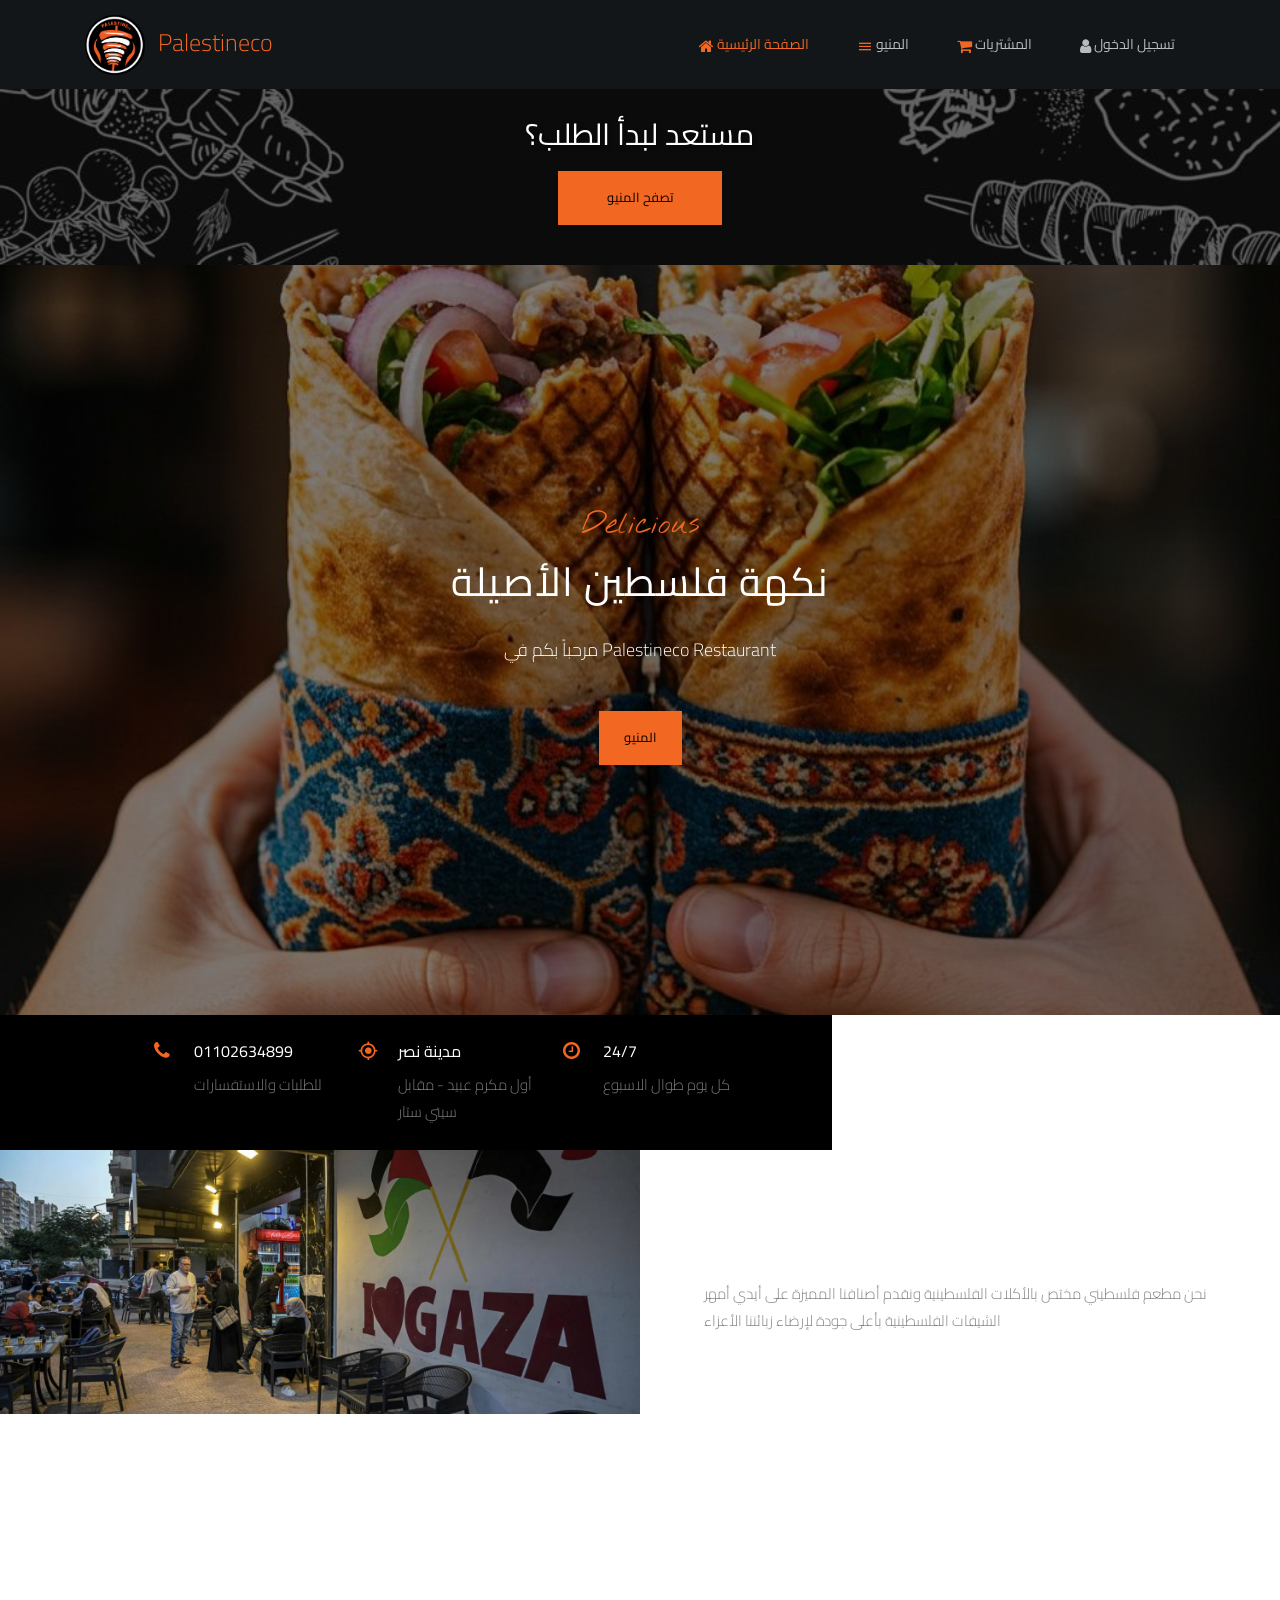
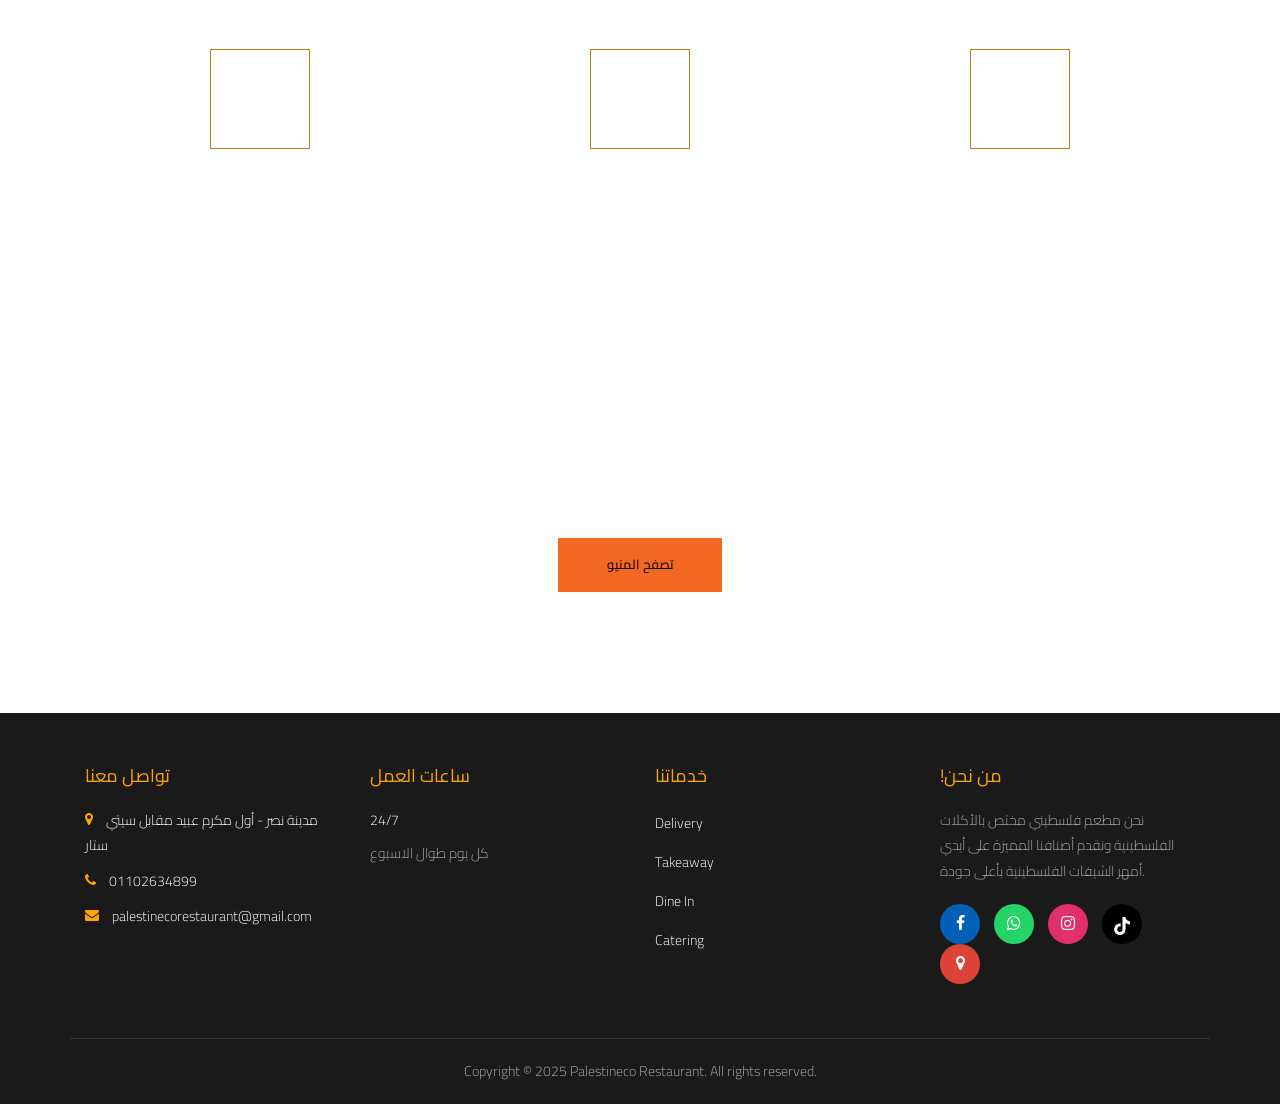
<file: index.html>
<!DOCTYPE html>
<html lang="ar">

<head>
	<!-- Basic Meta Tags -->
	<title>Palestineco Restaurant</title>
	<meta charset="utf-8">
	<meta name="viewport" content="width=device-width, initial-scale=1.0, user-scalable=yes">

	<!-- SEO Meta Tags -->
	<meta name="description"
		content="Palestineco Restaurant - مطعم فلسطيني مختص بالأكلات الفلسطينية الأصيلة. نقدم أصنافنا المميزة على أيدي أمهر الشيفات الفلسطينية. توصيل 24/7 في مدينة نصر.">
	<meta name="keywords"
		content="Palestineco, مطعم فلسطيني, أكلات فلسطينية, مطعم مدينة نصر, مكرم عبيد, مسخن, مقلوبة, منسف, كنافة, توصيل طعام, مطعم فلسطينيكو">
	<meta name="author" content="Palestineco">
	<meta name="robots" content="index, follow">
	<meta name="language" content="Arabic">
	<meta name="geo.region" content="EG-C">
	<meta name="geo.placename" content="مدينة نصر, القاهرة, مصر">
	<meta name="geo.position" content="29.9792;31.3028">
	<meta name="ICBM" content="29.9792, 31.3028">

	<!-- Open Graph Meta Tags (Facebook) -->
	<meta property="og:title" content="Palestineco Restaurant - مطعم فلسطيني أصيل في مدينة نصر">
	<meta property="og:description"
		content="نكهة فلسطين الأصيلة - أكلات فلسطينية مميزة على أيدي أمهر الشيفات. توصيل 24/7">
	<meta property="og:image" content="https://Palestineco.shop/right_images/logo.png">
	<meta property="og:url" content="https://Palestineco.shop">
	<meta property="og:type" content="website">
	<meta property="og:locale" content="ar_EG">
	<meta property="og:site_name" content="Palestineco">

	<!-- Twitter Card Meta Tags -->
	<meta name="twitter:card" content="summary_large_image">
	<meta name="twitter:title" content="Palestineco - أفضل بيتزا في المقطم">
	<meta name="twitter:description" content="أشهى وألذ أنواع البيتزا الإيطالية والشرقية. توصيل مجاني 24/7">
	<meta name="twitter:image" content="https://Palestineco.shop/right_images/logo.png">

	<!-- Business Schema Markup -->
	<script type="application/ld+json">
	{
		"@context": "https://schema.org",
		"@type": "Restaurant",
		"name": "Palestineco Restaurant",
		"alternateName": "مطعم فلسطينيكو",
		"description": "نحن مطعم فلسطيني مختص بالأكلات الفلسطينية ونقدم أصنافنا المميزة على أيدي أمهر الشيفات الفلسطينية بأعلى جودة لإرضاء زبائننا الأعزاء",
		"image": "https://Palestineco.shop/right_images/logo.png",
		"logo": "https://Palestineco.shop/right_images/logo.png",
		"url": "https://Palestineco.shop",
		"telephone": ["+201102634899"],
		"address": {
			"@type": "PostalAddress",
			"streetAddress": "أول مكرم عبيد مقابل سيتي ستار",
			"addressLocality": "مدينة نصر",
			"addressRegion": "القاهرة",
			"addressCountry": "EG"
		},
		"geo": {
			"@type": "GeoCoordinates",
			"latitude": 29.9792,
			"longitude": 31.3028
		},
		"openingHours": "Mo-Su 00:00-23:59",
		"priceRange": "$$",
		"servesCuisine": ["Palestinian", "Middle Eastern", "Arabic"],
		"hasMenu": "https://Palestineco.shop/menu.html",
		"acceptsReservations": false,
		"takeaway": true,
		"delivery": true,
		"paymentAccepted": ["Cash", "Credit Card"],
		"currenciesAccepted": "EGP",
		"sameAs": [
			"https://www.facebook.com/profile.php?id=61567119460885",
			"https://www.instagram.com/palestineco_restaurant2024",
			"https://www.tiktok.com/@palestine_restuarant",
			"https://styleattelier.shop/Palestineco/",
			"https://maps.app.goo.gl/1hAqZzS3W7MGZsrh7"
		]
	}
	</script>

	<link rel="icon" href="right_images/logo.png" type="image/png">
	<link rel="apple-touch-icon" href="right_images/logo.png">
	<link rel="canonical" href="https://Palestineco.shop/">

	<link rel="preconnect" href="https://fonts.googleapis.com">
	<link rel="preconnect" href="https://fonts.gstatic.com" crossorigin>
	<link href="https://fonts.googleapis.com/css2?family=Cairo:wght@300;400;500;600;700&display=swap" rel="stylesheet">

	<link href="https://fonts.googleapis.com/css?family=Poppins:300,400,500,600,700" rel="stylesheet">
	<link href="https://fonts.googleapis.com/css?family=Josefin+Sans" rel="stylesheet">
	<link href="https://fonts.googleapis.com/css?family=Nothing+You+Could+Do" rel="stylesheet">

	<link rel="stylesheet" href="css/open-iconic-bootstrap.min.css">
	<link rel="stylesheet" href="css/animate.css">
	<link rel="stylesheet" href="css/owl.carousel.min.css">
	<link rel="stylesheet" href="css/owl.theme.default.min.css">
	<link rel="stylesheet" href="css/magnific-popup.css">
	<link rel="stylesheet" href="css/aos.css">
	<link rel="stylesheet" href="css/ionicons.min.css">
	<link rel="stylesheet" href="css/bootstrap-datepicker.css">
	<link rel="stylesheet" href="css/jquery.timepicker.css">
	<link rel="stylesheet" href="css/flaticon.css">
	<link rel="stylesheet" href="css/icomoon.css">
	<link rel="stylesheet" href="css/style.css">
	<link rel="stylesheet" href="css/notifications.css">
	<link rel="stylesheet" href="css/offers-banner.css">

	<style>
		body,
		h1,
		h2,
		h3,
		h4,
		h5,
		h6,
		.navbar-brand,
		.nav-link,
		.btn {
			font-family: 'Cairo', 'Poppins', sans-serif !important;
		}

		/* Hero Logo Section - Mobile Only */
		.hero-logo-section {
			display: none;
			padding: 15px;
			background: linear-gradient(135deg, #1a1a1a 0%, #2d2d2d 100%);
		}

		.hero-logo-section .hero-content {
			display: flex;
			align-items: center;
			gap: 15px;
			margin-bottom: 12px;
		}

		.hero-logo {
			width: 70px;
			height: 70px;
			border-radius: 50%;
			border: 3px solid #F26722;
			box-shadow: 0 4px 15px rgba(242, 103, 34, 0.3);
		}

		.hero-title {
			color: #F26722;
			font-size: 22px;
			font-weight: 700;
			margin: 0;
			text-shadow: 1px 1px 3px rgba(0, 0, 0, 0.5);
		}

		.hero-info {
			padding: 10px 0;
			border-top: 1px solid rgba(242, 103, 34, 0.3);
			border-bottom: 1px solid rgba(242, 103, 34, 0.3);
			margin-bottom: 10px;
		}

		.info-row {
			display: flex;
			align-items: center;
			gap: 8px;
			color: #fff;
			font-size: 13px;
			margin-bottom: 8px;
		}

		.info-row:last-child {
			margin-bottom: 0;
		}

		.info-row i {
			color: #F26722;
			font-size: 14px;
			min-width: 18px;
		}

		.info-row.phones {
			flex-wrap: wrap;
		}

		.info-row.phones a {
			color: #fff !important;
			text-decoration: none !important;
			background: rgba(242, 103, 34, 0.2);
			padding: 3px 8px;
			border-radius: 12px;
			font-size: 12px;
			margin: 2px;
		}

		.info-row.phones a:hover {
			background: #F26722;
			color: #000 !important;
		}

		.hero-contact {
			display: flex;
			align-items: center;
			justify-content: center;
		}

		.social-links {
			display: flex;
			gap: 10px;
		}

		.social-btn {
			width: 40px;
			height: 40px;
			border-radius: 50%;
			display: flex;
			align-items: center;
			justify-content: center;
			color: #fff !important;
			text-decoration: none !important;
			transition: transform 0.2s;
		}

		.social-btn:hover {
			transform: scale(1.1);
		}

		.social-btn.facebook {
			background: #3b5998;
		}


		.social-btn.whatsapp {
			background: #25D366;
		}

		.social-btn.instagram {
			background: #E1306C;
		}

		.social-btn.tiktok {
			background: #000000;
		}

		.social-btn.maps {
			background: #DB4437;
		}

		.social-btn i {
			font-size: 20px;
		}

		@media (max-width: 991.98px) {
			.hero-logo-section {
				display: block;
			}
		}
	</style>
	<style>
		/* Visual Update: Remove background from Services Section */
		.ftco-services {
			background-color: transparent !important;
			background-image: none !important;
		}

		.ftco-services .overlay {
			background: transparent !important;
			opacity: 1 !important;
		}

		/* Ensure text is visible on transparent background */
		.ftco-services .media-body h3.heading,
		.ftco-services .icon span {
			color: #fff !important;
		}

		.ftco-services .heading-section h2 {
			color: #fff !important;
		}
	</style>
</head>

<body>
	<div id="mobile-nav-placeholder"></div>
	<nav class="navbar navbar-expand-lg navbar-dark ftco_navbar bg-dark ftco-navbar-light" id="ftco-navbar">
		<div class="container">
			<a class="navbar-brand" href="index.html">
				<!-- <span class="flaticon-pizza-1 mr-1"></span>War<br><small>Pizza</small> -->
				<img src="right_images/logo.png" alt="Palestineco Logo" style="height: 60px;">
				<span class="ml-2">Palestineco</span>
			</a>
			<button class="navbar-toggler" type="button" data-toggle="collapse" data-target="#ftco-nav"
				aria-controls="ftco-nav" aria-expanded="false" aria-label="Toggle navigation">
				<span class="oi oi-menu"></span> الرئيسية
			</button>
			<div class="collapse navbar-collapse" id="ftco-nav">
				<ul class="navbar-nav ml-auto">
					<li class="nav-item active"><a href="index.html" class="nav-link"><i class="icon-home"></i>
							الصفحة
							الرئيسية</a></li>
					<li class="nav-item"><a href="menu.html" class="nav-link"><i class="icon-menu"></i> المنيو</a>
					</li>
					<li class="nav-item"><a href="cart.html" class="nav-link"><i class="icon-shopping-cart"></i>
							المشتريات <span class="badge badge-warning cart-count"
								style="display: none;">0</span></a>
					</li>
					<li class="nav-item"><a href="login.html" class="nav-link"><i class="icon-user"></i> تسجيل
							الدخول</a></li>
				</ul>
			</div>
		</div>
	</nav>

	<!-- Offers Banner -->
	<div class="offers-banner">
		<div class="offers-scroll">
			<!-- Dynamic offers will be loaded here by JavaScript -->
		</div>
	</div>

	<!-- Menu Shortcut Section - Top -->
	<section class="ftco-section pt-4 pb-4 menu-shortcut-top"
		style="background-image: url(right_images/img3.jpg); background-size: cover; background-position: center; position: relative;">
		<div class="overlay"
			style="position: absolute; top: 0; left: 0; right: 0; bottom: 0; background: rgba(0, 0, 0, 0.6);"></div>
		<div class="container" style="position: relative; z-index: 2;">
			<div class="row justify-content-center">
				<div class="col-md-7 heading-section ftco-animate text-center">
					<h2 class="mb-3" style="color: #fff; text-shadow: 2px 2px 4px rgba(0, 0, 0, 0.5);">مستعد لبدأ
						الطلب؟
					</h2>
					<p><a href="menu.html" class="btn btn-primary btn-lg px-5 py-3">تصفح المنيو</a></p>
				</div>
			</div>
		</div>
	</section>

	<!-- Hero Logo Section - Mobile Only -->
	<div class="hero-logo-section">
		<div class="hero-content">
			<img src="right_images/logo.png" alt="Palestineco" class="hero-logo">
			<h2 class="hero-title">Palestineco</h2>
		</div>
		<div class="hero-info">
			<div class="info-row">
				<i class="icon-map-marker"></i>
				<span>مدينة نصر - أول مكرم عبيد مقابل سيتي ستار</span>
			</div>
			<div class="info-row phones">
				<i class="icon-phone"></i>
				<a href="tel:01102634899">01102634899</a>
			</div>
		</div>
		<div class="hero-contact">
			<div class="social-links">
				<a href="https://www.facebook.com/profile.php?id=61567119460885" target="_blank"
					class="social-btn facebook">
					<i class="icon-facebook"></i>
				</a>
				<a href="https://wa.me/201102634899" target="_blank" class="social-btn whatsapp">
					<i class="icon-whatsapp"></i>
				</a>
				<a href="https://www.instagram.com/palestineco_restaurant2024" target="_blank"
					class="social-btn instagram">
					<i class="icon-instagram"></i>
				</a>
				<a href="https://www.tiktok.com/@palestine_restuarant" target="_blank" class="social-btn tiktok">
					<svg xmlns="http://www.w3.org/2000/svg" height="20" width="20" viewBox="0 0 448 512"
						style="fill: #fff;">
						<!--!Font Awesome Free 6.5.1 by @fontawesome - https://fontawesome.com License - https://fontawesome.com/license/free Copyright 2024 Fonticons, Inc.-->
						<path
							d="M448 209.9a210.1 210.1 0 0 1 -122.8-39.3V349.4A162.6 162.6 0 1 1 185 188.3V278.2a74.6 74.6 0 1 0 52.2 71.2V0l88 0a121.2 121.2 0 0 0 1.9 22.2h0A122.2 122.2 0 0 0 381 102.4a121.4 121.4 0 0 0 67 20.1z" />
					</svg>
				</a>
				<a href="https://maps.app.goo.gl/1hAqZzS3W7MGZsrh7" target="_blank" class="social-btn maps">
					<i class="icon-map-marker"></i>
				</a>
			</div>
		</div>
	</div>

	<section class="home-slider owl-carousel img" style="background-image: url(right_images/img2.jpg);">
		<div class="slider-item">
			<div class="overlay"></div>
			<div class="container">
				<div class="row slider-text align-items-center justify-content-center">
					<div class="col-md-8 col-sm-12 text-center ftco-animate">
						<span class="subheading">Delicious</span>
						<h1 class="mb-4">نكهة فلسطين الأصيلة</h1>
						<p class="mb-4 mb-md-5">مرحباً بكم في Palestineco Restaurant</p>
						<p>
							<a href="menu.html" class="btn btn-primary p-3 px-xl-4 py-xl-3">المنيو</a>
						</p>
					</div>
				</div>
			</div>
		</div>
	</section>

	<section class="ftco-intro">
		<div class="container-wrap">
			<div class="wrap d-md-flex">
				<div class="info">
					<div class="row no-gutters">
						<div class="col-md-4 d-flex ftco-animate">
							<div class="icon"><span class="icon-phone"></span></div>
							<div class="text">
								<h3>01102634899</h3>
								<p>للطلبات والاستفسارات</p>
							</div>
						</div>
						<div class="col-md-4 d-flex ftco-animate">
							<div class="icon"><span class="icon-my_location"></span></div>
							<div class="text">
								<h3>مدينة نصر</h3>
								<p>أول مكرم عبيد - مقابل سيتي ستار</p>
							</div>
						</div>
						<div class="col-md-4 d-flex ftco-animate">
							<div class="icon"><span class="icon-clock-o"></span></div>
							<div class="text">
								<h3>24/7</h3>
								<p>كل يوم طوال الاسبوع</p>
							</div>
						</div>
					</div>
				</div>
			</div>
		</div>
	</section>

	<section class="ftco-about d-md-flex">
		<div class="one-half img" style="background-image: url(right_images/img4.webp);"></div>
		<div class="one-half ftco-animate">
			<div class="heading-section ftco-animate">
				<h2 class="mb-4">أهلاً بكم في فلسطينيكو </h2>
			</div>
			<div>
				<p>نحن مطعم فلسطيني مختص بالأكلات الفلسطينية ونقدم أصنافنا المميزة على أيدي أمهر الشيفات الفلسطينية
					بأعلى جودة لإرضاء زبائننا الأعزاء</p>
			</div>
		</div>
	</section>

	<section class="ftco-section ftco-services">
		<div class="overlay"></div>
		<div class="container">
			<div class="row justify-content-center mb-5 pb-3">
				<div class="col-md-7 heading-section ftco-animate text-center">
					<h2 class="mb-4">!نقدم لك</h2>
				</div>
			</div>
			<div class="row">
				<div class="col-4 col-md-4 ftco-animate">
					<div class="media d-block text-center block-6 services">
						<div class="icon d-flex justify-content-center align-items-center mb-5">
							<span class="flaticon-diet"></span>
						</div>
						<div class="media-body">
							<h3 class="heading">أطعمة صحية</h3>
						</div>
					</div>
				</div>
				<div class="col-4 col-md-4 ftco-animate">
					<div class="media d-block text-center block-6 services">
						<div class="icon d-flex justify-content-center align-items-center mb-5">
							<span class="flaticon-bicycle"></span>
						</div>
						<div class="media-body">
							<h3 class="heading">توصيل سريع</h3>
						</div>
					</div>
				</div>
				<div class="col-4 col-md-4 ftco-animate">
					<div class="media d-block text-center block-6 services">
						<div class="icon d-flex justify-content-center align-items-center mb-5">
							<span class="flaticon-chef"></span>
						</div>
						<div class="media-body">
							<h3 class="heading">الوصفات الأصلية</h3>
						</div>
					</div>
				</div>
			</div>
		</div>
	</section>

	<section class="ftco-section">
		<div class="container">
			<div class="row justify-content-center">
				<div class="col-md-7 heading-section ftco-animate text-center">
					<h2 class="mb-4">مستعد لبدأ الطلب؟</h2>
					<p><a href="menu.html" class="btn btn-primary btn-lg px-5 py-3">تصفح المنيو</a></p>
				</div>
			</div>
		</div>
	</section>

	<div id="footer-placeholder"></div>

	<script src="js/jquery.min.js"></script>
	<script src="js/jquery-migrate-3.0.1.min.js"></script>
	<script src="js/popper.min.js"></script>
	<script src="js/bootstrap.min.js"></script>
	<script src="js/notifications.js"></script>
	<script src="js/jquery.easing.1.3.js"></script>
	<script src="js/jquery.waypoints.min.js"></script>
	<script src="js/jquery.stellar.min.js"></script>
	<script src="js/owl.carousel.min.js"></script>
	<script src="js/jquery.magnific-popup.min.js"></script>
	<script src="js/aos.js"></script>
	<script src="js/jquery.animateNumber.min.js"></script>
	<script src="js/bootstrap-datepicker.js"></script>
	<script src="js/jquery.timepicker.min.js"></script>
	<script src="js/scrollax.min.js"></script>
	<script src="js/main.js"></script>
	<script src="js/cart.js"></script>
	<script src="js/load-footer.js"></script>
	<script src="js/auth.js"></script>
	<script src="js/offers-banner.js"></script>
</body>

</html>
</file>
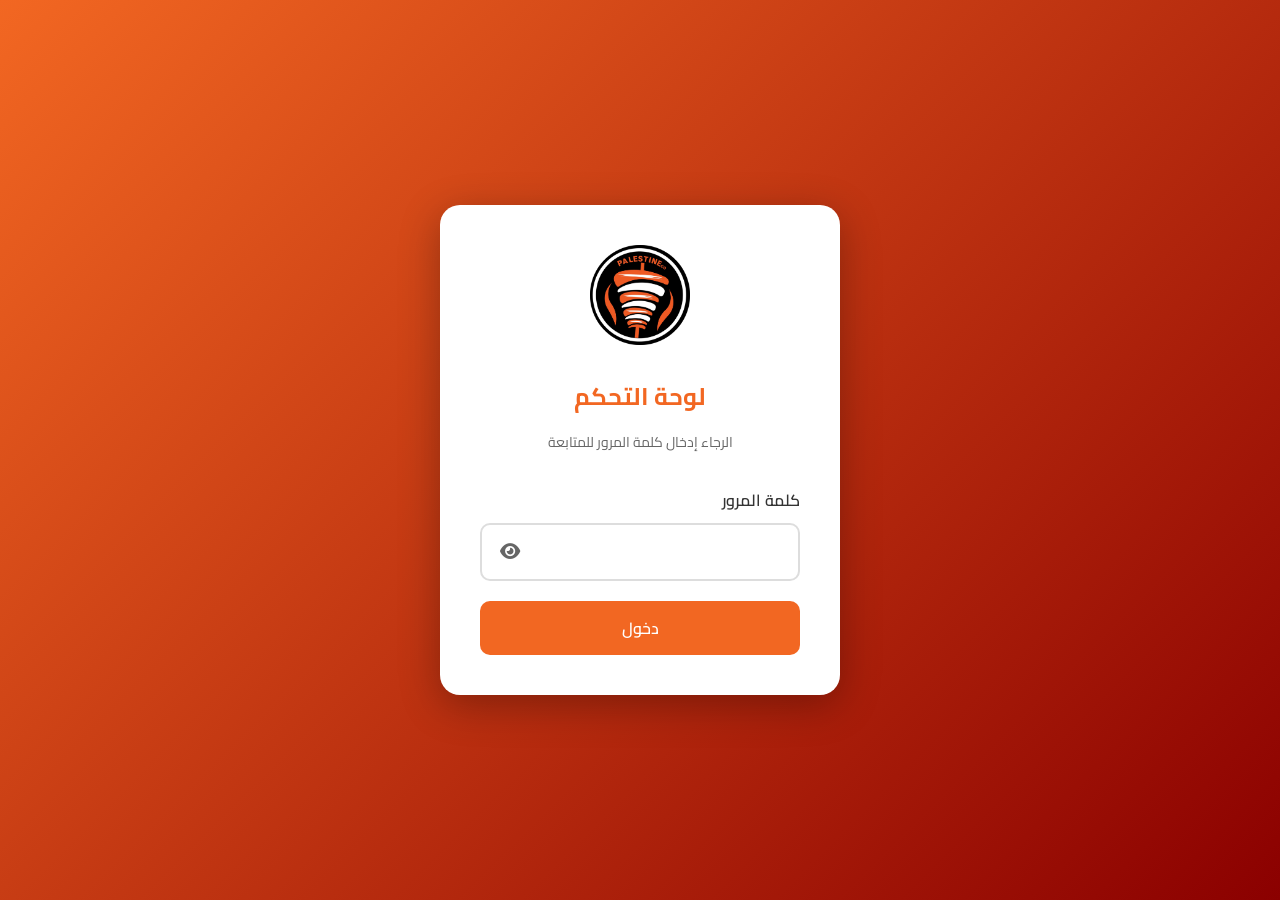
<file: Dashboard_Editor/index.html>
<!DOCTYPE html>
<html lang="ar" dir="rtl">

<head>
    <title>Dashboard - Palestineco</title>
    <meta charset="utf-8">
    <meta name="viewport" content="width=device-width, initial-scale=1.0">
    <link rel="icon" href="../right_images/logo.png" type="image/png">

    <link rel="preconnect" href="https://fonts.googleapis.com">
    <link rel="preconnect" href="https://fonts.gstatic.com" crossorigin>
    <link href="https://fonts.googleapis.com/css2?family=Cairo:wght@300;400;500;600;700&display=swap" rel="stylesheet">

    <link rel="stylesheet" href="css/dashboard.css">
    <!-- Auth Protection -->
    <script>
        // Check authentication before page loads
        (function () {
            const auth = sessionStorage.getItem('dashboardAuth');
            const authTime = parseInt(auth);
            const now = Date.now();
            const twoHours = 2 * 60 * 60 * 1000;

            // Redirect if not authenticated or session expired
            if (!auth || (now - authTime) > twoHours) {
                sessionStorage.removeItem('dashboardAuth');
                window.location.href = 'auth.html';
            }
        })();
    </script>
</head>

<body>
    <!-- Header -->
    <header class="dashboard-header">
        <div class="header-content">
            <div class="logo-section">
                <img src="../right_images/logo.png" alt="Palestineco" class="logo">
                <h1>لوحة التحكم</h1>
            </div>
            <div style="display: flex; gap: 10px;">
                <button onclick="logout()"
                    style="background: #dc3545; color: white; border: none; padding: 8px 20px; border-radius: 8px; cursor: pointer; font-family: 'Cairo', sans-serif; font-weight: 600;">
                    تسجيل الخروج
                </button>
                <a href="../index.html" class="back-btn">
                    <span>←</span> العودة للموقع
                </a>
            </div>
        </div>
    </header>

    <!-- Main Content -->
    <main class="dashboard-main">
        <!-- Sidebar - Categories -->
        <aside class="sidebar">
            <h2>إدارة المحتوى</h2>

            <!-- Navigation Tabs -->
            <div class="sidebar-tabs">
                <button class="tab-btn active" onclick="switchTab('products')">
                    <i class="icon-menu"></i> المنتجات
                </button>
                <button class="tab-btn" onclick="switchTab('zones')">
                    <i class="icon-map-marker"></i> مناطق التوصيل
                </button>
            </div>

            <!-- Settings Link -->
            <div style="margin-top: 20px; padding: 15px; background: #f8f9fa; border-radius: 10px;">
                <a href="change-password.html"
                    style="display: flex; align-items: center; gap: 10px; color: #F26722; text-decoration: none; font-weight: 600;">
                     تغيير كلمة المرور
                </a>
            </div>

            <!-- Products Tab -->
            <div id="products-tab" class="tab-content active">
                <h3>الفئات</h3>
                <div id="categories-list" class="categories-list">
                    <div class="loading">جاري التحميل...</div>
                </div>
            </div>

            <!-- Zones Tab -->
            <div id="zones-tab" class="tab-content">
                <div class="zones-header">
                    <h3>مناطق التوصيل</h3>
                    <button class="add-zone-btn" onclick="openAddZoneModal()">
                        + إضافة منطقة
                    </button>
                </div>
                <div id="zones-list" class="zones-list">
                    <div class="loading">جاري التحميل...</div>
                </div>
            </div>
        </aside>

        <!-- Products Area -->
        <section class="products-section">
            <!-- Products View -->
            <div id="products-view" class="view-content active">
                <div class="products-header">
                    <h2 id="category-title">اختر فئة لعرض المنتجات</h2>
                    <button class="add-product-btn" id="add-product-btn" style="display: none;">
                        + إضافة منتج جديد
                    </button>
                </div>

                <div id="products-container" class="products-grid">
                    <div class="empty-state">
                        <div class="empty-icon">📦</div>
                        <p>اختر فئة من القائمة الجانبية لعرض المنتجات</p>
                    </div>
                </div>
            </div>

            <!-- Zones View -->
            <div id="zones-view" class="view-content">
                <div class="zones-header">
                    <h2>إدارة مناطق التوصيل</h2>
                    <button class="add-zone-btn" onclick="openAddZoneModal()">
                        + إضافة منطقة جديدة
                    </button>
                </div>

                <div id="zones-container" class="zones-container">
                    <div class="loading">جاري تحميل المناطق...</div>
                </div>
            </div>
        </section>
    </main>

    <!-- Product Modal (Add/Edit) -->
    <div id="product-modal" class="modal" style="display: none;">
        <div class="modal-content">
            <div class="modal-header">
                <h3 id="modal-title">إضافة منتج جديد</h3>
                <button class="close-modal" onclick="closeModal()">&times;</button>
            </div>
            <form id="product-form">
                <div class="form-group">
                    <label>اسم المنتج *</label>
                    <input type="text" id="product-name" required>
                </div>
                <div class="form-group">
                    <label>الوصف</label>
                    <textarea id="product-description" rows="3"></textarea>
                </div>

                <!-- Image Options -->
                <div class="form-group">
                    <label>الصورة (اختر طريقة واحدة)</label>
                    <div class="image-options">
                        <div class="image-option">
                            <input type="radio" name="image-type" id="image-type-url" value="url" checked
                                onchange="toggleImageInput()">
                            <label for="image-type-url">رابط صورة</label>
                        </div>
                        <div class="image-option">
                            <input type="radio" name="image-type" id="image-type-file" value="file"
                                onchange="toggleImageInput()">
                            <label for="image-type-file">رفع صورة</label>
                        </div>
                    </div>
                </div>

                <div class="form-group" id="image-url-group">
                    <input type="text" id="product-image-url" placeholder="https://example.com/image.jpg">
                </div>

                <div class="form-group" id="image-file-group" style="display: none;">
                    <input type="file" id="product-image-file" accept="image/*">
                    <div id="image-preview" class="image-preview"></div>
                </div>

                <div class="form-group">
                    <label>الفئة *</label>
                    <select id="product-category" required>
                        <!-- Will be populated dynamically -->
                    </select>
                </div>

                <!-- Product Variants Section -->
                <div class="form-group variants-section">
                    <label>الأحجام والأسعار *</label>
                    <div id="variants-container" class="variants-container">
                        <!-- Variants will be added here -->
                    </div>
                    <button type="button" class="add-variant-btn" onclick="addVariantRow()">
                        + إضافة حجم
                    </button>
                </div>

                <div class="form-actions">
                    <button type="submit" class="save-btn" id="save-btn">حفظ</button>
                    <button type="button" class="cancel-btn" onclick="closeModal()">إلغاء</button>
                </div>
            </form>
        </div>
    </div>

    <!-- Zone Modal (Add/Edit) -->
    <div id="zone-modal" class="modal" style="display: none;">
        <div class="modal-content modal-small">
            <div class="modal-header">
                <h3 id="zone-modal-title">إضافة منطقة جديدة</h3>
                <button class="close-modal" onclick="closeZoneModal()">&times;</button>
            </div>
            <form id="zone-form">
                <div class="form-group">
                    <label>اسم المنطقة *</label>
                    <input type="text" id="zone-name" required placeholder="مثال: المقطم">
                </div>
                <div class="form-group">
                    <label>تكلفة التوصيل (جنيه) *</label>
                    <input type="number" id="zone-cost" required min="0" step="0.01" placeholder="10.00">
                </div>
                <div class="form-group" id="zone-status-group" style="display: none;">
                    <label class="checkbox-label">
                        <input type="checkbox" id="zone-active">
                        <span class="checkmark"></span>
                        إعادة تفعيل المنطقة
                    </label>
                    <p class="help-text">قم بتفعيل هذا الخيار لإعادة تفعيل المنطقة المعطلة</p>
                </div>
                <div class="form-actions">
                    <button type="submit" class="save-btn" id="zone-save-btn">حفظ</button>
                    <button type="button" class="cancel-btn" onclick="closeZoneModal()">إلغاء</button>
                </div>
            </form>
        </div>
    </div>

    <!-- Delete Confirmation Modal -->
    <div id="delete-modal" class="modal" style="display: none;">
        <div class="modal-content modal-small">
            <div class="modal-header">
                <h3>تأكيد الحذف</h3>
                <button class="close-modal" onclick="closeDeleteModal()">&times;</button>
            </div>
            <div class="modal-body">
                <p>هل أنت متأكد من حذف هذا المنتج؟</p>
                <p class="product-name-delete" id="delete-product-name"></p>
            </div>
            <div class="form-actions">
                <button class="delete-confirm-btn" onclick="confirmDelete()">نعم، احذف</button>
                <button class="cancel-btn" onclick="closeDeleteModal()">إلغاء</button>
            </div>
        </div>
    </div>

    <!-- JS Files (مقسمة لسهولة الصيانة) -->
    <script src="js/config.js"></script>
    <script src="js/notifications.js"></script>
    <script src="js/api.js"></script>
    <script src="js/ui.js"></script>
    <script src="js/variants.js"></script>
    <script src="js/zones.js"></script>
    <script src="js/modals.js"></script>
    <script src="js/main.js"></script>
    
    <script>
        function logout() {
            sessionStorage.removeItem('dashboardAuth');
            window.location.href = 'auth.html';
        }
    </script>
</body>

</html>
</file>
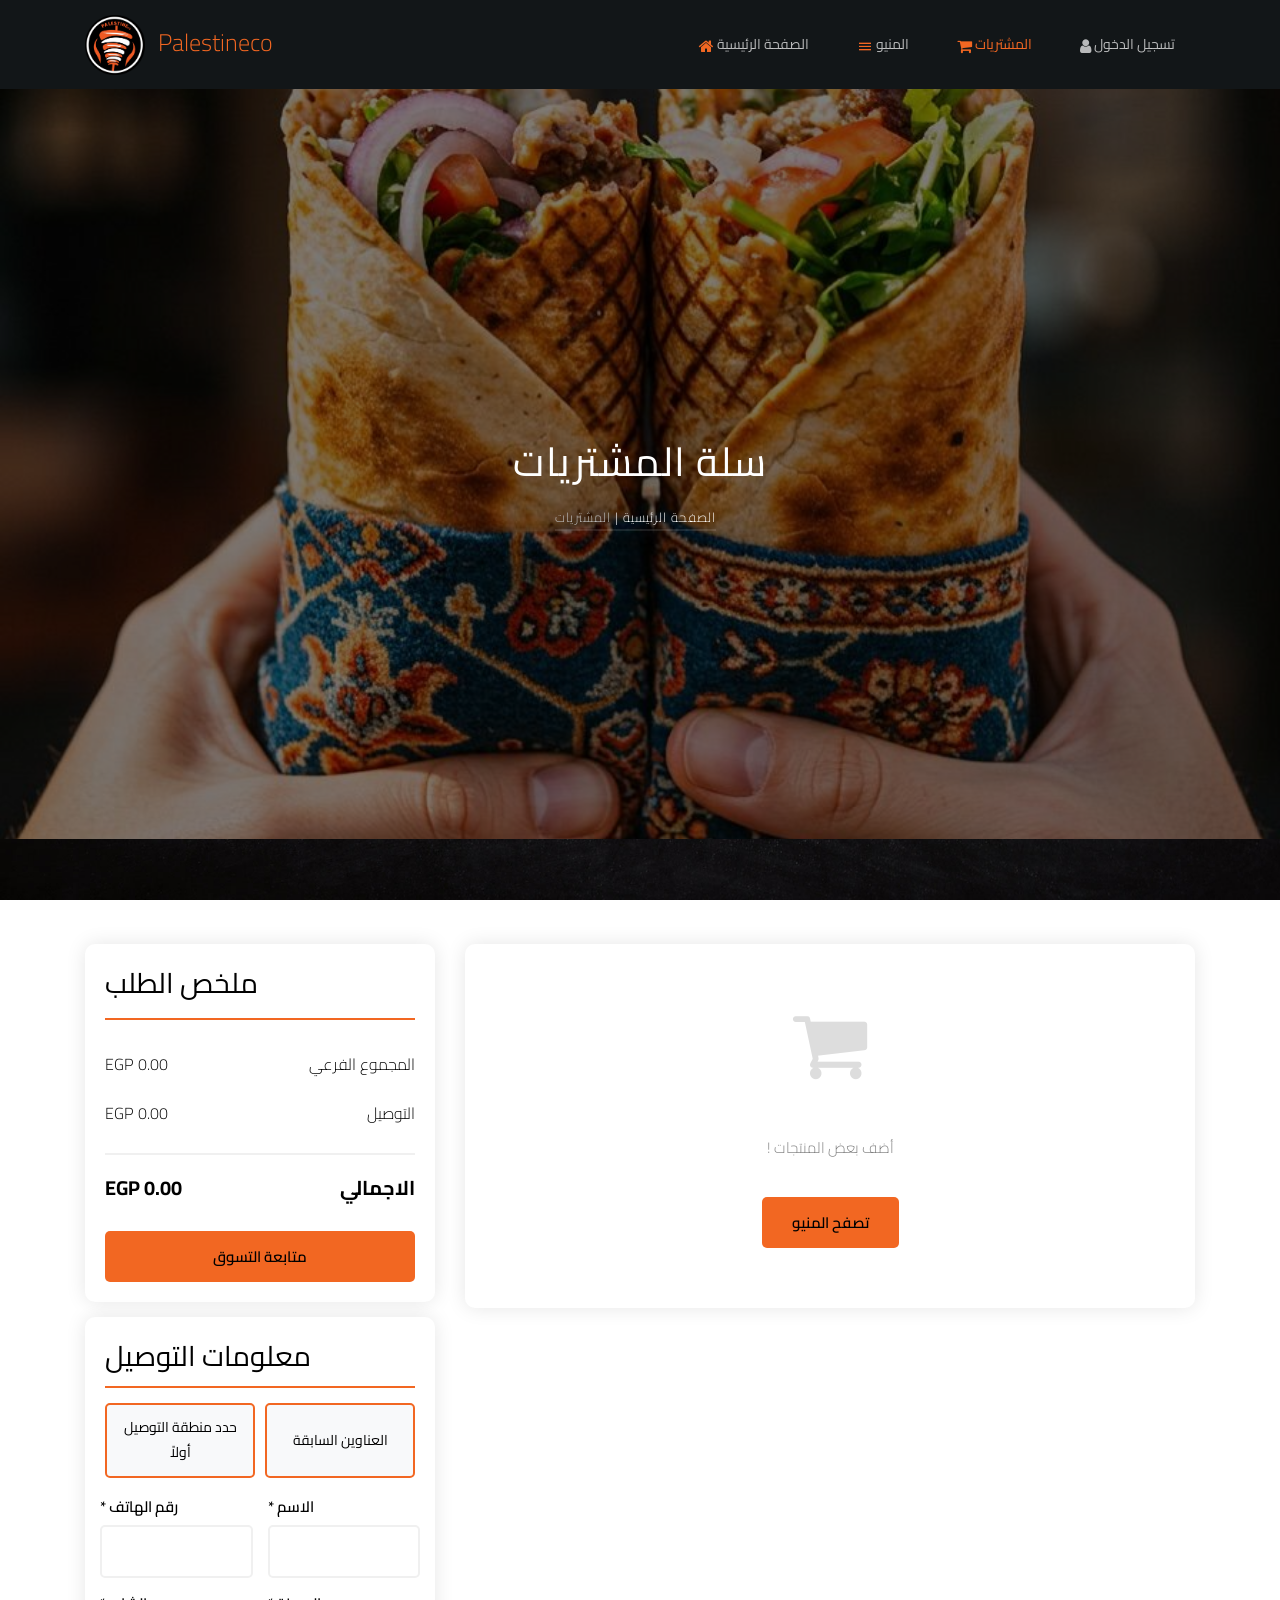
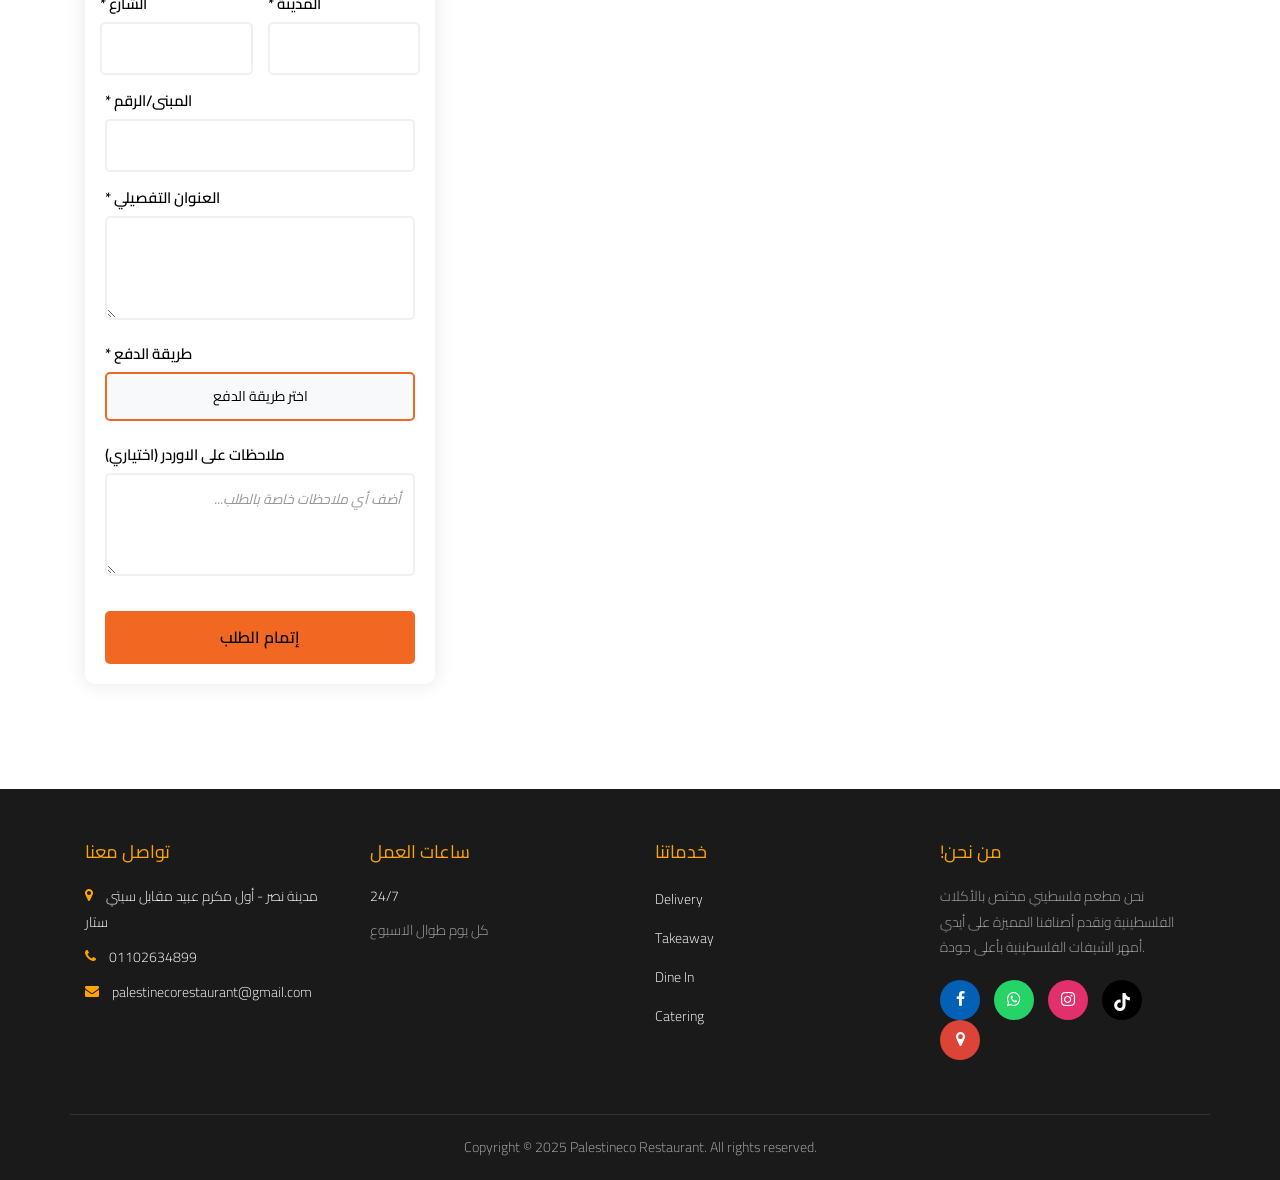
<file: cart.html>
<!DOCTYPE html>
<html lang="ar">

<head>
    <title>Palestineco Cart</title>
    <meta charset="utf-8">
    <meta name="viewport" content="width=device-width, initial-scale=1.0, user-scalable=yes">
    <meta name="description" content="سلة مشتريات مطعم Palestineco. راجع طلباتك وأتمم عملية الشراء بسهولة.">
    <meta name="robots" content="noindex, nofollow">
    
    <!-- Open Graph -->
    <meta property="og:title" content="سلة المشتريات - Palestineco">
    <meta property="og:description" content="سلة مشترياتك في مطعم فلسطينيكو.">
    <meta property="og:image" content="https://Palestineco.shop/right_images/logo.png">
    <meta property="og:url" content="https://Palestineco.shop/cart.html">

    <link rel="icon" href="right_images/logo.png" type="image/png">

    <link rel="preconnect" href="https://fonts.googleapis.com">
    <link rel="preconnect" href="https://fonts.gstatic.com" crossorigin>
    <link href="https://fonts.googleapis.com/css2?family=Cairo:wght@300;400;500;600;700&display=swap" rel="stylesheet">

    <link href="https://fonts.googleapis.com/css?family=Poppins:300,400,500,600,700" rel="stylesheet">
    <link href="https://fonts.googleapis.com/css?family=Josefin+Sans" rel="stylesheet">
    <link href="https://fonts.googleapis.com/css?family=Nothing+You+Could+Do" rel="stylesheet">

    <link rel="stylesheet" href="css/open-iconic-bootstrap.min.css">
    <link rel="stylesheet" href="css/animate.css">
    <link rel="stylesheet" href="css/owl.carousel.min.css">
    <link rel="stylesheet" href="css/owl.theme.default.min.css">
    <link rel="stylesheet" href="css/magnific-popup.css">
    <link rel="stylesheet" href="css/aos.css">
    <link rel="stylesheet" href="css/ionicons.min.css">
    <link rel="stylesheet" href="css/bootstrap-datepicker.css">
    <link rel="stylesheet" href="css/jquery.timepicker.css">
    <link rel="stylesheet" href="css/flaticon.css">
    <link rel="stylesheet" href="css/icomoon.css">
    <link rel="stylesheet" href="css/style.css?v=2">
    <link rel="stylesheet" href="css/cart.css?v=4">
    <link rel="stylesheet" href="css/notifications.css">

    <style>
        body,
        h1,
        h2,
        h3,
        h4,
        h5,
        h6,
        .navbar-brand,
        .nav-link,
        .btn {
            font-family: 'Cairo', 'Poppins', sans-serif !important;
        }

        /* Area Selection Modal */
        .area-modal {
            position: fixed;
            top: 0;
            left: 0;
            width: 100%;
            height: 100%;
            background: rgba(0, 0, 0, 0.5);
            display: flex;
            justify-content: center;
            align-items: center;
            z-index: 9999;
        }

        .area-modal-content {
            background: #fff;
            padding: 30px;
            border-radius: 10px;
            text-align: center;
            max-width: 500px;
            width: 90%;
            max-height: 80vh;
            overflow-y: auto;
        }

        .area-modal-content h3 {
            margin-bottom: 20px;
            color: #333;
            font-size: 20px;
        }

        .area-options {
            display: grid;
            grid-template-columns: repeat(auto-fit, minmax(200px, 1fr));
            gap: 15px;
            margin-bottom: 20px;
        }

        .area-option {
            padding: 15px 20px;
            border: 2px solid #F26722;
            background: #f8f9fa;
            border-radius: 10px;
            cursor: pointer;
            transition: all 0.3s;
            color: #333;
            font-size: 16px;
            font-weight: 500;
            text-align: center;
        }

        .area-option:hover {
            background: #F26722;
            color: #000;
            transform: translateY(-2px);
            box-shadow: 0 5px 15px rgba(242, 103, 34, 0.3);
        }

        .area-option span {
            display: block;
            font-weight: bold;
            margin-bottom: 5px;
        }

        .area-option small {
            display: block;
            font-size: 14px;
            opacity: 0.8;
        }

        .close-modal {
            padding: 10px 20px;
            background: #6c757d;
            color: #fff;
            border: none;
            border-radius: 5px;
            cursor: pointer;
            font-size: 16px;
            transition: background 0.3s;
        }

        .close-modal:hover {
            background: #5a6268;
        }

        /* Loading spinner */
        .spinner-border {
            display: inline-block;
            width: 2rem;
            height: 2rem;
            vertical-align: text-bottom;
            border: 0.25em solid currentColor;
            border-right-color: transparent;
            border-radius: 50%;
            animation: spinner-border 0.75s linear infinite;
        }

        @keyframes spinner-border {
            to {
                transform: rotate(360deg);
            }
        }

        .text-primary {
            color: #007bff;
        }
    </style>
</head>

<body>
    <div id="mobile-nav-placeholder"></div>
    <nav class="navbar navbar-expand-lg navbar-dark ftco_navbar bg-dark ftco-navbar-light" id="ftco-navbar">
        <div class="container">
            <a class="navbar-brand" href="index.html">
                <img src="right_images/logo.png" alt="Al Sultan Logo" style="height: 60px;">
                <span class="ml-2">Palestineco</span>
            </a>
            <button class="navbar-toggler" type="button" data-toggle="collapse" data-target="#ftco-nav">
                <span class="oi oi-menu"></span> المشتريات
            </button>
            <div class="collapse navbar-collapse" id="ftco-nav">
                <ul class="navbar-nav ml-auto">
                    <li class="nav-item"><a href="index.html" class="nav-link"><i class="icon-home"></i> الصفحة
                            الرئيسية</a></li>
                    <li class="nav-item"><a href="menu.html" class="nav-link"><i class="icon-menu"></i> المنيو</a>
                    </li>
                    <li class="nav-item active"><a href="cart.html" class="nav-link"><i class="icon-shopping-cart"></i>
                            المشتريات <span class="badge cart-count"
                                style="display: none; background-color: #F26722; color: #fff;">0</span></a>
                    </li>
                    <li class="nav-item"><a href="login.html" class="nav-link"><i class="icon-user"></i> تسجيل
                            الدخول</a></li>
                </ul>
            </div>
        </div>
    </nav>

    <section class="home-slider owl-carousel img" style="background-image: url(right_images/img2.jpg);">
        <div class="slider-item" style="background-image: url(right_images/img2.jpg);">
            <div class="overlay"></div>
            <div class="container">
                <div class="row slider-text justify-content-center align-items-center">
                    <div class="col-md-7 col-sm-12 text-center ftco-animate">
                        <h1 class="mb-3 mt-5 bread">سلة المشتريات</h1>
                        <p class="breadcrumbs"><span class="mr-2"><a href="index.html">الصفحة الرئيسية | </a></span>
                            <span>المشتريات</span>
                        </p>
                    </div>
                </div>
            </div>
        </div>
    </section>

    <section class="ftco-section" dir="rtl">
        <div class="container">
            <div class="row">
                <div class="col-lg-8">
                    <div class="cart-table">
                        <table id="cart-items-table">
                            <thead>
                                <tr>
                                    <th>المنتج</th>
                                    <th>السعر</th>
                                    <th>الكمية</th>
                                    <th>الاجمالي</th>
                                    <th>اجراء</th>
                                </tr>
                            </thead>
                            <tbody id="cart-items"></tbody>
                        </table>

                        <!-- Mobile Cart Items -->
                        <div id="mobile-cart-items" class="mobile-cart-items" style="display: none;"></div>

                        <div id="empty-cart-message" class="empty-cart" style="display: none;">
                            <i class="icon-shopping-cart"></i>
                            <h3>سلة المشتريات فارغة</h3>
                            <p>أضف بعض المنتجات !</p>
                            <a href="menu.html" class="continue-shopping">تصفح المنيو</a>
                        </div>
                    </div>
                </div>
                <div class="col-lg-4">
                    <div class="cart-summary">
                        <h3>ملخص الطلب</h3>
                        <div class="summary-row">
                            <span>المجموع الفرعي</span>
                            <span id="subtotal">0.00 EGP</span>
                        </div>
                        <div class="summary-row">
                            <span>التوصيل</span>
                            <span id="delivery-fee">0.00 EGP</span>
                        </div>
                        <div class="summary-row total">
                            <span>الاجمالي</span>
                            <span id="total">0.00 EGP</span>
                        </div>
                        <a href="menu.html" class="continue-shopping"
                            style="display: block; text-align: center; margin-top: 15px;">متابعة التسوق</a>
                    </div>

                    <!-- Customer Information Form -->
                    <div class="customer-info" id="customer-info">
                        <h3>معلومات التوصيل</h3>

                        <div class="address-buttons">
                            <button type="button" class="address-btn" onclick="showPreviousAddresses()">العناوين
                                السابقة</button>
                            <button type="button" class="address-btn" onclick="selectDeliveryArea()">حدد
                                منطقة التوصيل أولاً</button>
                        </div>

                        <form id="customer-form">
                            <div class="form-row">
                                <div class="form-group half-width">
                                    <label>الاسم *</label>
                                    <input type="text" id="customer-name" required>
                                </div>
                                <div class="form-group half-width">
                                    <label>رقم الهاتف *</label>
                                    <input type="tel" id="customer-phone" required>
                                </div>
                            </div>

                            <div class="form-row">
                                <div class="form-group half-width">
                                    <label>المدينة *</label>
                                    <input type="text" id="customer-city" required>
                                </div>
                                <div class="form-group half-width">
                                    <label>الشارع *</label>
                                    <input type="text" id="customer-street" required>
                                </div>
                            </div>

                            <div class="form-group">
                                <label>المبنى/الرقم *</label>
                                <input type="text" id="customer-building" required>
                            </div>

                            <div class="form-group">
                                <label>العنوان التفصيلي *</label>
                                <textarea id="customer-address" rows="3" required></textarea>
                            </div>

                            <div class="form-group">
                                <label>طريقة الدفع *</label>
                                <button type="button" class="payment-btn" onclick="showPaymentMethods()">اختر طريقة
                                    الدفع</button>
                                <span id="selected-payment" class="selected-payment"></span>
                            </div>

                            <div class="form-group">
                                <label>ملاحظات على الاوردر (اختياري)</label>
                                <textarea id="customer-notes" rows="3"
                                    placeholder="أضف أي ملاحظات خاصة بالطلب..."></textarea>
                            </div>

                            <button type="submit" class="checkout-btn">إتمام الطلب</button>
                        </form>
                    </div>
                </div>
            </div>
        </div>
    </section>

    <div id="footer-placeholder"></div>

    <script src="js/jquery.min.js"></script>
    <script src="js/jquery-migrate-3.0.1.min.js"></script>
    <script src="js/popper.min.js"></script>
    <script src="js/bootstrap.min.js"></script>
    <script src="js/notifications.js"></script>
    <script src="js/jquery.easing.1.3.js"></script>
    <script src="js/jquery.waypoints.min.js"></script>
    <script src="js/jquery.stellar.min.js"></script>
    <script src="js/owl.carousel.min.js"></script>
    <script src="js/jquery.magnific-popup.min.js"></script>
    <script src="js/aos.js"></script>
    <script src="js/jquery.animateNumber.min.js"></script>
    <script src="js/bootstrap-datepicker.js"></script>
    <script src="js/jquery.timepicker.min.js"></script>
    <script src="js/scrollax.min.js"></script>
    <script src="js/main.js"></script>
    <script src="js/load-footer.js"></script>
    <script src="js/auth.js"></script>
    <script src="js/cart.js"></script>
    <script src="js/cart-helpers.js"></script>
    <script src="js/address-manager.js"></script>
    <script src="js/zone-payment-manager.js"></script>
    <script src="js/order-creator.js"></script>

    <script>
        // Ensure cart-api functions are available
        window.addEventListener('load', function () {
            // If cart-api.js didn't load properly, define functions here
            if (typeof window.showPreviousAddresses === 'undefined') {
                console.log('Loading cart-api functions directly...');

                // Copy essential functions from cart-api.js
                const API_BASE_URL = 'https://plasetineco-apis.onrender.com';

                // Helper function to get UserID
                function getUserID() {
                    let user = JSON.parse(localStorage.getItem('currentUser'));
                    if (user && user.userID) {
                        return user.userID;
                    }
                    return null;
                }

                // API call helper function
                async function cartApiCall(endpoint, method = 'GET', data = null) {
                    try {
                        const options = {
                            method: method,
                            headers: { 'Content-Type': 'application/json' }
                        };
                        if (data) options.body = JSON.stringify(data);

                        const response = await fetch(API_BASE_URL + endpoint, options);
                        const result = await response.json();

                        return {
                            success: response.ok,
                            data: result,
                            status: response.status
                        };
                    } catch (error) {
                        return {
                            success: false,
                            data: { message: 'خطأ في الاتصال بالخادم' },
                            status: 500
                        };
                    }
                }

                // Load user's previous addresses
                async function loadUserAddresses() {
                    try {
                        const userID = getUserID();
                        if (!userID) throw new Error('يجب تسجيل الدخول أولاً');

                        const result = await cartApiCall(`/addresses/user/${userID}`);
                        if (result.success && Array.isArray(result.data)) {
                            return result.data.slice(-5);
                        }
                        return [];
                    } catch (error) {
                        console.error('Error loading addresses:', error);
                        return [];
                    }
                }

                // Show previous addresses modal
                window.showPreviousAddresses = async function () {
                    console.log('showPreviousAddresses called');

                    const userID = getUserID();
                    if (!userID) {
                        alert('يجب تسجيل الدخول أولاً لعرض العناوين السابقة');
                        return;
                    }

                    try {
                        const addresses = await loadUserAddresses();
                        console.log('Addresses loaded:', addresses);

                        if (!Array.isArray(addresses) || addresses.length === 0) {
                            alert('لا توجد عناوين محفوظة');
                            return;
                        }

                        // Create modal
                        const modal = document.createElement('div');
                        modal.style.cssText = `
                            position: fixed !important;
                            top: 0 !important;
                            left: 0 !important;
                            width: 100% !important;
                            height: 100% !important;
                            background: rgba(0, 0, 0, 0.8) !important;
                            display: flex !important;
                            justify-content: center !important;
                            align-items: center !important;
                            z-index: 99999 !important;
                        `;

                        modal.innerHTML = `
                            <div style="
                                background: #fff !important;
                                padding: 30px !important;
                                border-radius: 10px !important;
                                text-align: center !important;
                                max-width: 600px !important;
                                width: 90% !important;
                                max-height: 80vh !important;
                                overflow-y: auto !important;
                            ">
                                <h3 style="margin-bottom: 20px; color: #333;">اختر عنوان سابق (${addresses.length} عناوين)</h3>
                                <div style="max-height: 400px; overflow-y: auto; margin-bottom: 20px;">
                                    ${addresses.map((address, index) => `
                                        <div onclick="selectPreviousAddress(${index})" style="
                                            border: 2px solid #fac564;
                                            background: #f8f9fa;
                                            border-radius: 10px;
                                            padding: 15px;
                                            margin-bottom: 10px;
                                            cursor: pointer;
                                            text-align: right;
                                        " onmouseover="this.style.background='#fac564'" 
                                           onmouseout="this.style.background='#f8f9fa'">
                                            <div style="font-weight: bold; margin-bottom: 5px;">${address.RecipientName}</div>
                                            <div style="font-size: 14px; margin-bottom: 3px;">${address.City} - ${address.Street}</div>
                                            <div style="font-size: 14px; margin-bottom: 3px;">${address.Building}</div>
                                            <div style="font-size: 12px; color: #666;">${address.RecipientPhone}</div>
                                            ${address.delivery_zone ? `<div style="font-size: 12px; color: #28a745; margin-top: 5px;">
                                                ${address.delivery_zone.ZoneName} - ${address.delivery_zone.DeliveryCost} EGP
                                            </div>` : ''}
                                        </div>
                                    `).join('')}
                                </div>
                                <button onclick="closeAddressModal()" style="
                                    padding: 10px 20px;
                                    background: #6c757d;
                                    color: #fff;
                                    border: none;
                                    border-radius: 5px;
                                    cursor: pointer;
                                ">إغلاق</button>
                            </div>
                        `;

                        document.body.appendChild(modal);
                        window.loadedAddresses = addresses;

                    } catch (error) {
                        alert('خطأ في تحميل العناوين: ' + error.message);
                    }
                };

                // Select previous address
                window.selectPreviousAddress = function (index) {
                    const addresses = window.loadedAddresses;
                    if (!addresses || !addresses[index]) {
                        alert('خطأ في اختيار العنوان');
                        return;
                    }

                    const address = addresses[index];

                    // Fill form fields
                    document.getElementById('customer-name').value = address.RecipientName || '';
                    document.getElementById('customer-phone').value = address.RecipientPhone || '';
                    document.getElementById('customer-city').value = address.City || '';
                    document.getElementById('customer-street').value = address.Street || '';
                    document.getElementById('customer-building').value = address.Building || '';

                    const detailedAddress = `${address.City || ''} - ${address.Street || ''} - ${address.Building || ''}`.replace(/^-\s*|-\s*$/g, '').replace(/\s*-\s*-\s*/g, ' - ');
                    document.getElementById('customer-address').value = detailedAddress;

                    // Set selected zone if available
                    if (address.delivery_zone) {
                        window.selectedZone = {
                            id: address.delivery_zone.ZoneID,
                            name: address.delivery_zone.ZoneName,
                            cost: parseFloat(address.delivery_zone.DeliveryCost)
                        };
                        document.getElementById('delivery-fee').textContent = `${address.delivery_zone.DeliveryCost} EGP`;
                        if (typeof updateSummary === 'function') updateSummary();
                    }

                    closeAddressModal();
                    alert(`تم اختيار العنوان: ${address.City} - ${address.Street}`);
                };

                // Close address modal
                window.closeAddressModal = function () {
                    const modal = document.querySelector('[style*="position: fixed"][style*="z-index: 99999"]');
                    if (modal) modal.remove();
                    window.loadedAddresses = null;
                };

                console.log('Cart-api functions loaded directly');
            }

            // Initialize cart display
            updateCartDisplay();
        });

        // Use cart from cart.js instead of redefining it
        // let cart = JSON.parse(localStorage.getItem('cart')) || []; // Remove this line

        function updateCartDisplay() {
            // Get latest cart data from localStorage
            cart = JSON.parse(localStorage.getItem('cart')) || [];

            const cartItemsContainer = document.getElementById('cart-items');
            const mobileCartContainer = document.getElementById('mobile-cart-items');
            const emptyMessage = document.getElementById('empty-cart-message');
            const cartTable = document.getElementById('cart-items-table');

            if (cart.length === 0) {
                cartTable.style.display = 'none';
                if (mobileCartContainer) mobileCartContainer.style.display = 'none';
                emptyMessage.style.display = 'block';
                updateSummary();
                return;
            }

            // Show both desktop and mobile versions - CSS will handle which one displays
            cartTable.style.display = 'table';
            emptyMessage.style.display = 'none';

            cartItemsContainer.innerHTML = cart.map((item, index) => `
                <tr>
                    <td>
                        <div class="cart-product-info">
                            <img src="${item.image}" alt="${item.name}" class="cart-item-img">
                            <div class="cart-product-details">
                                <h6 class="product-name">${(item.name || '').replace('(عادي)', '').trim()}</h6>

                                ${item.description ? `<p>${item.description.substring(0, 50)}${item.description.length > 50 ? '...' : ''}</p>` : ''}
                            </div>
                        </div>
                    </td>
                    <td><strong class="numeric-content">${item.price.toFixed(2)} EGP</strong></td>
                    <td>
                        <div class="quantity-control">
                            <button onclick="updateQuantity(${index}, -1)">-</button>
                            <input type="text" value="${item.quantity}" readonly class="quantity-input">
                            <button onclick="updateQuantity(${index}, 1)">+</button>
                        </div>
                    </td>
                    <td><strong>${(item.price * item.quantity).toFixed(2)} EGP</strong></td>
                    <td><button class="remove-btn" onclick="removeItem(${index})">حذف</button></td>
                </tr>
            `).join('');

            // Update mobile cart items - always update for responsive design
            if (mobileCartContainer) {
                mobileCartContainer.innerHTML = cart.map((item, index) => {

                    const quantity = item.quantity || 1;
                    const price = (item.price || 0).toFixed(2);
                    const total = ((item.price || 0) * (item.quantity || 1)).toFixed(2);

                    return `
                    <div class="mobile-cart-item">
                        <div class="product-row">
                            <img src="${item.image || 'images/pizza-1.jpg'}" alt="${(item.name || '').replace('(عادي)', '').trim()}" class="cart-item-img" onerror="this.src='images/pizza-1.jpg'">

                            <div class="product-info">
                                <h6 class="product-name-mobile">${((item.name || 'منتج').replace('(عادي)', '').trim())}</h6>

                            </div>
                        </div>
                        ${item.description ? `<div class="product-desc-mobile">${item.description.substring(0, 80)}${item.description.length > 80 ? '...' : ''}</div>` : ''}
                        <div class="controls-row">
                            <div class="quantity-control">
                                <button onclick="updateQuantity(${index}, -1)">-</button>
                                <input type="text" value="${quantity}" readonly class="quantity-input">
                                <button onclick="updateQuantity(${index}, 1)">+</button>
                            </div>
                            <div class="price-info-mobile">
                                <div class="unit-price">${price} EGP</div>
                                <div class="total-price">${total} EGP</div>
                            </div>
                            <button class="remove-btn" onclick="removeItem(${index})">حذف</button>
                        </div>
                    </div>
                `;
                }).join('');

                // Numbers are English by default - no conversion needed
            }

            updateSummary();
        }

        function updateQuantity(index, change) {
            cart[index].quantity += change;
            if (cart[index].quantity < 1) cart[index].quantity = 1;
            localStorage.setItem('cart', JSON.stringify(cart));
            updateCartDisplay();
        }

        function removeItem(index) {
            if (confirm('هل أنت متأكد من حذف هذا العنصر؟')) {
                cart.splice(index, 1);
                localStorage.setItem('cart', JSON.stringify(cart));
                updateCartDisplay();
            }
        }

        function updateSummary() {
            const subtotal = cart.reduce((sum, item) => sum + (item.price * item.quantity), 0);
            // Delivery fee is set when zone is selected, default to 0
            const currentDeliveryFee = window.selectedZone ? window.selectedZone.cost : 0;
            const deliveryFee = cart.length > 0 ? currentDeliveryFee : 0;
            const total = subtotal + deliveryFee;

            document.getElementById('subtotal').textContent = `EGP ${subtotal.toFixed(2)}`;
            document.getElementById('delivery-fee').textContent = `EGP ${deliveryFee.toFixed(2)}`;
            document.getElementById('total').textContent = `EGP ${total.toFixed(2)}`;

            // Customer info is always visible now
        }

        // Customer info functions - removed toggle as it's always visible now

        // showPreviousAddresses is defined in address-manager.js - DO NOT REDEFINE HERE

        function selectArea(area) {
            // Legacy function - kept for compatibility
            document.getElementById('customer-city').value = area;
            closeAreaModal();
        }

        function closeAreaModal() {
            const modal = document.querySelector('.area-modal');
            if (modal) {
                modal.remove();
            }
        }

        // Payment functions are now in zone-payment-manager.js - DO NOT REDEFINE HERE

        // Form submission
        document.addEventListener('DOMContentLoaded', function () {
            // Cart display is already initialized above

            // Listen for cart updates from other pages
            document.addEventListener('cartUpdated', function () {
                console.log('Cart updated event received');
                updateCartDisplay();
            });

            document.getElementById('customer-form').addEventListener('submit', async function (e) {
                e.preventDefault();

                if (!window.selectedPaymentMethod) {
                    alert('يرجى اختيار طريقة الدفع');
                    return;
                }

                const customerData = {
                    name: document.getElementById('customer-name').value,
                    phone: document.getElementById('customer-phone').value,
                    city: document.getElementById('customer-city').value,
                    street: document.getElementById('customer-street').value,
                    building: document.getElementById('customer-building').value,
                    address: document.getElementById('customer-address').value,
                    notes: document.getElementById('customer-notes').value,
                    paymentMethod: window.selectedPaymentMethod
                };

                // Use new API integration for order creation
                if (typeof createOrder === 'function') {
                    const success = await createOrder(customerData);
                    if (success) {
                        // Clear form and update display
                        document.getElementById('customer-form').reset();
                        document.getElementById('selected-payment').textContent = '';
                        window.selectedPaymentMethod = null;
                        window.selectedAddress = null;
                        window.selectedZone = null;
                        updateCartDisplay();
                    }
                } else {
                    // Fallback to original method
                    processOrderLocally(customerData);
                }
            });
        });

        // Fallback function for local order processing
        function processOrderLocally(customerData) {
            // Save address for future use
            const savedAddresses = JSON.parse(localStorage.getItem('savedAddresses')) || [];
            const newAddress = {
                city: customerData.city,
                street: customerData.street,
                address: customerData.address
            };

            // Check if address already exists
            const exists = savedAddresses.some(addr =>
                addr.city === newAddress.city &&
                addr.street === newAddress.street &&
                addr.address === newAddress.address
            );

            if (!exists) {
                savedAddresses.push(newAddress);
                localStorage.setItem('savedAddresses', JSON.stringify(savedAddresses));
            }

            // Process order
            const orderData = {
                customer: customerData,
                items: cart,
                total: document.getElementById('total').textContent,
                orderDate: new Date().toISOString()
            };

            console.log('Order Data:', orderData);
            alert('تم إرسال الطلب بنجاح! سيتم التواصل معك قريباً.');

            // Clear cart and form
            cart = [];
            localStorage.setItem('cart', JSON.stringify(cart));
            updateCartDisplay();
            document.getElementById('customer-form').reset();
            document.getElementById('selected-payment').textContent = '';
            window.selectedPaymentMethod = null;
        }

        // Make functions available globally
        window.updateCartDisplay = updateCartDisplay;
    </script>
</body>

</html>
</script>
</body>

</html>
</file>
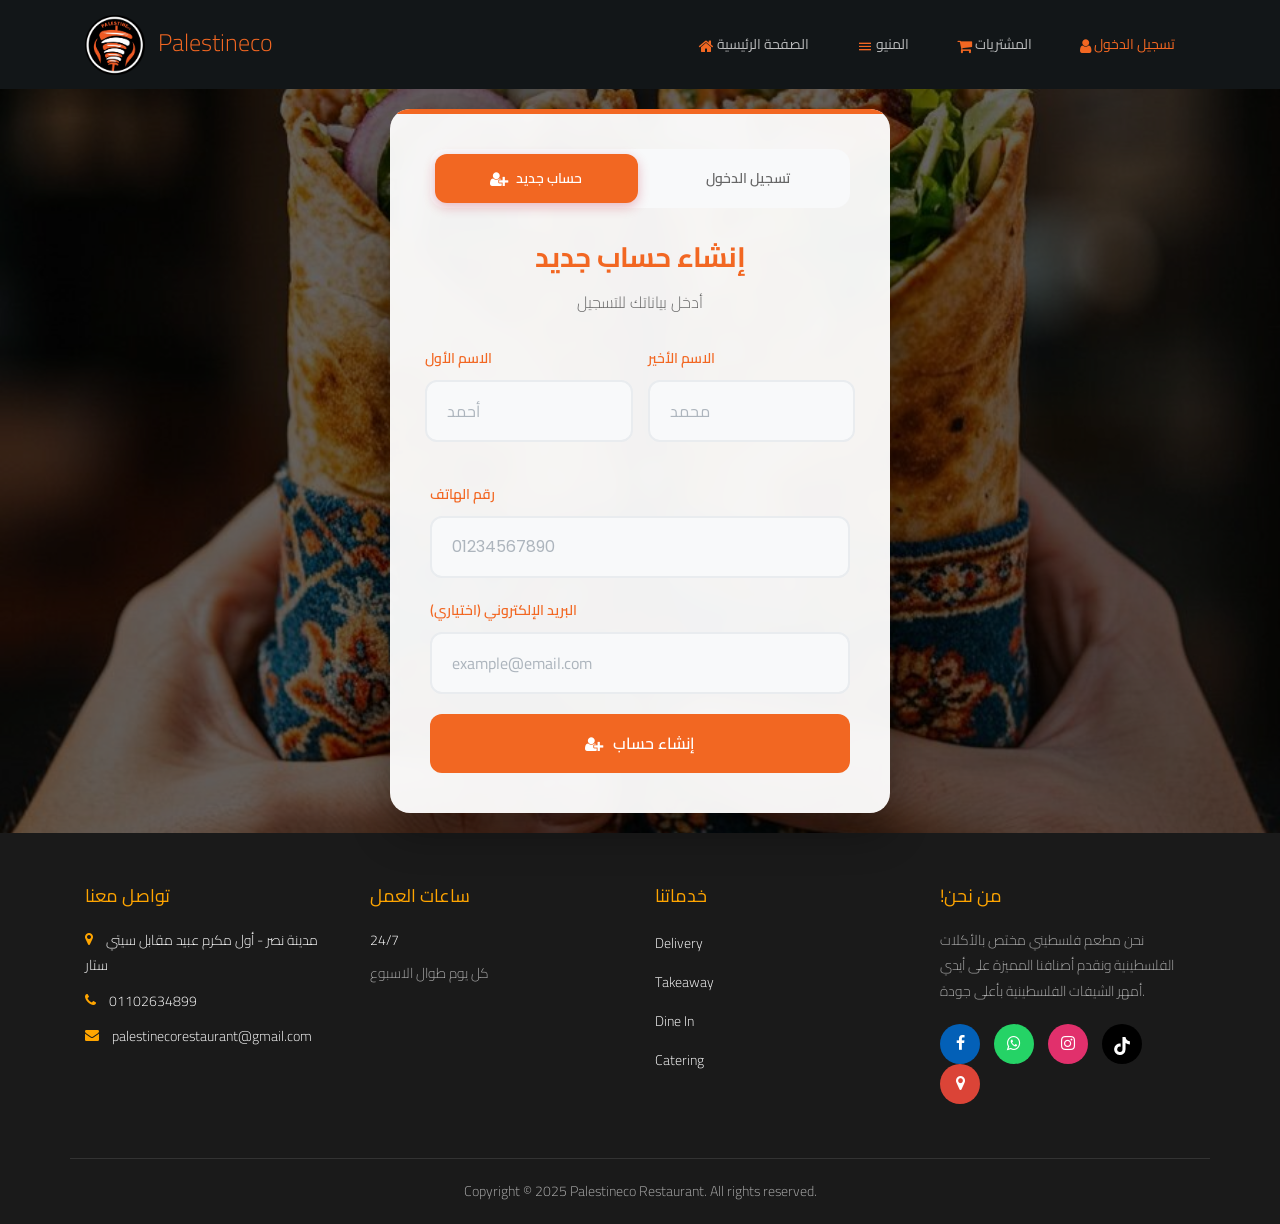
<file: login.html>
<!DOCTYPE html>
<html lang="ar">

<head>
    <title>Palestineco Login</title>
    <meta charset="utf-8">
    <meta name="viewport" content="width=device-width, initial-scale=1.0, user-scalable=yes">
    <meta name="description" content="تسجيل الدخول إلى مطعم Palestineco لمتابعة طلباتك وإدارة حسابك.">
    <meta name="robots" content="index, follow">

    <meta property="og:title" content="تسجيل الدخول - Palestineco">
    <meta property="og:image" content="https://Palestineco.shop/right_images/logo.png">

    <link rel="icon" href="right_images/logo.png" type="image/png">

    <link rel="preconnect" href="https://fonts.googleapis.com">
    <link rel="preconnect" href="https://fonts.gstatic.com" crossorigin>
    <link href="https://fonts.googleapis.com/css2?family=Cairo:wght@300;400;500;600;700&display=swap" rel="stylesheet">

    <link href="https://fonts.googleapis.com/css?family=Poppins:300,400,500,600,700" rel="stylesheet">
    <link rel="stylesheet" href="css/open-iconic-bootstrap.min.css">
    <link rel="stylesheet" href="css/animate.css">
    <link rel="stylesheet" href="css/owl.carousel.min.css">
    <link rel="stylesheet" href="css/owl.theme.default.min.css">
    <link rel="stylesheet" href="css/magnific-popup.css">
    <link rel="stylesheet" href="css/aos.css">
    <link rel="stylesheet" href="css/ionicons.min.css">
    <link rel="stylesheet" href="css/bootstrap-datepicker.css">
    <link rel="stylesheet" href="css/jquery.timepicker.css">
    <link rel="stylesheet" href="css/flaticon.css">
    <link rel="stylesheet" href="css/icomoon.css">
    <link rel="stylesheet" href="css/style.css">
    <link rel="stylesheet" href="css/login.css">
    <link rel="stylesheet" href="css/offers.css">
    <link rel="stylesheet" href="css/notifications.css">
    <link rel="stylesheet" href="css/offers-banner.css">

    <style>
        body,
        h1,
        h2,
        h3,
        h4,
        h5,
        h6,
        .navbar-brand,
        .nav-link,
        .btn {
            font-family: 'Cairo', 'Poppins', sans-serif !important;
        }

        /* Login page background */
        body {
            background: url('right_images/img2.jpg') no-repeat center center fixed !important;
            background-size: cover !important;
            min-height: 100vh;
            position: relative;
        }

        body::before {
            content: '';
            position: fixed;
            top: 0;
            left: 0;
            width: 100%;
            height: 100%;
            background: rgba(0, 0, 0, 0.6);
            z-index: 0;
        }

        .login-container {
            position: relative;
            z-index: 1;
        }

        /* Spinning animation for loading icons */
        @keyframes spin {
            0% {
                transform: rotate(0deg);
            }

            100% {
                transform: rotate(360deg);
            }
        }
    </style>
</head>

<body>
    <div id="mobile-nav-placeholder"></div>
    <nav class="navbar navbar-expand-lg navbar-dark ftco_navbar bg-dark ftco-navbar-light" id="ftco-navbar">
        <div class="container">
            <a class="navbar-brand" href="index.html">
                <img src="right_images/logo.png" alt="Al Sultan Logo" style="height: 60px;">
                <span class="ml-2">Palestineco</span>
            </a>
            <button class="navbar-toggler" type="button" data-toggle="collapse" data-target="#ftco-nav"
                aria-controls="ftco-nav" aria-expanded="false" aria-label="Toggle navigation">
                <span class="oi oi-menu"></span> تسجيل الدخول
            </button>
            <div class="collapse navbar-collapse" id="ftco-nav">
                <ul class="navbar-nav ml-auto">
                    <li class="nav-item"><a href="index.html" class="nav-link"><i class="icon-home"></i> الصفحة
                            الرئيسية</a></li>
                    <li class="nav-item"><a href="menu.html" class="nav-link"><i class="icon-menu"></i> المنيو</a></li>
                    <li class="nav-item"><a href="cart.html" class="nav-link"><i class="icon-shopping-cart"></i>
                            المشتريات <span class="badge badge-warning cart-count" style="display: none;">0</span></a>
                    </li>
                    <li class="nav-item active"><a href="login.html" class="nav-link"><i class="icon-user"></i> تسجيل
                            الدخول</a></li>
                </ul>
            </div>
        </div>
    </nav>

    <!-- Offers Banner -->
    <div class="offers-banner">
        <div class="offers-scroll">
            <!-- Dynamic offers will be loaded here by JavaScript -->
        </div>
    </div>

    <div class="login-container">
        <div class="login-card">
            <!-- Toggle Buttons -->
            <div class="toggle-buttons">
                <button class="toggle-btn active" id="signup-toggle">
                    <i class="icon-user-plus"></i> حساب جديد
                </button>
                <button class="toggle-btn" id="login-toggle">
                    <i class="icon-login"></i> تسجيل الدخول
                </button>
            </div>



            <!-- Sign Up Form -->
            <div class="form-container" id="signup-form">
                <h2 class="form-title">إنشاء حساب جديد</h2>
                <p class="form-subtitle">أدخل بياناتك للتسجيل</p>

                <form id="register-form">
                    <div class="form-row">
                        <div class="form-group">
                            <label>الاسم الأول</label>
                            <input type="text" id="first-name" placeholder="أحمد" required>
                        </div>
                        <div class="form-group">
                            <label>الاسم الأخير</label>
                            <input type="text" id="last-name" placeholder="محمد" required>
                        </div>
                    </div>

                    <div class="form-group">
                        <label>رقم الهاتف</label>
                        <input type="tel" id="phone-register" placeholder="01234567890" required>
                    </div>

                    <div class="form-group">
                        <label>البريد الإلكتروني (اختياري)</label>
                        <input type="email" id="email-register" placeholder="example@email.com">
                    </div>

                    <button type="submit" class="submit-btn">
                        <i class="icon-user-plus"></i> إنشاء حساب
                    </button>
                </form>
            </div>

            <!-- Login Form -->
            <div class="form-container hidden" id="login-form">
                <h2 class="form-title">تسجيل الدخول</h2>
                <p class="form-subtitle">أدخل رقم هاتفك للدخول</p>

                <form id="signin-form">
                    <div class="form-group">
                        <label>رقم الهاتف</label>
                        <input type="tel" id="phone-login" placeholder="01234567890" required>
                    </div>

                    <button type="submit" class="submit-btn">
                        <i class="icon-login"></i> تسجيل الدخول
                    </button>
                </form>
            </div>
        </div>
    </div>

    <div id="footer-placeholder"></div>

    <script src="js/jquery.min.js"></script>
    <script src="js/bootstrap.min.js"></script>
    <script src="js/notifications.js"></script>
    <script src="js/cart.js"></script>

    <!-- New modular authentication files -->
    <script src="js/auth-core.js"></script>
    <script src="js/icon-fix.js"></script>
    <script src="js/user-orders.js"></script>
    <script src="js/account-page.js"></script>
    <script src="js/auth-forms.js"></script>

    <script src="js/auth.js"></script>
    <script src="js/menu-api.js"></script>
    <script src="js/offers-banner.js"></script>
    <script src="js/load-footer.js"></script>
</body>

</html>
</file>
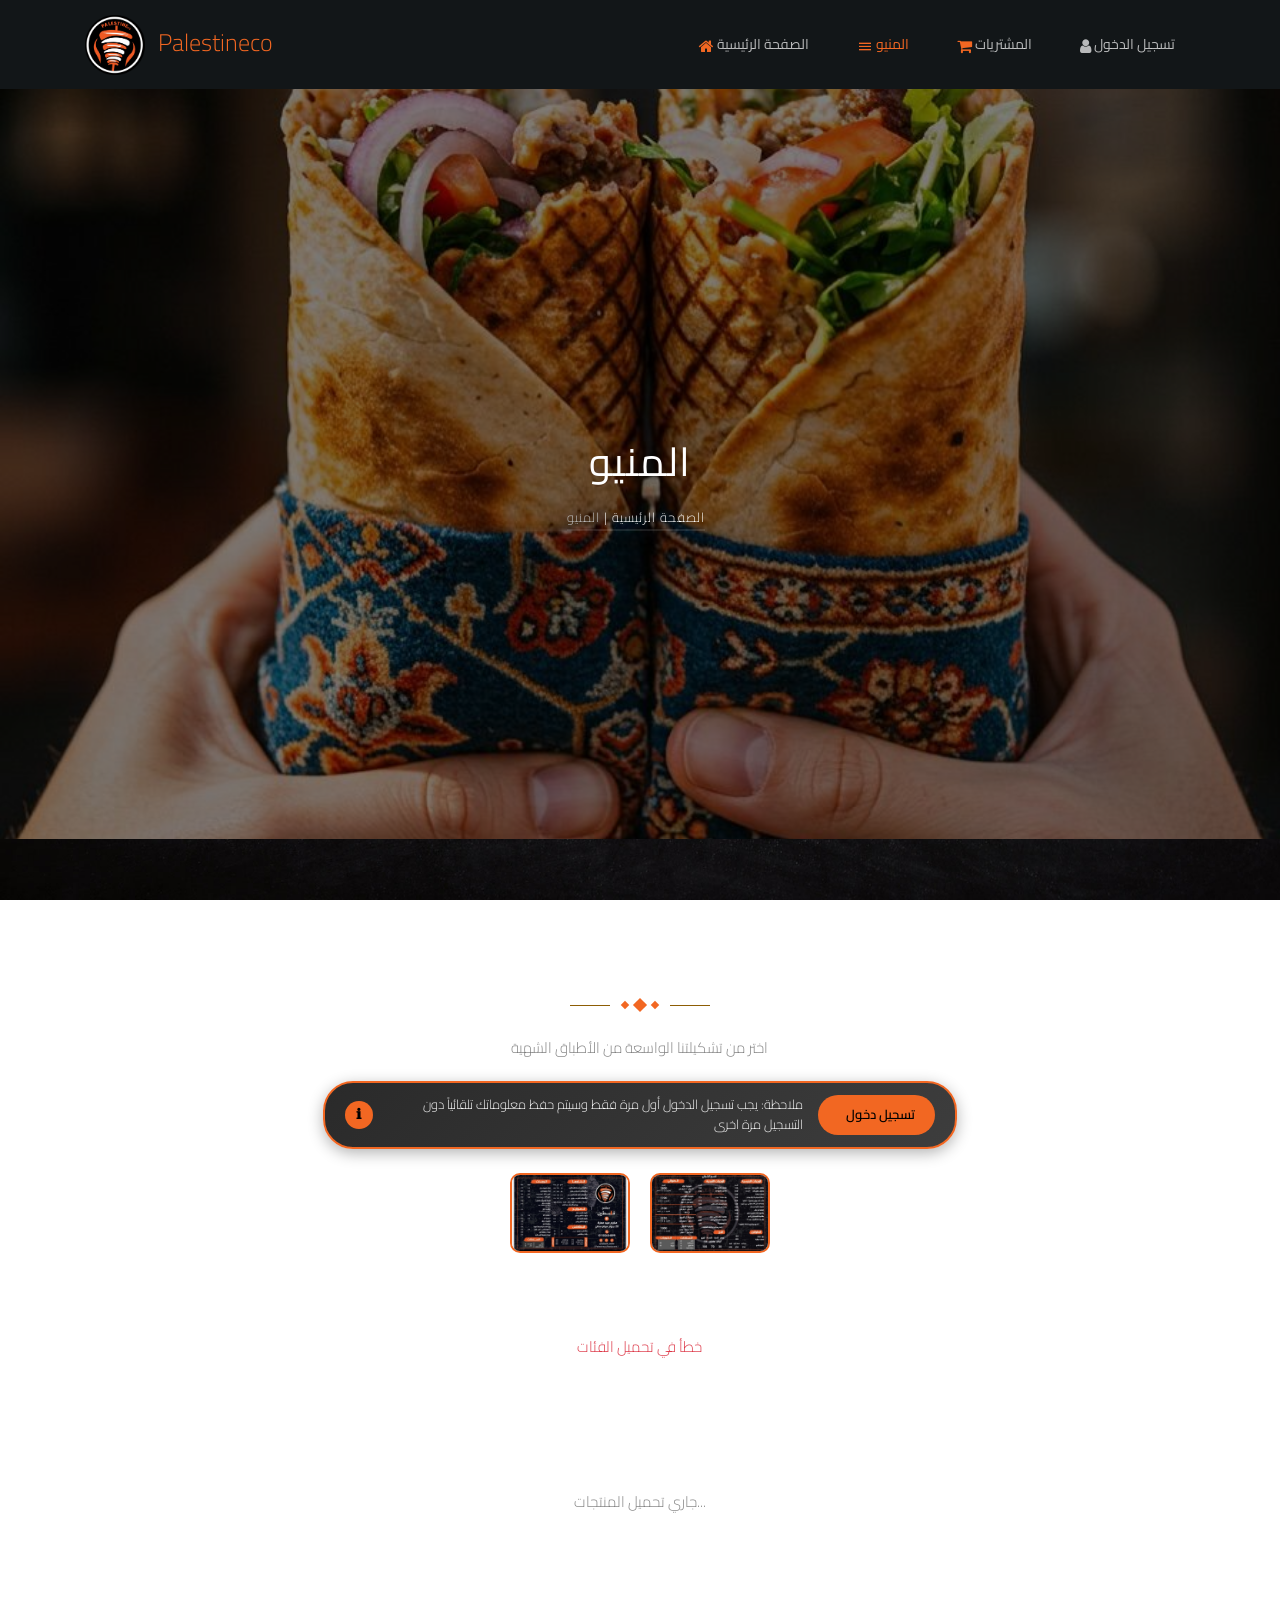
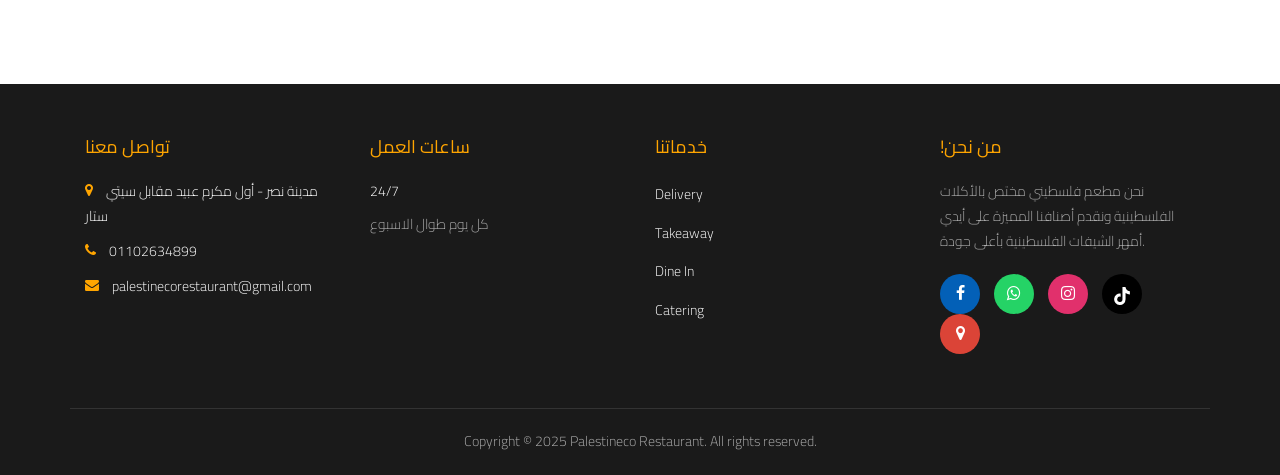
<file: menu.html>
<!DOCTYPE html>
<html lang="ar">

<head>
	<title>Palestineco Menu</title>
	<meta charset="utf-8">
	<meta name="viewport" content="width=device-width, initial-scale=1.0, user-scalable=yes">

	<!-- SEO Meta Tags -->
	<meta name="description"
		content="تصفح منيو Palestineco الكامل مع الأسعار. بيتزا إيطالية وشرقية، معجنات، كريب، مكرونة، حواوشي، فطير حلو وحادق. اطلب الآن!">
	<meta name="keywords"
		content="منيو Palestineco, أسعار البيتزا, بيتزا إيطالية أسعار, معجنات أسعار, كريب المقطم, مكرونة توصيل, حواوشي, فطير">
	<meta name="robots" content="index, follow">

	<!-- Open Graph -->
	<meta property="og:title" content="منيو Palestineco - أسعار البيتزا والمعجنات">
	<meta property="og:description" content="تصفح منيو Palestineco الكامل مع الأسعار. توصيل مجاني في المقطم">
	<meta property="og:image" content="https://Palestineco.shop/right_images/menu1.jpeg">
	<meta property="og:url" content="https://Palestineco.shop/menu.html">

	<link rel="canonical" href="https://Palestineco.shop/menu.html">

	<link rel="icon" href="right_images/logo.png" type="image/png">

	<link rel="preconnect" href="https://fonts.googleapis.com">
	<link rel="preconnect" href="https://fonts.gstatic.com" crossorigin>
	<link href="https://fonts.googleapis.com/css2?family=Cairo:wght@300;400;500;600;700&display=swap" rel="stylesheet">

	<link href="https://fonts.googleapis.com/css?family=Poppins:300,400,500,600,700" rel="stylesheet">
	<link href="https://fonts.googleapis.com/css?family=Josefin+Sans" rel="stylesheet">
	<link href="https://fonts.googleapis.com/css?family=Nothing+You+Could+Do" rel="stylesheet">

	<link rel="stylesheet" href="css/open-iconic-bootstrap.min.css">
	<link rel="stylesheet" href="css/animate.css">
	<link rel="stylesheet" href="css/owl.carousel.min.css">
	<link rel="stylesheet" href="css/owl.theme.default.min.css">
	<link rel="stylesheet" href="css/magnific-popup.css">
	<link rel="stylesheet" href="css/aos.css">
	<link rel="stylesheet" href="css/ionicons.min.css">
	<link rel="stylesheet" href="css/bootstrap-datepicker.css">
	<link rel="stylesheet" href="css/jquery.timepicker.css">
	<link rel="stylesheet" href="css/flaticon.css">
	<link rel="stylesheet" href="css/icomoon.css">
	<link rel="stylesheet" href="css/style.css">
	<link rel="stylesheet" href="css/cart.css">
	<link rel="stylesheet" href="css/offers.css">
	<link rel="stylesheet" href="css/notifications.css">
	<link rel="stylesheet" href="css/offers-banner.css">

	<style>
		body,
		h1,
		h2,
		h3,
		h4,
		h5,
		h6,
		.navbar-brand,
		.nav-link,
		.btn {
			font-family: 'Cairo', 'Poppins', sans-serif !important;
		}

		/* Login Notice Banner - ألوان متناسقة مع الموقع */
		.login-notice-banner {
			background: linear-gradient(135deg, #2a2a2a 0%, #3d3d3d 100%);
			border: 2px solid #F26722;
			border-radius: 30px;
			padding: 12px 20px;
			margin: 20px auto;
			max-width: 700px;
			box-shadow: 0 4px 15px rgba(0, 0, 0, 0.3);
		}

		.notice-content {
			display: flex;
			align-items: center;
			justify-content: space-between;
			gap: 15px;
			flex-wrap: wrap;
		}

		.notice-icon {
			background: #F26722;
			color: #000;
			width: 28px;
			height: 28px;
			border-radius: 50%;
			display: flex;
			align-items: center;
			justify-content: center;
			font-size: 14px;
			font-weight: bold;
			flex-shrink: 0;
		}

		.notice-text {
			color: #fff;
			font-size: 13px;
			flex: 1;
			text-align: right;
			line-height: 1.5;
		}

		.notice-btn {
			background: #F26722;
			color: #000 !important;
			padding: 8px 20px;
			border-radius: 20px;
			text-decoration: none !important;
			font-size: 13px;
			font-weight: 600;
			display: flex;
			align-items: center;
			gap: 8px;
			transition: all 0.3s ease;
			white-space: nowrap;
			flex-shrink: 0;
		}

		.notice-btn:hover {
			background: #e0b050;
			transform: translateY(-2px);
			box-shadow: 0 4px 10px rgba(250, 197, 100, 0.4);
		}

		.notice-btn i {
			font-size: 14px;
		}

		/* Hide notice when logged in */
		.login-notice-banner.hidden {
			display: none;
		}

		/* Mobile responsive for notice */
		@media (max-width: 768px) {
			.login-notice-banner {
				padding: 10px 15px;
				margin: 15px 10px;
			}

			.notice-content {
				flex-direction: column;
				text-align: center;
				gap: 10px;
			}

			.notice-text {
				text-align: center;
				font-size: 12px;
			}

			.notice-btn {
				width: 100%;
				justify-content: center;
				padding: 10px 20px;
			}

			.notice-icon {
				display: none;
			}
		}

		/* Menu Product Cards - Clean Modern Style */
		.menu-product-card {
			background: transparent;
			border: 1px solid rgba(255, 255, 255, 0.15);
			border-radius: 12px;
			padding: 15px;
			margin-bottom: 12px;
			position: relative;
			/* For offer badge positioning */
		}

		/* Row 1: Image + Name */
		.card-row-1 {
			display: flex;
			align-items: center;
			justify-content: space-between;
			margin-bottom: 8px;
		}

		.card-img {
			width: 75px;
			height: 75px;
			border-radius: 8px;
			background-size: cover;
			background-position: center;
			flex-shrink: 0;
			border: 2px solid #F26722;
			order: 1;
		}

		.card-title {
			text-align: left;
			order: 2;
			font-size: 17px;
			font-weight: 600;
			color: #fff;
			margin: 0;
		}

		/* Row 2: Description */
		.card-desc {
			font-size: 13px;
			color: #aaa;
			margin: 0 0 8px 0;
			line-height: 1.4;
			text-align: right;
		}

		/* Row 3: Size Buttons */
		.card-row-3 {
			display: flex;
			align-items: center;
			margin-bottom: 10px;
			gap: 8px;
			flex-wrap: wrap;
		}

		.size-buttons {
			display: flex;
			gap: 3px;
			flex-wrap: wrap;
			width: 100%;
		}

		.size-btn {
			flex: 1;
			min-width: 45px;
			background: transparent;
			border: 1px solid #555;
			border-radius: 4px;
			color: #aaa;
			padding: 2px 2px;
			cursor: pointer;
			text-align: center;
			transition: all 0.2s;
			font-family: 'Cairo', sans-serif;
		}

		.size-btn .size-name {
			display: block;
			font-size: 13px;
			font-weight: 600;
		}

		.size-btn .size-price {
			display: block;
			font-size: 11px;
			margin-top: 0px;
		}

		.size-btn:hover {
			border-color: #F26722;
			color: #F26722;
		}

		.size-btn.active {
			background: rgba(250, 197, 100, 0.15);
			border-color: #F26722;
			color: #F26722;
		}

		/* Row 4: Qty + Add Button */
		.card-row-4 {
			display: flex;
			align-items: center;
			gap: 10px;
		}

		.qty-group {
			display: flex;
			align-items: center;
			border: 1px solid #555;
			border-radius: 6px;
			overflow: hidden;
		}

		.qty-btn {
			width: 32px;
			height: 32px;
			border: none;
			background: rgba(255, 255, 255, 0.1);
			color: #fff;
			font-size: 16px;
			cursor: pointer;
			transition: background 0.2s;
		}

		.qty-btn:hover {
			background: #F26722;
			color: #000;
		}

		.qty-btn:active {
			background: #e0b050;
		}

		.qty-input {
			width: 40px;
			height: 32px;
			text-align: center;
			border: none;
			border-left: 1px solid #555;
			border-right: 1px solid #555;
			background: transparent;
			color: #fff;
			font-size: 14px;
			font-weight: bold;
		}

		.add-btn {
			flex: 1;
			background: linear-gradient(135deg, #F26722 0%, #e0a030 100%);
			color: #000;
			border: none;
			padding: 8px 16px;
			font-size: 13px;
			font-weight: bold;
			cursor: pointer;
			border-radius: 6px;
			transition: all 0.2s;
		}

		.add-btn:hover {
			background: linear-gradient(135deg, #ffe090 0%, #F26722 100%);
			transform: translateY(-1px);
		}

		.add-btn:active {
			transform: translateY(0);
		}

		/* Category Tabs */
		#v-pills-tab .nav-link {
			margin: 4px;
			padding: 10px 18px;
			font-size: 14px;
			border-radius: 0px;
		}
	</style>
</head>

<body>
	<div id="mobile-nav-placeholder"></div>
	<nav class="navbar navbar-expand-lg navbar-dark ftco_navbar bg-dark ftco-navbar-light" id="ftco-navbar">
		<div class="container">
			<a class="navbar-brand" href="index.html">
				<img src="right_images/logo.png" alt="Palestineco Logo" style="height: 60px;">
				<span class="ml-2">Palestineco</span>
			</a>
			<button class="navbar-toggler" type="button" data-toggle="collapse" data-target="#ftco-nav"
				aria-controls="ftco-nav" aria-expanded="false" aria-label="Toggle navigation">
				<span class="oi oi-menu"></span> المنيو
			</button>
			<div class="collapse navbar-collapse" id="ftco-nav">
				<ul class="navbar-nav ml-auto">
					<li class="nav-item"><a href="index.html" class="nav-link"><i class="icon-home"></i> الصفحة
							الرئيسية</a></li>
					<li class="nav-item active"><a href="menu.html" class="nav-link"><i class="icon-menu"></i>
							المنيو</a></li>
					<li class="nav-item"><a href="cart.html" class="nav-link"><i class="icon-shopping-cart"></i>
							المشتريات <span class="badge badge-warning cart-count"
								style="display: none;">0</span></a>
					</li>
					<li class="nav-item"><a href="login.html" class="nav-link"><i class="icon-user"></i> تسجيل
							الدخول</a></li>
				</ul>
			</div>
		</div>
	</nav>

	<!-- Offers Banner -->
	<div class="offers-banner">
		<div class="offers-scroll">
			<!-- Dynamic offers will be loaded here by JavaScript -->
		</div>
	</div>

	<section class="home-slider owl-carousel img" style="background-image: url(right_images/img2.jpg);">
		<div class="slider-item" style="background-image: url(right_images/img2.jpg);">
			<div class="overlay"></div>
			<div class="container">
				<div class="row slider-text justify-content-center align-items-center">
					<div class="col-md-7 col-sm-12 text-center ftco-animate">
						<h1 class="mb-3 mt-5 bread">المنيو</h1>
						<p class="breadcrumbs"><span class="mr-2"><a href="index.html">الصفحة الرئيسية |
								</a></span>
							<span>المنيو</span>
						</p>
					</div>
				</div>
			</div>
		</div>
	</section>

	<section class="ftco-section">
		<div class="container">
			<div class="row justify-content-center mb-5 pb-3">
				<div class="col-md-7 heading-section text-center ftco-animate">
					<h2 class="mb-4">قائمة الطعام</h2>
					<p class="flip"><span class="deg1"></span><span class="deg2"></span><span class="deg3"></span>
					</p>
					<p class="mt-5">اختر من تشكيلتنا الواسعة من الأطباق الشهية</p>

					<!-- Login Notice Banner -->
					<div class="login-notice-banner" id="login-notice">
						<div class="notice-content">
							<span class="notice-icon">ℹ</span>
							<span class="notice-text">ملاحظة: يجب تسجيل الدخول أول مرة فقط وسيتم حفظ معلوماتك
								تلقائياً
								دون التسجيل مرة اخرى</span>
							<a href="login.html" class="notice-btn">
								<i class="icon-login"></i> تسجيل دخول
							</a>
						</div>
					</div>

					<!-- Menu Images Gallery -->
					<div class="menu-gallery mt-4">
						<img src="right_images/menu1.jpeg" alt="قائمة الطعام 1" class="menu-thumbnail"
							onclick="openMenuImage('right_images/menu1.jpeg')">
						<img src="right_images/menu2.jpeg" alt="قائمة الطعام 2" class="menu-thumbnail"
							onclick="openMenuImage('right_images/menu2.jpeg')">
					</div>
				</div>
			</div>

			<!-- Category Tabs - Bootstrap Pills Style -->
			<div class="row justify-content-center mb-5">
				<div class="col-md-10 heading-section text-center ftco-animate">
					<div class="nav ftco-animate nav-pills justify-content-center" id="v-pills-tab" role="tablist">
						<div class="loading-spinner">جاري تحميل الفئات...</div>
					</div>
				</div>
			</div>

			<!-- Products Content -->
			<div class="row">
				<div class="col-md-12">
					<div id="products-container" class="row">
						<div class="col-12 text-center py-5">
							<div class="spinner-border text-primary" role="status">
								<span class="sr-only">جاري التحميل...</span>
							</div>
							<p class="mt-3">جاري تحميل المنتجات...</p>
						</div>
					</div>
				</div>
			</div>
		</div>
	</section>

	<!-- Cart Summary Bar -->
	<div id="cart-summary-bar" class="cart-summary-bar">
		<div class="cart-summary-info">
			<div class="cart-item-count" id="cart-bar-count">0 عنصر</div>
			<div class="cart-total-price" id="cart-bar-total">0.00 EGP</div>
		</div>
		<a href="cart.html" class="cart-view-btn">
			عرض المشتريات
		</a>
	</div>

	<div id="footer-placeholder"></div>

	<script src="js/jquery.min.js"></script>
	<script src="js/jquery-migrate-3.0.1.min.js"></script>
	<script src="js/popper.min.js"></script>
	<script src="js/bootstrap.min.js"></script>
	<script src="js/notifications.js"></script>
	<script src="js/jquery.easing.1.3.js"></script>
	<script src="js/jquery.waypoints.min.js"></script>
	<script src="js/jquery.stellar.min.js"></script>
	<script src="js/owl.carousel.min.js"></script>
	<script src="js/jquery.magnific-popup.min.js"></script>
	<script src="js/aos.js"></script>
	<script src="js/jquery.animateNumber.min.js"></script>
	<script src="js/bootstrap-datepicker.js"></script>
	<script src="js/jquery.timepicker.min.js"></script>
	<script src="js/scrollax.min.js"></script>
	<script src="js/main.js"></script>
	<script src="js/cart.js"></script>
	<script src="js/load-footer.js"></script>
	<script src="js/auth.js"></script>
	<script src="js/menu-api.js"></script>
	<script src="js/offers-banner.js"></script>

	<script>
		// Hide login notice if user is logged in
		document.addEventListener('DOMContentLoaded', function () {
			const loginNotice = document.getElementById('login-notice');
			const currentUser = localStorage.getItem('currentUser');
			if (currentUser && loginNotice) {
				loginNotice.style.display = 'none';
			}
		});
	</script>

	<script>
		// Menu Image Modal Functions
		function openMenuImage(imageSrc) {
			const modal = document.createElement('div');
			modal.className = 'image-modal';
			modal.innerHTML = `
				<span class="close-modal" onclick="closeImageModal()">&times;</span>
				<img src="${imageSrc}" alt="قائمة الطعام">
			`;
			document.body.appendChild(modal);

			// Close modal when clicking outside the image
			modal.addEventListener('click', function (e) {
				if (e.target === modal) {
					closeImageModal();
				}
			});
		}

		function closeImageModal() {
			const modal = document.querySelector('.image-modal');
			if (modal) {
				modal.remove();
			}
		}

		// Close modal with Escape key
		document.addEventListener('keydown', function (e) {
			if (e.key === 'Escape') {
				closeImageModal();
			}
		});

		// Initialize cart summary bar on page load
		document.addEventListener('DOMContentLoaded', function () {
			function initCartBar() {
				if (typeof updateCartSummaryBar === 'function') {
					updateCartSummaryBar();
					console.log('Cart bar initialized on menu page');
				} else {
					console.log('Waiting for cart.js to load...');
					setTimeout(initCartBar, 200);
				}
			}

			setTimeout(initCartBar, 100);

			// Also update when cart changes
			document.addEventListener('cartUpdated', function () {
				if (typeof updateCartSummaryBar === 'function') {
					updateCartSummaryBar();
				}
			});
		});
	</script>
</body>

</html>
</file>
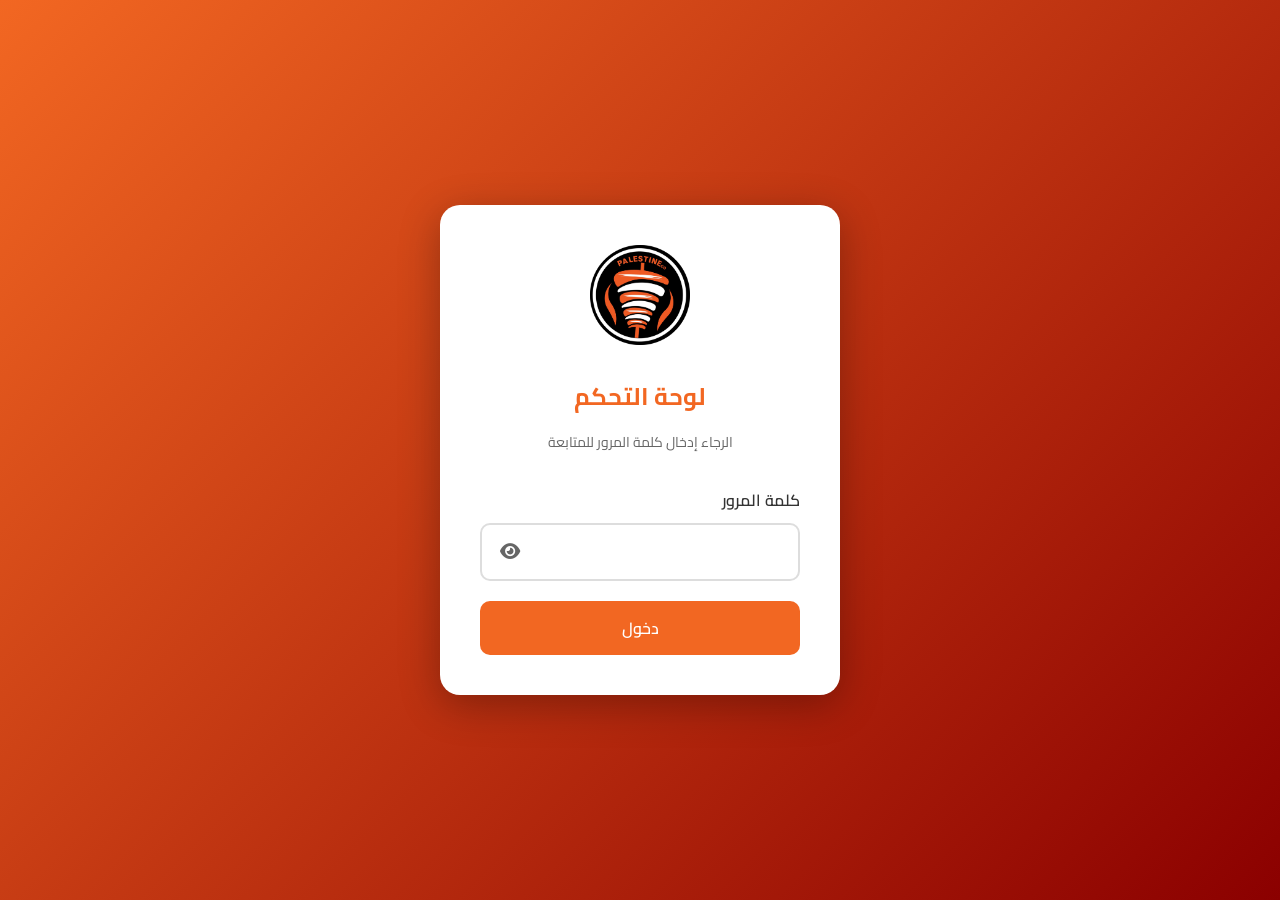
<file: Dashboard_Editor/auth.html>
<!DOCTYPE html>
<html lang="ar" dir="rtl">

<head>
    <meta charset="UTF-8">
    <meta name="viewport" content="width=device-width, initial-scale=1.0">
    <title>تسجيل الدخول - لوحة التحكم</title>
    <link rel="icon" href="../right_images/logo.png" type="image/png">
    <link rel="preconnect" href="https://fonts.googleapis.com">
    <link rel="preconnect" href="https://fonts.gstatic.com" crossorigin>
    <link href="https://fonts.googleapis.com/css2?family=Cairo:wght@300;400;500;600;700&display=swap" rel="stylesheet">
    <link rel="stylesheet" href="https://cdnjs.cloudflare.com/ajax/libs/font-awesome/6.4.0/css/all.min.css">
    <style>
        * {
            margin: 0;
            padding: 0;
            box-sizing: border-box;
        }

        body {
            font-family: 'Cairo', sans-serif;
            background: linear-gradient(135deg, #F26722 0%, #8B0000 100%);
            min-height: 100vh;
            display: flex;
            align-items: center;
            justify-content: center;
            padding: 20px;
        }

        .auth-container {
            background: white;
            border-radius: 20px;
            padding: 40px;
            box-shadow: 0 10px 40px rgba(0, 0, 0, 0.3);
            max-width: 400px;
            width: 100%;
            text-align: center;
        }

        .logo {
            width: 100px;
            height: 100px;
            margin-bottom: 20px;
        }

        h1 {
            color: #F26722;
            margin-bottom: 10px;
            font-size: 24px;
        }

        p {
            color: #666;
            margin-bottom: 30px;
            font-size: 14px;
        }

        .input-group {
            margin-bottom: 20px;
            text-align: right;
        }

        label {
            display: block;
            color: #333;
            margin-bottom: 8px;
            font-weight: 600;
        }

        input[type="password"] {
            width: 100%;
            padding: 12px 15px;
            border: 2px solid #ddd;
            border-radius: 10px;
            font-size: 16px;
            font-family: 'Cairo', sans-serif;
            transition: border-color 0.3s;
        }

        input[type="text"] {
            width: 100%;
            padding: 12px 15px;
            border: 2px solid #ddd;
            border-radius: 10px;
            font-size: 16px;
            font-family: 'Cairo', sans-serif;
            transition: border-color 0.3s;
        }

        input[type="password"]:focus,
        input[type="text"]:focus {
            outline: none;
            border-color: #F26722;
        }

        .password-wrapper {
            position: relative;
        }

        .toggle-password {
            position: absolute;
            left: 15px;
            top: 50%;
            transform: translateY(-50%);
            background: none;
            border: none;
            cursor: pointer;
            font-size: 18px;
            color: #666;
            padding: 5px;
            transition: color 0.3s;
            display: flex;
            align-items: center;
            justify-content: center;
        }

        .toggle-password:hover {
            color: #F26722;
        }

        .toggle-password i {
            pointer-events: none;
        }

        .submit-btn {
            width: 100%;
            padding: 12px;
            background: #F26722;
            color: white;
            border: none;
            border-radius: 10px;
            font-size: 16px;
            font-weight: 600;
            cursor: pointer;
            transition: background 0.3s;
            font-family: 'Cairo', sans-serif;
        }

        .submit-btn:hover {
            background: #8B0000;
        }

        .error-msg {
            color: #dc3545;
            background: #f8d7da;
            padding: 10px;
            border-radius: 8px;
            margin-bottom: 20px;
            display: none;
            font-size: 14px;
        }

        .error-msg.show {
            display: block;
        }

        @media (max-width: 480px) {
            .auth-container {
                padding: 30px 20px;
            }

            h1 {
                font-size: 20px;
            }
        }
    </style>
</head>

<body>
    <div class="auth-container">
        <img src="../right_images/logo.png" alt="Palestineco" class="logo">
        <h1>لوحة التحكم</h1>
        <p>الرجاء إدخال كلمة المرور للمتابعة</p>

        <div class="error-msg" id="errorMsg">كلمة المرور غير صحيحة</div>

        <form id="authForm" onsubmit="return checkPassword(event)">
            <div class="input-group">
                <label for="password">كلمة المرور</label>
                <div class="password-wrapper">
                    <input type="password" id="password" required autocomplete="off">
                    <button type="button" class="toggle-password" onclick="togglePassword()">
                        <i class="fa-solid fa-eye" id="toggleIcon"></i>
                    </button>
                </div>
            </div>
            <button type="submit" class="submit-btn">دخول</button>
        </form>
    </div>

    <script>
        // Default password hash - will be overridden if user changes password
        const DEFAULT_HASH = '96d94025a84b3735ab107de3fafbb406f9f75731ceddb3585cf0f5d0f1359fdd'; // tarek123

        // Get stored password hash or use default
        function getPasswordHash() {
            return localStorage.getItem('dashboardAuthHash') || DEFAULT_HASH;
        }

        async function hashPassword(password) {
            const encoder = new TextEncoder();
            const data = encoder.encode(password);
            const hashBuffer = await crypto.subtle.digest('SHA-256', data);
            const hashArray = Array.from(new Uint8Array(hashBuffer));
            return hashArray.map(b => b.toString(16).padStart(2, '0')).join('');
        }

        async function checkPassword(event) {
            event.preventDefault();

            const password = document.getElementById('password').value;
            const errorMsg = document.getElementById('errorMsg');

            const hash = await hashPassword(password);
            const storedHash = getPasswordHash();

            if (hash === storedHash) {
                sessionStorage.setItem('dashboardAuth', Date.now());
                window.location.href = 'index.html';
            } else {
                errorMsg.classList.add('show');
                document.getElementById('password').value = '';
                setTimeout(() => {
                    errorMsg.classList.remove('show');
                }, 3000);
            }

            return false;
        }

        if (sessionStorage.getItem('dashboardAuth')) {
            window.location.href = 'index.html';
        }

        function togglePassword() {
            const passwordInput = document.getElementById('password');
            const toggleIcon = document.getElementById('toggleIcon');

            if (passwordInput.type === 'password') {
                passwordInput.type = 'text';
                toggleIcon.className = 'fa-solid fa-eye-slash';
            } else {
                passwordInput.type = 'password';
                toggleIcon.className = 'fa-solid fa-eye';
            }
        }
    </script>
</body>

</html>
</file>
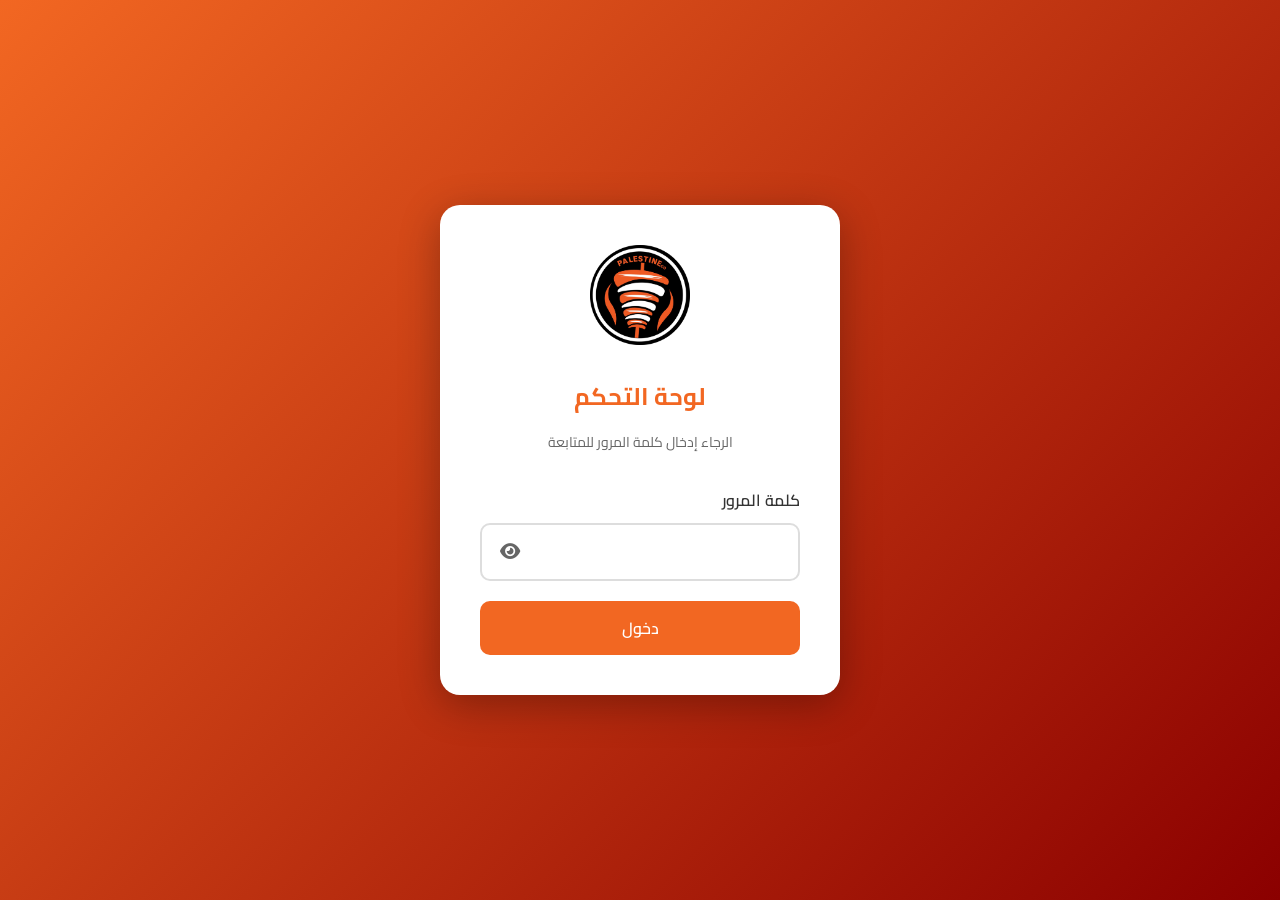
<file: Dashboard_Editor/change-password.html>
<!DOCTYPE html>
<html lang="ar" dir="rtl">

<head>
    <meta charset="UTF-8">
    <meta name="viewport" content="width=device-width, initial-scale=1.0">
    <title>تغيير كلمة المرور - لوحة التحكم</title>
    <link rel="icon" href="../right_images/logo.png" type="image/png">
    <link rel="preconnect" href="https://fonts.googleapis.com">
    <link rel="preconnect" href="https://fonts.gstatic.com" crossorigin>
    <link href="https://fonts.googleapis.com/css2?family=Cairo:wght@300;400;500;600;700&display=swap" rel="stylesheet">

    <!-- Auth Protection -->
    <script>
        (function () {
            const auth = sessionStorage.getItem('dashboardAuth');
            const authTime = parseInt(auth);
            const now = Date.now();
            const twoHours = 2 * 60 * 60 * 1000;

            if (!auth || (now - authTime) > twoHours) {
                sessionStorage.removeItem('dashboardAuth');
                window.location.href = 'auth.html';
            }
        })();
    </script>

    <style>
        * {
            margin: 0;
            padding: 0;
            box-sizing: border-box;
        }

        body {
            font-family: 'Cairo', sans-serif;
            background: #f5f5f5;
            min-height: 100vh;
            padding: 20px;
        }

        .container {
            max-width: 600px;
            margin: 0 auto;
            background: white;
            border-radius: 15px;
            padding: 30px;
            box-shadow: 0 2px 10px rgba(0, 0, 0, 0.1);
        }

        .header {
            display: flex;
            align-items: center;
            justify-content: space-between;
            margin-bottom: 30px;
            padding-bottom: 20px;
            border-bottom: 2px solid #f0f0f0;
        }

        h1 {
            color: #F26722;
            font-size: 24px;
        }

        .back-btn {
            background: #6c757d;
            color: white;
            padding: 8px 20px;
            border-radius: 8px;
            text-decoration: none;
            font-weight: 600;
            transition: background 0.3s;
        }

        .back-btn:hover {
            background: #5a6268;
        }

        .form-group {
            margin-bottom: 20px;
        }

        label {
            display: block;
            color: #333;
            margin-bottom: 8px;
            font-weight: 600;
        }

        input[type="password"] {
            width: 100%;
            padding: 12px 15px;
            border: 2px solid #ddd;
            border-radius: 10px;
            font-size: 16px;
            font-family: 'Cairo', sans-serif;
            transition: border-color 0.3s;
        }

        input:focus {
            outline: none;
            border-color: #F26722;
        }

        .btn-group {
            display: flex;
            gap: 10px;
            margin-top: 30px;
        }

        .btn {
            flex: 1;
            padding: 12px;
            border: none;
            border-radius: 10px;
            font-size: 16px;
            font-weight: 600;
            cursor: pointer;
            font-family: 'Cairo', sans-serif;
            transition: all 0.3s;
        }

        .btn-primary {
            background: #F26722;
            color: white;
        }

        .btn-primary:hover {
            background: #8B0000;
        }

        .btn-secondary {
            background: #28a745;
            color: white;
        }

        .btn-secondary:hover {
            background: #218838;
        }

        .message {
            padding: 12px;
            border-radius: 8px;
            margin-bottom: 20px;
            display: none;
            font-size: 14px;
        }

        .message.show {
            display: block;
        }

        .message.success {
            background: #d4edda;
            color: #155724;
            border: 1px solid #c3e6cb;
        }

        .message.error {
            background: #f8d7da;
            color: #721c24;
            border: 1px solid #f5c6cb;
        }

        .instructions {
            background: #d1ecf1;
            border: 1px solid #bee5eb;
            padding: 15px;
            border-radius: 8px;
            margin-bottom: 20px;
        }

        .instructions h3 {
            color: #0c5460;
            margin-bottom: 10px;
            font-size: 16px;
        }

        .instructions p {
            color: #0c5460;
            font-size: 14px;
            line-height: 1.6;
        }

        @media (max-width: 768px) {
            .container {
                padding: 20px;
            }

            .btn-group {
                flex-direction: column;
            }
        }
    </style>
</head>

<body>
    <div class="container">
        <div class="header">
            <h1>تغيير كلمة المرور</h1>
            <a href="index.html" class="back-btn">← رجوع</a>
        </div>

        <div class="instructions">
            <p>أدخل كلمة المرور الجديدة مرتين واضغط "حفظ" !</p>
        </div>

        <div class="message" id="message"></div>

        <form id="passwordForm">
            <div class="form-group">
                <label for="newPassword">كلمة المرور الجديدة</label>
                <input type="password" id="newPassword" required placeholder="أدخل كلمة مرور قوية (8 أحرف على الأقل)">
            </div>

            <div class="form-group">
                <label for="confirmPassword">تأكيد كلمة المرور</label>
                <input type="password" id="confirmPassword" required placeholder="أعد إدخال كلمة المرور">
            </div>

            <div class="btn-group">
                <button type="submit" class="btn btn-primary">حفظ كلمة المرور الجديدة</button>
                <button type="button" class="btn btn-secondary" onclick="showPassword()">
                    إظهار/إخفاء
                </button>
            </div>
        </form>
    </div>

    <script>
        async function hashPassword(password) {
            const encoder = new TextEncoder();
            const data = encoder.encode(password);
            const hashBuffer = await crypto.subtle.digest('SHA-256', data);
            const hashArray = Array.from(new Uint8Array(hashBuffer));
            return hashArray.map(b => b.toString(16).padStart(2, '0')).join('');
        }

        function showMessage(text, type) {
            const msg = document.getElementById('message');
            msg.textContent = text;
            msg.className = 'message show ' + type;
        }

        function showPassword() {
            const newPass = document.getElementById('newPassword');
            const confirmPass = document.getElementById('confirmPassword');

            if (newPass.type === 'password') {
                newPass.type = 'text';
                confirmPass.type = 'text';
            } else {
                newPass.type = 'password';
                confirmPass.type = 'password';
            }
        }

        document.getElementById('passwordForm').addEventListener('submit', async function (e) {
            e.preventDefault();

            const newPassword = document.getElementById('newPassword').value;
            const confirmPassword = document.getElementById('confirmPassword').value;

            // Validation
            if (newPassword.length < 8) {
                showMessage('❌ كلمة المرور يجب أن تكون 8 أحرف على الأقل', 'error');
                return;
            }

            if (newPassword !== confirmPassword) {
                showMessage('❌ كلمتا المرور غير متطابقتين', 'error');
                return;
            }

            // Generate hash and save automatically
            const hash = await hashPassword(newPassword);
            localStorage.setItem('dashboardAuthHash', hash);

            // Show success message
            showMessage('✅ تم تغيير كلمة المرور بنجاح! سيتم تسجيل خروجك الآن...', 'success');

            // Logout and redirect after 2 seconds
            setTimeout(() => {
                sessionStorage.removeItem('dashboardAuth');
                window.location.href = 'auth.html';
            }, 2000);
        });
    </script>
</body>

</html>
</file>
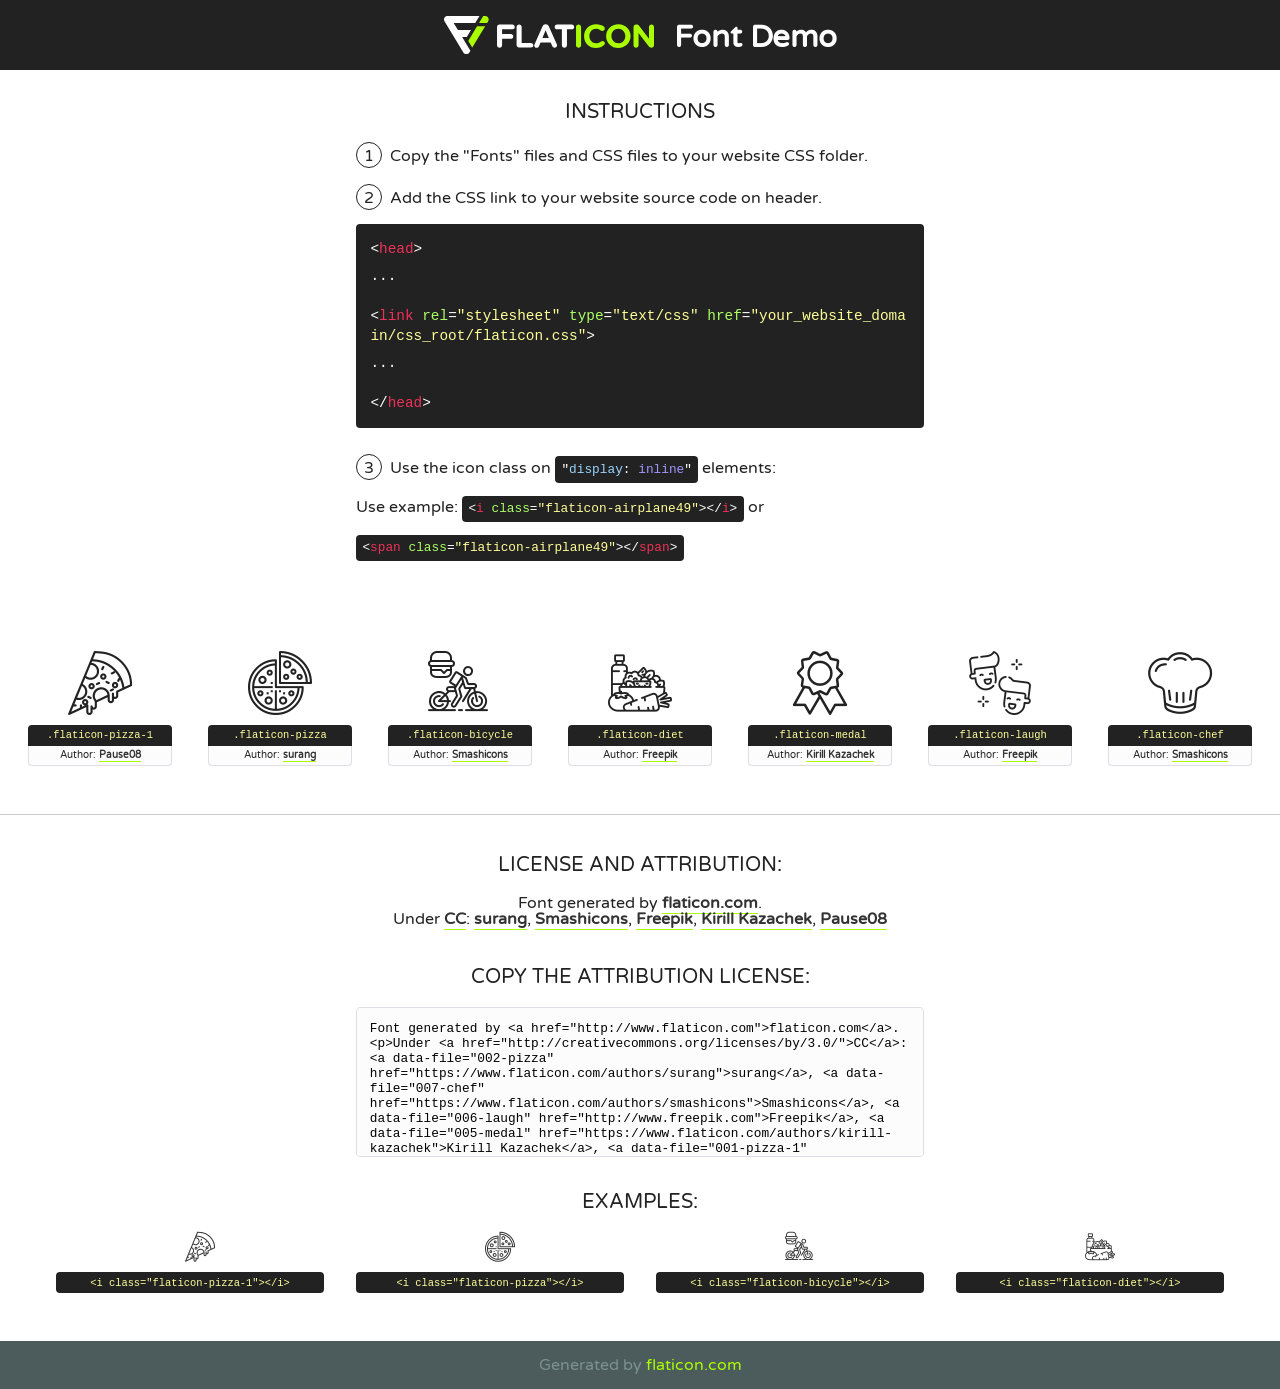
<file: fonts/flaticon/font/flaticon.html>
<!DOCTYPE html>
<!--
  Flaticon icon font: Flaticon
  Creation date: 25/09/2018 08:24
-->
<html>
<!DOCTYPE html>
<html>

<head>
    <title>Flaticon WebFont</title>
    <link href="http://fonts.googleapis.com/css?family=Varela+Round" rel="stylesheet" type="text/css" />
    <link rel="stylesheet" type="text/css" href="flaticon.css">
    <meta charset="UTF-8">
    <style>
    html, body, div, span, applet, object, iframe,
    h1, h2, h3, h4, h5, h6, p, blockquote, pre,
    a, abbr, acronym, address, big, cite, code,
    del, dfn, em, img, ins, kbd, q, s, samp,
    small, strike, strong, sub, sup, tt, var,
    b, u, i, center,
    dl, dt, dd, ol, ul, li,
    fieldset, form, label, legend,
    table, caption, tbody, tfoot, thead, tr, th, td,
    article, aside, canvas, details, embed, 
    figure, figcaption, footer, header, hgroup, 
    menu, nav, output, ruby, section, summary,
    time, mark, audio, video {
        margin: 0;
        padding: 0;
        border: 0;
        font-size: 100%;
        font: inherit;
        vertical-align: baseline;
    }
    /* HTML5 display-role reset for older browsers */
    article, aside, details, figcaption, figure, 
    footer, header, hgroup, menu, nav, section {
        display: block;
    }
    body {
        line-height: 1;
    }
    ol, ul {
        list-style: none;
    }
    blockquote, q {
        quotes: none;
    }
    blockquote:before, blockquote:after,
    q:before, q:after {
        content: '';
        content: none;
    }
    table {
        border-collapse: collapse;
        border-spacing: 0;
    }
    body {
        font-family: 'Varela Round', Helvetica, Arial, sans-serif;
        font-size: 16px;
        color: #222;
    }
    a {
        color: #333;
        border-bottom: 1px solid #a9fd00;
        font-weight: bold;
        text-decoration: none;
    }
    * {
        -moz-box-sizing: border-box;
        -webkit-box-sizing: border-box;
        box-sizing: border-box;
        margin: 0;
        padding: 0;
    }
    [class^="flaticon-"]:before, [class*=" flaticon-"]:before, [class^="flaticon-"]:after, [class*=" flaticon-"]:after {
        font-family: Flaticon;
        font-size: 30px;
        font-style: normal;
        margin-left: 20px;
        color: #333;
    }
    .wrapper {
        max-width: 600px;
        margin: auto;
        padding: 0 1em;
    }
    .title {
        font-size: 1.25em;
        text-align: center;
        margin-bottom: 1em;
        text-transform: uppercase;
    }
    header {
        text-align: center;
        background-color: #222;
        color: #fff;
        padding: 1em;
    }
    header .logo {
        width: 210px;
        height: 38px;
        display: inline-block;
        vertical-align: middle;
        margin-right: 1em;
        border: none;
    }
    header strong {
        font-size: 1.95em;
        font-weight: bold;
        vertical-align: middle;
        margin-top: 5px;
        display: inline-block;
    }
    .demo {
        margin: 2em auto;
        line-height: 1.25em;
    }
    .demo ul li {
        margin-bottom: 1em;
    }
    .demo ul li .num {
        color: #222;
        border-radius: 20px;
        display: inline-block;
        width: 26px;
        padding: 3px;
        height: 26px;
        text-align: center;
        margin-right: 0.5em;
        border: 1px solid #222;
    }
    .demo ul li code {
        background-color: #222;
        border-radius: 4px;
        padding: 0.25em 0.5em;
        display: inline-block;
        color: #fff;
        font-family: Consolas,Monaco,Lucida Console,Liberation Mono,DejaVu Sans Mono,Bitstream Vera Sans Mono,Courier New, monospace;
        font-weight: lighter;
        margin-top: 1em;
        font-size: 0.8em;
        word-break: break-all;
    }
    .demo ul li code.big {
        padding: 1em;
        font-size: 0.9em;
    }
    .demo ul li code .red {
        color: #EF3159;
    }
    .demo ul li code .green {
        color: #ACFF65;
    }
    .demo ul li code .yellow {
        color: #FFFF99;
    }
    .demo ul li code .blue {
        color: #99D3FF;
    }
    .demo ul li code .purple {
        color: #A295FF;
    }
    .demo ul li code .dots {
        margin-top: 0.5em;
        display: block;
    }
    #glyphs {
        border-bottom: 1px solid #ccc;
        padding: 2em 0;
        text-align: center;
    }
    .glyph {
        display: inline-block;
        width: 9em;
        margin: 1em;
        text-align: center;
        vertical-align: top;
        background: #FFF;
    }
    .glyph .glyph-icon {
        padding: 10px;
        display: block;
        font-family:"Flaticon";
        font-size: 64px;
        line-height: 1;
    }
    .glyph .glyph-icon:before {
        font-size: 64px;
        color: #222;
        margin-left: 0;
    }
    .class-name {
        font-size: 0.65em;
        background-color: #222;
        color: #fff;
        border-radius: 4px 4px 0 0;
        padding: 0.5em;
        color: #FFFF99;
        font-family: Consolas,Monaco,Lucida Console,Liberation Mono,DejaVu Sans Mono,Bitstream Vera Sans Mono,Courier New, monospace;
    }
    .author-name {
        font-size: 0.6em;
        background-color: #fcfcfd;
        border: 1px solid #DEDEE4;
        border-top: 0;
        border-radius: 0 0 4px 4px;
        padding: 0.5em;
    }
    .class-name:last-child {
        font-size: 10px;
        color:#888;
    }
    .class-name:last-child a {
        font-size: 10px;
        color:#555;
    }
    .class-name:last-child a:hover {
        color:#a9fd00;
    }
    .glyph > input {
        display: block;
        width: 100px;
        margin: 5px auto;
        text-align: center;
        font-size: 12px;
        cursor: text;
    }
    .glyph > input.icon-input {
        font-family:"Flaticon";
        font-size: 16px;
        margin-bottom: 10px;
    }
    .attribution .title {
        margin-top: 2em;
    }
    .attribution textarea {
        background-color: #fcfcfd;
        padding: 1em;
        border: none;
        box-shadow: none;
        border: 1px solid #DEDEE4;
        border-radius: 4px;
        resize: none;
        width: 100%;
        height: 150px;
        font-size: 0.8em;
        font-family: Consolas,Monaco,Lucida Console,Liberation Mono,DejaVu Sans Mono,Bitstream Vera Sans Mono,Courier New, monospace;
        -webkit-appearance: none;
    }
    .iconsuse {
        margin: 2em auto;
        text-align: center;
        max-width: 1200px;
    }
    .iconsuse:after {
        content: '';
        display: table;
        clear: both;
    }
    .iconsuse .image {
        float: left;
        width: 25%;
        padding: 0 1em;
    }
    .iconsuse .image p {
        margin-bottom: 1em;
    }
    .iconsuse .image span {
        display: block;
        font-size: 0.65em;
        background-color: #222;
        color: #fff;
        border-radius: 4px;
        padding: 0.5em;
        color: #FFFF99;
        margin-top: 1em;
        font-family: Consolas,Monaco,Lucida Console,Liberation Mono,DejaVu Sans Mono,Bitstream Vera Sans Mono,Courier New, monospace;
    }
    #footer {
        text-align: center;
        background-color: #4C5B5C;
        color: #7c9192;
        padding: 1em;
    }
    #footer a {
        border: none;
        color: #a9fd00;
        font-weight: normal;
    }
    @media (max-width: 960px) {
        .iconsuse .image {
            width: 50%;
        }
    }
    @media (max-width: 560px) {
        .iconsuse .image {
            width: 100%;
        }
    }
    </style>
</head>

<body class="characters-off">

    <header>
        <a href="http://www.flaticon.com" target="_blank" class="logo">
            <svg version="1.1" xmlns="http://www.w3.org/2000/svg" xmlns:xlink="http://www.w3.org/1999/xlink" xmlns:a="http://ns.adobe.com/AdobeSVGViewerExtensions/3.0/" viewBox="0 0 560.875 102.036" enable-background="new 0 0 560.875 102.036" xml:space="preserve">
                <defs>
                </defs>
                <g>
                    <g class="letters">
                        <path fill="#ffffff" d="M141.596,29.675c0-3.777,2.985-6.767,6.764-6.767h34.438c3.426,0,6.15,2.728,6.15,6.15
                        c0,3.43-2.724,6.149-6.15,6.149h-27.674v13.091h23.719c3.429,0,6.151,2.724,6.151,6.15c0,3.43-2.723,6.149-6.151,6.149h-23.719
                        v17.574c0,3.773-2.986,6.761-6.764,6.761c-3.779,0-6.764-2.989-6.764-6.761V29.675z"></path>
                        <path fill="#ffffff" d="M193.844,29.149c0-3.781,2.985-6.767,6.764-6.767c3.776,0,6.763,2.985,6.763,6.767v42.957h25.039
                        c3.426,0,6.149,2.726,6.149,6.153c0,3.425-2.723,6.15-6.149,6.15h-31.802c-3.779,0-6.764-2.986-6.764-6.768V29.149z"></path>
                        <path fill="#ffffff" d="M241.891,75.71l21.438-48.407c1.492-3.341,4.215-5.357,7.906-5.357h0.792
                        c3.686,0,6.323,2.017,7.815,5.357l21.439,48.407c0.436,0.967,0.701,1.845,0.701,2.723c0,3.602-2.809,6.501-6.414,6.501
                        c-3.161,0-5.269-1.845-6.499-4.655l-4.132-9.661h-27.059l-4.301,10.102c-1.144,2.631-3.426,4.214-6.237,4.214
                        c-3.517,0-6.24-2.81-6.24-6.325C241.1,77.64,241.451,76.677,241.891,75.71z M279.932,58.666l-8.521-20.297l-8.526,20.297H279.932
                        z"></path>
                        <path fill="#ffffff" d="M314.864,35.387H301.86c-3.429,0-6.239-2.813-6.239-6.238c0-3.429,2.811-6.24,6.239-6.24h39.533
                        c3.426,0,6.237,2.811,6.237,6.24c0,3.425-2.811,6.238-6.237,6.238h-13.001v42.785c0,3.773-2.99,6.761-6.764,6.761
                        c-3.779,0-6.764-2.989-6.764-6.761V35.387z"></path>
                        <path fill="#A9FD00" d="M352.615,29.149c0-3.781,2.985-6.767,6.767-6.767c3.774,0,6.761,2.985,6.761,6.767v49.024
                        c0,3.773-2.987,6.761-6.761,6.761c-3.781,0-6.767-2.989-6.767-6.761V29.149z"></path>
                        <path fill="#A9FD00" d="M374.132,53.836v-0.179c0-17.481,13.178-31.801,32.065-31.801c9.22,0,15.459,2.458,20.557,6.238
                        c1.402,1.054,2.637,2.985,2.637,5.357c0,3.692-2.985,6.59-6.681,6.59c-1.845,0-3.071-0.702-4.044-1.319
                        c-3.776-2.813-7.729-4.393-12.562-4.393c-10.364,0-17.831,8.611-17.831,19.154v0.173c0,10.542,7.291,19.329,17.831,19.329
                        c5.715,0,9.492-1.756,13.359-4.834c1.049-0.874,2.458-1.491,4.039-1.491c3.429,0,6.325,2.813,6.325,6.236
                        c0,2.106-1.056,3.78-2.282,4.834c-5.539,4.834-12.036,7.733-21.878,7.733C387.572,85.464,374.132,71.493,374.132,53.836z"></path>
                        <path fill="#A9FD00" d="M433.009,53.836v-0.179c0-17.481,13.79-31.801,32.766-31.801c18.981,0,32.592,14.143,32.592,31.628v0.173
                        c0,17.483-13.785,31.807-32.769,31.807C446.625,85.464,433.009,71.32,433.009,53.836z M484.224,53.836v-0.179
                        c0-10.539-7.725-19.326-18.626-19.326c-10.893,0-18.449,8.611-18.449,19.154v0.173c0,10.542,7.73,19.329,18.626,19.329
                        C476.676,72.986,484.224,64.378,484.224,53.836z"></path>
                        <path fill="#A9FD00" d="M506.233,29.321c0-3.774,2.99-6.763,6.767-6.763h1.401c3.252,0,5.183,1.583,7.029,3.953l26.093,34.265
                        V29.059c0-3.692,2.99-6.677,6.681-6.677c3.683,0,6.671,2.985,6.671,6.677v48.934c0,3.78-2.987,6.765-6.764,6.765h-0.436
                        c-3.257,0-5.188-1.581-7.034-3.953l-27.056-35.492v32.944c0,3.687-2.985,6.676-6.678,6.676c-3.683,0-6.673-2.989-6.673-6.676
                        V29.321z"></path>
                    </g>
                    <g class="insignia">
                        <path fill="#ffffff" d="M48.372,56.137h12.517l11.156-18.537H37.186L25.688,18.539h57.825L94.668,0H9.271
                        C5.925,0,2.842,1.801,1.198,4.716c-1.644,2.907-1.593,6.482,0.134,9.343l50.38,83.501c1.678,2.781,4.689,4.476,7.938,4.476
                        c3.246,0,6.257-1.695,7.935-4.476l2.898-4.804L48.372,56.137z"></path>
                        <g class="i">
                            <path fill="#A9FD00" d="M93.575,18.539h0.031v0.004l21.652,0.004l2.705-4.488c1.727-2.861,1.778-6.436,0.133-9.343
                            C116.454,1.801,113.371,0,110.026,0h-5.294L93.575,18.539z"></path>
                            <polygon fill="#A9FD00" points="88.291,27.356 64.725,66.486 75.519,84.404 109.942,27.356"></polygon>
                        </g>
                    </g>
                </g>
            </svg>
        </a>
        <strong>Font Demo</strong>
    </header>


    <section class="demo wrapper">

        <p class="title">Instructions</p>

        <ul>
            <li>
                <span class="num">1</span>Copy the "Fonts" files and CSS files to your website CSS folder.
            </li>
            <li>
                <span class="num">2</span>Add the CSS link to your website source code on header.
                <code class="big">
                    &lt;<span class="red">head</span>&gt;
                    <br/><span class="dots">...</span>
                    <br/>&lt;<span class="red">link</span> <span class="green">rel</span>=<span class="yellow">"stylesheet"</span> <span class="green">type</span>=<span class="yellow">"text/css"</span> <span class="green">href</span>=<span class="yellow">"your_website_domain/css_root/flaticon.css"</span>&gt;
                    <br/><span class="dots">...</span>
                    <br/>&lt;/<span class="red">head</span>&gt;
                </code>
            </li>

            <li>
                <p>
                    <span class="num">3</span>Use the icon class on <code>"<span class="blue">display</span>:<span class="purple"> inline</span>"</code> elements:
                    <br />
                    Use example: <code>&lt;<span class="red">i</span> <span class="green">class</span>=<span class="yellow">&quot;flaticon-airplane49&quot;</span>&gt;&lt;/<span class="red">i</span>&gt;</code> or <code>&lt;<span class="red">span</span> <span class="green">class</span>=<span class="yellow">&quot;flaticon-airplane49&quot;</span>&gt;&lt;/<span class="red">span</span>&gt;</code>
            </li>
        </ul>

    </section>




   <section id="glyphs">          
    
      
        <div class="glyph"><div class="glyph-icon flaticon-pizza-1"></div>
            <div class="class-name">.flaticon-pizza-1</div>
            <div class="author-name">Author: <a data-file="001-pizza-1" href="https://www.flaticon.com/authors/pause08">Pause08</a> </div> 
        </div>        
        
        <div class="glyph"><div class="glyph-icon flaticon-pizza"></div>
            <div class="class-name">.flaticon-pizza</div>
            <div class="author-name">Author: <a data-file="002-pizza" href="https://www.flaticon.com/authors/surang">surang</a> </div> 
        </div>        
        
        <div class="glyph"><div class="glyph-icon flaticon-bicycle"></div>
            <div class="class-name">.flaticon-bicycle</div>
            <div class="author-name">Author: <a data-file="003-bicycle" href="https://www.flaticon.com/authors/smashicons">Smashicons</a> </div> 
        </div>        
        
        <div class="glyph"><div class="glyph-icon flaticon-diet"></div>
            <div class="class-name">.flaticon-diet</div>
            <div class="author-name">Author: <a data-file="004-diet" href="http://www.freepik.com">Freepik</a> </div> 
        </div>        
        
        <div class="glyph"><div class="glyph-icon flaticon-medal"></div>
            <div class="class-name">.flaticon-medal</div>
            <div class="author-name">Author: <a data-file="005-medal" href="https://www.flaticon.com/authors/kirill-kazachek">Kirill Kazachek</a> </div> 
        </div>        
        
        <div class="glyph"><div class="glyph-icon flaticon-laugh"></div>
            <div class="class-name">.flaticon-laugh</div>
            <div class="author-name">Author: <a data-file="006-laugh" href="http://www.freepik.com">Freepik</a> </div> 
        </div>        
        
        <div class="glyph"><div class="glyph-icon flaticon-chef"></div>
            <div class="class-name">.flaticon-chef</div>
            <div class="author-name">Author: <a data-file="007-chef" href="https://www.flaticon.com/authors/smashicons">Smashicons</a> </div> 
        </div>        
        

    </section>



    <section class="attribution wrapper"   style="text-align:center;">

      <div class="title">License and attribution:</div><div class="attrDiv">Font generated by <a href="http://www.flaticon.com">flaticon.com</a>. <div><p>Under <a href="http://creativecommons.org/licenses/by/3.0/">CC</a>: <a data-file="002-pizza" href="https://www.flaticon.com/authors/surang">surang</a>, <a data-file="007-chef" href="https://www.flaticon.com/authors/smashicons">Smashicons</a>, <a data-file="006-laugh" href="http://www.freepik.com">Freepik</a>, <a data-file="005-medal" href="https://www.flaticon.com/authors/kirill-kazachek">Kirill Kazachek</a>, <a data-file="001-pizza-1" href="https://www.flaticon.com/authors/pause08">Pause08</a></p>  </div>
      </div>
      <div class="title">Copy the Attribution License:</div>

    <textarea onclick="this.focus();this.select();">Font generated by &lt;a href=&quot;http://www.flaticon.com&quot;&gt;flaticon.com&lt;/a&gt;. <p>Under <a href="http://creativecommons.org/licenses/by/3.0/">CC</a>: <a data-file="002-pizza" href="https://www.flaticon.com/authors/surang">surang</a>, <a data-file="007-chef" href="https://www.flaticon.com/authors/smashicons">Smashicons</a>, <a data-file="006-laugh" href="http://www.freepik.com">Freepik</a>, <a data-file="005-medal" href="https://www.flaticon.com/authors/kirill-kazachek">Kirill Kazachek</a>, <a data-file="001-pizza-1" href="https://www.flaticon.com/authors/pause08">Pause08</a></p>  
     </textarea>

    </section>

    <section class="iconsuse">

          <div class="title">Examples:</div>            
             
            <div class="image">
                <p>
                    <i class="glyph-icon flaticon-pizza-1"></i> 
                    <span>&lt;i class=&quot;flaticon-pizza-1&quot;&gt;&lt;/i&gt;</span>
                </p>
            </div>
            
            <div class="image">
                <p>
                    <i class="glyph-icon flaticon-pizza"></i> 
                    <span>&lt;i class=&quot;flaticon-pizza&quot;&gt;&lt;/i&gt;</span>
                </p>
            </div>
            
            <div class="image">
                <p>
                    <i class="glyph-icon flaticon-bicycle"></i> 
                    <span>&lt;i class=&quot;flaticon-bicycle&quot;&gt;&lt;/i&gt;</span>
                </p>
            </div>
            
            <div class="image">
                <p>
                    <i class="glyph-icon flaticon-diet"></i> 
                    <span>&lt;i class=&quot;flaticon-diet&quot;&gt;&lt;/i&gt;</span>
                </p>
            </div>
                       
        </div>
                            
    </section>

<div id="footer">
    <div>Generated by <a href="http://www.flaticon.com">flaticon.com</a>
    </div>
</div>



</body>
</html>
</file>
<file: css/flaticon.css>
/*
  	Flaticon icon font: Flaticon
  	Creation date: 10/09/2018 08:41
  	*/
@font-face {
  font-family: "Flaticon";
  src: url("../fonts/flaticon/font/Flaticon.eot");
  src: url("../fonts/flaticon/font/Flaticon.eot?#iefix") format("embedded-opentype"),
       url("../fonts/flaticon/font/Flaticon.woff") format("woff"),
       url("../fonts/flaticon/font/Flaticon.ttf") format("truetype"),
       url("../fonts/flaticon/font/Flaticon.svg#Flaticon") format("svg");
  font-weight: normal;
  font-style: normal;
}

@media screen and (-webkit-min-device-pixel-ratio:0) {
  @font-face {
    font-family: "Flaticon";
    src: url("../fonts/flaticon/font/Flaticon.svg#Flaticon") format("svg");
  }
}

[class^="flaticon-"]:before, [class*=" flaticon-"]:before,
[class^="flaticon-"]:after, [class*=" flaticon-"]:after {   
  font-family: Flaticon;
  font-style: normal;
  font-weight: normal;
  font-variant: normal;
  text-transform: none;
  line-height: 1;

  /* Better Font Rendering =========== */
  -webkit-font-smoothing: antialiased;
  -moz-osx-font-smoothing: grayscale;
}

.flaticon-pizza-1:before { content: "\f100"; }
.flaticon-pizza:before { content: "\f101"; }
.flaticon-bicycle:before { content: "\f102"; }
.flaticon-diet:before { content: "\f103"; }
.flaticon-medal:before { content: "\f104"; }
.flaticon-laugh:before { content: "\f105"; }
.flaticon-chef:before { content: "\f106"; }
</file>
<file: css/icomoon.css>
@font-face {
  font-family: 'icomoon';
  src:  url('../fonts/icomoon/icomoon.eot?6tt51o');
  src:  url('../fonts/icomoon/icomoon.eot?6tt51o#iefix') format('embedded-opentype'),
    url('../fonts/icomoon/icomoon.ttf?6tt51o') format('truetype'),
    url('../fonts/icomoon/icomoon.woff?6tt51o') format('woff'),
    url('../fonts/icomoon/icomoon.svg?6tt51o#icomoon') format('svg');
  font-weight: normal;
  font-style: normal;
}

[class^="icon-"], [class*=" icon-"] {
  /* use !important to prevent issues with browser extensions that change fonts */
  font-family: 'icomoon' !important;
  speak: none;
  font-style: normal;
  font-weight: normal;
  font-variant: normal;
  text-transform: none;
  line-height: 1;

  /* Better Font Rendering =========== */
  -webkit-font-smoothing: antialiased;
  -moz-osx-font-smoothing: grayscale;
}

.icon-asterisk:before {
  content: "\f069";
}
.icon-plus:before {
  content: "\f067";
}
.icon-question:before {
  content: "\f128";
}
.icon-minus:before {
  content: "\f068";
}
.icon-glass:before {
  content: "\f000";
}
.icon-music:before {
  content: "\f001";
}
.icon-search:before {
  content: "\f002";
}
.icon-envelope-o:before {
  content: "\f003";
}
.icon-heart:before {
  content: "\f004";
}
.icon-star:before {
  content: "\f005";
}
.icon-star-o:before {
  content: "\f006";
}
.icon-user:before {
  content: "\f007";
}
.icon-film:before {
  content: "\f008";
}
.icon-th-large:before {
  content: "\f009";
}
.icon-th:before {
  content: "\f00a";
}
.icon-th-list:before {
  content: "\f00b";
}
.icon-check:before {
  content: "\f00c";
}
.icon-close:before {
  content: "\f00d";
}
.icon-remove:before {
  content: "\f00d";
}
.icon-times:before {
  content: "\f00d";
}
.icon-search-plus:before {
  content: "\f00e";
}
.icon-search-minus:before {
  content: "\f010";
}
.icon-power-off:before {
  content: "\f011";
}
.icon-signal:before {
  content: "\f012";
}
.icon-cog:before {
  content: "\f013";
}
.icon-gear:before {
  content: "\f013";
}
.icon-trash-o:before {
  content: "\f014";
}
.icon-home:before {
  content: "\f015";
}
.icon-file-o:before {
  content: "\f016";
}
.icon-clock-o:before {
  content: "\f017";
}
.icon-road:before {
  content: "\f018";
}
.icon-download:before {
  content: "\f019";
}
.icon-arrow-circle-o-down:before {
  content: "\f01a";
}
.icon-arrow-circle-o-up:before {
  content: "\f01b";
}
.icon-inbox:before {
  content: "\f01c";
}
.icon-play-circle-o:before {
  content: "\f01d";
}
.icon-repeat:before {
  content: "\f01e";
}
.icon-rotate-right:before {
  content: "\f01e";
}
.icon-refresh:before {
  content: "\f021";
}
.icon-list-alt:before {
  content: "\f022";
}
.icon-lock:before {
  content: "\f023";
}
.icon-flag:before {
  content: "\f024";
}
.icon-headphones:before {
  content: "\f025";
}
.icon-volume-off:before {
  content: "\f026";
}
.icon-volume-down:before {
  content: "\f027";
}
.icon-volume-up:before {
  content: "\f028";
}
.icon-qrcode:before {
  content: "\f029";
}
.icon-barcode:before {
  content: "\f02a";
}
.icon-tag:before {
  content: "\f02b";
}
.icon-tags:before {
  content: "\f02c";
}
.icon-book:before {
  content: "\f02d";
}
.icon-bookmark:before {
  content: "\f02e";
}
.icon-print:before {
  content: "\f02f";
}
.icon-camera:before {
  content: "\f030";
}
.icon-font:before {
  content: "\f031";
}
.icon-bold:before {
  content: "\f032";
}
.icon-italic:before {
  content: "\f033";
}
.icon-text-height:before {
  content: "\f034";
}
.icon-text-width:before {
  content: "\f035";
}
.icon-align-left:before {
  content: "\f036";
}
.icon-align-center:before {
  content: "\f037";
}
.icon-align-right:before {
  content: "\f038";
}
.icon-align-justify:before {
  content: "\f039";
}
.icon-list:before {
  content: "\f03a";
}
.icon-dedent:before {
  content: "\f03b";
}
.icon-outdent:before {
  content: "\f03b";
}
.icon-indent:before {
  content: "\f03c";
}
.icon-video-camera:before {
  content: "\f03d";
}
.icon-image:before {
  content: "\f03e";
}
.icon-photo:before {
  content: "\f03e";
}
.icon-picture-o:before {
  content: "\f03e";
}
.icon-pencil:before {
  content: "\f040";
}
.icon-map-marker:before {
  content: "\f041";
}
.icon-adjust:before {
  content: "\f042";
}
.icon-tint:before {
  content: "\f043";
}
.icon-edit:before {
  content: "\f044";
}
.icon-pencil-square-o:before {
  content: "\f044";
}
.icon-share-square-o:before {
  content: "\f045";
}
.icon-check-square-o:before {
  content: "\f046";
}
.icon-arrows:before {
  content: "\f047";
}
.icon-step-backward:before {
  content: "\f048";
}
.icon-fast-backward:before {
  content: "\f049";
}
.icon-backward:before {
  content: "\f04a";
}
.icon-play:before {
  content: "\f04b";
}
.icon-pause:before {
  content: "\f04c";
}
.icon-stop:before {
  content: "\f04d";
}
.icon-forward:before {
  content: "\f04e";
}
.icon-fast-forward:before {
  content: "\f050";
}
.icon-step-forward:before {
  content: "\f051";
}
.icon-eject:before {
  content: "\f052";
}
.icon-chevron-left:before {
  content: "\f053";
}
.icon-chevron-right:before {
  content: "\f054";
}
.icon-plus-circle:before {
  content: "\f055";
}
.icon-minus-circle:before {
  content: "\f056";
}
.icon-times-circle:before {
  content: "\f057";
}
.icon-check-circle:before {
  content: "\f058";
}
.icon-question-circle:before {
  content: "\f059";
}
.icon-info-circle:before {
  content: "\f05a";
}
.icon-crosshairs:before {
  content: "\f05b";
}
.icon-times-circle-o:before {
  content: "\f05c";
}
.icon-check-circle-o:before {
  content: "\f05d";
}
.icon-ban:before {
  content: "\f05e";
}
.icon-arrow-left:before {
  content: "\f060";
}
.icon-arrow-right:before {
  content: "\f061";
}
.icon-arrow-up:before {
  content: "\f062";
}
.icon-arrow-down:before {
  content: "\f063";
}
.icon-mail-forward:before {
  content: "\f064";
}
.icon-share:before {
  content: "\f064";
}
.icon-expand:before {
  content: "\f065";
}
.icon-compress:before {
  content: "\f066";
}
.icon-exclamation-circle:before {
  content: "\f06a";
}
.icon-gift:before {
  content: "\f06b";
}
.icon-leaf:before {
  content: "\f06c";
}
.icon-fire:before {
  content: "\f06d";
}
.icon-eye:before {
  content: "\f06e";
}
.icon-eye-slash:before {
  content: "\f070";
}
.icon-exclamation-triangle:before {
  content: "\f071";
}
.icon-warning:before {
  content: "\f071";
}
.icon-plane:before {
  content: "\f072";
}
.icon-calendar:before {
  content: "\f073";
}
.icon-random:before {
  content: "\f074";
}
.icon-comment:before {
  content: "\f075";
}
.icon-magnet:before {
  content: "\f076";
}
.icon-chevron-up:before {
  content: "\f077";
}
.icon-chevron-down:before {
  content: "\f078";
}
.icon-retweet:before {
  content: "\f079";
}
.icon-shopping-cart:before {
  content: "\f07a";
}
.icon-folder:before {
  content: "\f07b";
}
.icon-folder-open:before {
  content: "\f07c";
}
.icon-arrows-v:before {
  content: "\f07d";
}
.icon-arrows-h:before {
  content: "\f07e";
}
.icon-bar-chart:before {
  content: "\f080";
}
.icon-bar-chart-o:before {
  content: "\f080";
}
.icon-twitter-square:before {
  content: "\f081";
}
.icon-facebook-square:before {
  content: "\f082";
}
.icon-camera-retro:before {
  content: "\f083";
}
.icon-key:before {
  content: "\f084";
}
.icon-cogs:before {
  content: "\f085";
}
.icon-gears:before {
  content: "\f085";
}
.icon-comments:before {
  content: "\f086";
}
.icon-thumbs-o-up:before {
  content: "\f087";
}
.icon-thumbs-o-down:before {
  content: "\f088";
}
.icon-star-half:before {
  content: "\f089";
}
.icon-heart-o:before {
  content: "\f08a";
}
.icon-sign-out:before {
  content: "\f08b";
}
.icon-linkedin-square:before {
  content: "\f08c";
}
.icon-thumb-tack:before {
  content: "\f08d";
}
.icon-external-link:before {
  content: "\f08e";
}
.icon-sign-in:before {
  content: "\f090";
}
.icon-trophy:before {
  content: "\f091";
}
.icon-github-square:before {
  content: "\f092";
}
.icon-upload:before {
  content: "\f093";
}
.icon-lemon-o:before {
  content: "\f094";
}
.icon-phone:before {
  content: "\f095";
}
.icon-square-o:before {
  content: "\f096";
}
.icon-bookmark-o:before {
  content: "\f097";
}
.icon-phone-square:before {
  content: "\f098";
}
.icon-twitter:before {
  content: "\f099";
}
.icon-facebook:before {
  content: "\f09a";
}
.icon-facebook-f:before {
  content: "\f09a";
}
.icon-github:before {
  content: "\f09b";
}
.icon-unlock:before {
  content: "\f09c";
}
.icon-credit-card:before {
  content: "\f09d";
}
.icon-feed:before {
  content: "\f09e";
}
.icon-rss:before {
  content: "\f09e";
}
.icon-hdd-o:before {
  content: "\f0a0";
}
.icon-bullhorn:before {
  content: "\f0a1";
}
.icon-bell-o:before {
  content: "\f0a2";
}
.icon-certificate:before {
  content: "\f0a3";
}
.icon-hand-o-right:before {
  content: "\f0a4";
}
.icon-hand-o-left:before {
  content: "\f0a5";
}
.icon-hand-o-up:before {
  content: "\f0a6";
}
.icon-hand-o-down:before {
  content: "\f0a7";
}
.icon-arrow-circle-left:before {
  content: "\f0a8";
}
.icon-arrow-circle-right:before {
  content: "\f0a9";
}
.icon-arrow-circle-up:before {
  content: "\f0aa";
}
.icon-arrow-circle-down:before {
  content: "\f0ab";
}
.icon-globe:before {
  content: "\f0ac";
}
.icon-wrench:before {
  content: "\f0ad";
}
.icon-tasks:before {
  content: "\f0ae";
}
.icon-filter:before {
  content: "\f0b0";
}
.icon-briefcase:before {
  content: "\f0b1";
}
.icon-arrows-alt:before {
  content: "\f0b2";
}
.icon-group:before {
  content: "\f0c0";
}
.icon-users:before {
  content: "\f0c0";
}
.icon-chain:before {
  content: "\f0c1";
}
.icon-link:before {
  content: "\f0c1";
}
.icon-cloud:before {
  content: "\f0c2";
}
.icon-flask:before {
  content: "\f0c3";
}
.icon-cut:before {
  content: "\f0c4";
}
.icon-scissors:before {
  content: "\f0c4";
}
.icon-copy:before {
  content: "\f0c5";
}
.icon-files-o:before {
  content: "\f0c5";
}
.icon-paperclip:before {
  content: "\f0c6";
}
.icon-floppy-o:before {
  content: "\f0c7";
}
.icon-save:before {
  content: "\f0c7";
}
.icon-square:before {
  content: "\f0c8";
}
.icon-bars:before {
  content: "\f0c9";
}
.icon-navicon:before {
  content: "\f0c9";
}
.icon-reorder:before {
  content: "\f0c9";
}
.icon-list-ul:before {
  content: "\f0ca";
}
.icon-list-ol:before {
  content: "\f0cb";
}
.icon-strikethrough:before {
  content: "\f0cc";
}
.icon-underline:before {
  content: "\f0cd";
}
.icon-table:before {
  content: "\f0ce";
}
.icon-magic:before {
  content: "\f0d0";
}
.icon-truck:before {
  content: "\f0d1";
}
.icon-pinterest:before {
  content: "\f0d2";
}
.icon-pinterest-square:before {
  content: "\f0d3";
}
.icon-google-plus-square:before {
  content: "\f0d4";
}
.icon-google-plus:before {
  content: "\f0d5";
}
.icon-money:before {
  content: "\f0d6";
}
.icon-caret-down:before {
  content: "\f0d7";
}
.icon-caret-up:before {
  content: "\f0d8";
}
.icon-caret-left:before {
  content: "\f0d9";
}
.icon-caret-right:before {
  content: "\f0da";
}
.icon-columns:before {
  content: "\f0db";
}
.icon-sort:before {
  content: "\f0dc";
}
.icon-unsorted:before {
  content: "\f0dc";
}
.icon-sort-desc:before {
  content: "\f0dd";
}
.icon-sort-down:before {
  content: "\f0dd";
}
.icon-sort-asc:before {
  content: "\f0de";
}
.icon-sort-up:before {
  content: "\f0de";
}
.icon-envelope:before {
  content: "\f0e0";
}
.icon-linkedin:before {
  content: "\f0e1";
}
.icon-rotate-left:before {
  content: "\f0e2";
}
.icon-undo:before {
  content: "\f0e2";
}
.icon-gavel:before {
  content: "\f0e3";
}
.icon-legal:before {
  content: "\f0e3";
}
.icon-dashboard:before {
  content: "\f0e4";
}
.icon-tachometer:before {
  content: "\f0e4";
}
.icon-comment-o:before {
  content: "\f0e5";
}
.icon-comments-o:before {
  content: "\f0e6";
}
.icon-bolt:before {
  content: "\f0e7";
}
.icon-flash:before {
  content: "\f0e7";
}
.icon-sitemap:before {
  content: "\f0e8";
}
.icon-umbrella:before {
  content: "\f0e9";
}
.icon-clipboard:before {
  content: "\f0ea";
}
.icon-paste:before {
  content: "\f0ea";
}
.icon-lightbulb-o:before {
  content: "\f0eb";
}
.icon-exchange:before {
  content: "\f0ec";
}
.icon-cloud-download:before {
  content: "\f0ed";
}
.icon-cloud-upload:before {
  content: "\f0ee";
}
.icon-user-md:before {
  content: "\f0f0";
}
.icon-stethoscope:before {
  content: "\f0f1";
}
.icon-suitcase:before {
  content: "\f0f2";
}
.icon-bell:before {
  content: "\f0f3";
}
.icon-coffee:before {
  content: "\f0f4";
}
.icon-cutlery:before {
  content: "\f0f5";
}
.icon-file-text-o:before {
  content: "\f0f6";
}
.icon-building-o:before {
  content: "\f0f7";
}
.icon-hospital-o:before {
  content: "\f0f8";
}
.icon-ambulance:before {
  content: "\f0f9";
}
.icon-medkit:before {
  content: "\f0fa";
}
.icon-fighter-jet:before {
  content: "\f0fb";
}
.icon-beer:before {
  content: "\f0fc";
}
.icon-h-square:before {
  content: "\f0fd";
}
.icon-plus-square:before {
  content: "\f0fe";
}
.icon-angle-double-left:before {
  content: "\f100";
}
.icon-angle-double-right:before {
  content: "\f101";
}
.icon-angle-double-up:before {
  content: "\f102";
}
.icon-angle-double-down:before {
  content: "\f103";
}
.icon-angle-left:before {
  content: "\f104";
}
.icon-angle-right:before {
  content: "\f105";
}
.icon-angle-up:before {
  content: "\f106";
}
.icon-angle-down:before {
  content: "\f107";
}
.icon-desktop:before {
  content: "\f108";
}
.icon-laptop:before {
  content: "\f109";
}
.icon-tablet:before {
  content: "\f10a";
}
.icon-mobile:before {
  content: "\f10b";
}
.icon-mobile-phone:before {
  content: "\f10b";
}
.icon-circle-o:before {
  content: "\f10c";
}
.icon-quote-left:before {
  content: "\f10d";
}
.icon-quote-right:before {
  content: "\f10e";
}
.icon-spinner:before {
  content: "\f110";
}
.icon-circle:before {
  content: "\f111";
}
.icon-mail-reply:before {
  content: "\f112";
}
.icon-reply:before {
  content: "\f112";
}
.icon-github-alt:before {
  content: "\f113";
}
.icon-folder-o:before {
  content: "\f114";
}
.icon-folder-open-o:before {
  content: "\f115";
}
.icon-smile-o:before {
  content: "\f118";
}
.icon-frown-o:before {
  content: "\f119";
}
.icon-meh-o:before {
  content: "\f11a";
}
.icon-gamepad:before {
  content: "\f11b";
}
.icon-keyboard-o:before {
  content: "\f11c";
}
.icon-flag-o:before {
  content: "\f11d";
}
.icon-flag-checkered:before {
  content: "\f11e";
}
.icon-terminal:before {
  content: "\f120";
}
.icon-code:before {
  content: "\f121";
}
.icon-mail-reply-all:before {
  content: "\f122";
}
.icon-reply-all:before {
  content: "\f122";
}
.icon-star-half-empty:before {
  content: "\f123";
}
.icon-star-half-full:before {
  content: "\f123";
}
.icon-star-half-o:before {
  content: "\f123";
}
.icon-location-arrow:before {
  content: "\f124";
}
.icon-crop:before {
  content: "\f125";
}
.icon-code-fork:before {
  content: "\f126";
}
.icon-chain-broken:before {
  content: "\f127";
}
.icon-unlink:before {
  content: "\f127";
}
.icon-info:before {
  content: "\f129";
}
.icon-exclamation:before {
  content: "\f12a";
}
.icon-superscript:before {
  content: "\f12b";
}
.icon-subscript:before {
  content: "\f12c";
}
.icon-eraser:before {
  content: "\f12d";
}
.icon-puzzle-piece:before {
  content: "\f12e";
}
.icon-microphone:before {
  content: "\f130";
}
.icon-microphone-slash:before {
  content: "\f131";
}
.icon-shield:before {
  content: "\f132";
}
.icon-calendar-o:before {
  content: "\f133";
}
.icon-fire-extinguisher:before {
  content: "\f134";
}
.icon-rocket:before {
  content: "\f135";
}
.icon-maxcdn:before {
  content: "\f136";
}
.icon-chevron-circle-left:before {
  content: "\f137";
}
.icon-chevron-circle-right:before {
  content: "\f138";
}
.icon-chevron-circle-up:before {
  content: "\f139";
}
.icon-chevron-circle-down:before {
  content: "\f13a";
}
.icon-html5:before {
  content: "\f13b";
}
.icon-css3:before {
  content: "\f13c";
}
.icon-anchor:before {
  content: "\f13d";
}
.icon-unlock-alt:before {
  content: "\f13e";
}
.icon-bullseye:before {
  content: "\f140";
}
.icon-ellipsis-h:before {
  content: "\f141";
}
.icon-ellipsis-v:before {
  content: "\f142";
}
.icon-rss-square:before {
  content: "\f143";
}
.icon-play-circle:before {
  content: "\f144";
}
.icon-ticket:before {
  content: "\f145";
}
.icon-minus-square:before {
  content: "\f146";
}
.icon-minus-square-o:before {
  content: "\f147";
}
.icon-level-up:before {
  content: "\f148";
}
.icon-level-down:before {
  content: "\f149";
}
.icon-check-square:before {
  content: "\f14a";
}
.icon-pencil-square:before {
  content: "\f14b";
}
.icon-external-link-square:before {
  content: "\f14c";
}
.icon-share-square:before {
  content: "\f14d";
}
.icon-compass:before {
  content: "\f14e";
}
.icon-caret-square-o-down:before {
  content: "\f150";
}
.icon-toggle-down:before {
  content: "\f150";
}
.icon-caret-square-o-up:before {
  content: "\f151";
}
.icon-toggle-up:before {
  content: "\f151";
}
.icon-caret-square-o-right:before {
  content: "\f152";
}
.icon-toggle-right:before {
  content: "\f152";
}
.icon-eur:before {
  content: "\f153";
}
.icon-euro:before {
  content: "\f153";
}
.icon-gbp:before {
  content: "\f154";
}
.icon-dollar:before {
  content: "\f155";
}
.icon-usd:before {
  content: "\f155";
}
.icon-inr:before {
  content: "\f156";
}
.icon-rupee:before {
  content: "\f156";
}
.icon-cny:before {
  content: "\f157";
}
.icon-jpy:before {
  content: "\f157";
}
.icon-rmb:before {
  content: "\f157";
}
.icon-yen:before {
  content: "\f157";
}
.icon-rouble:before {
  content: "\f158";
}
.icon-rub:before {
  content: "\f158";
}
.icon-ruble:before {
  content: "\f158";
}
.icon-krw:before {
  content: "\f159";
}
.icon-won:before {
  content: "\f159";
}
.icon-bitcoin:before {
  content: "\f15a";
}
.icon-btc:before {
  content: "\f15a";
}
.icon-file:before {
  content: "\f15b";
}
.icon-file-text:before {
  content: "\f15c";
}
.icon-sort-alpha-asc:before {
  content: "\f15d";
}
.icon-sort-alpha-desc:before {
  content: "\f15e";
}
.icon-sort-amount-asc:before {
  content: "\f160";
}
.icon-sort-amount-desc:before {
  content: "\f161";
}
.icon-sort-numeric-asc:before {
  content: "\f162";
}
.icon-sort-numeric-desc:before {
  content: "\f163";
}
.icon-thumbs-up:before {
  content: "\f164";
}
.icon-thumbs-down:before {
  content: "\f165";
}
.icon-youtube-square:before {
  content: "\f166";
}
.icon-youtube:before {
  content: "\f167";
}
.icon-xing:before {
  content: "\f168";
}
.icon-xing-square:before {
  content: "\f169";
}
.icon-youtube-play:before {
  content: "\f16a";
}
.icon-dropbox:before {
  content: "\f16b";
}
.icon-stack-overflow:before {
  content: "\f16c";
}
.icon-instagram:before {
  content: "\f16d";
}
.icon-flickr:before {
  content: "\f16e";
}
.icon-adn:before {
  content: "\f170";
}
.icon-bitbucket:before {
  content: "\f171";
}
.icon-bitbucket-square:before {
  content: "\f172";
}
.icon-tumblr:before {
  content: "\f173";
}
.icon-tumblr-square:before {
  content: "\f174";
}
.icon-long-arrow-down:before {
  content: "\f175";
}
.icon-long-arrow-up:before {
  content: "\f176";
}
.icon-long-arrow-left:before {
  content: "\f177";
}
.icon-long-arrow-right:before {
  content: "\f178";
}
.icon-apple:before {
  content: "\f179";
}
.icon-windows:before {
  content: "\f17a";
}
.icon-android:before {
  content: "\f17b";
}
.icon-linux:before {
  content: "\f17c";
}
.icon-dribbble:before {
  content: "\f17d";
}
.icon-skype:before {
  content: "\f17e";
}
.icon-foursquare:before {
  content: "\f180";
}
.icon-trello:before {
  content: "\f181";
}
.icon-female:before {
  content: "\f182";
}
.icon-male:before {
  content: "\f183";
}
.icon-gittip:before {
  content: "\f184";
}
.icon-gratipay:before {
  content: "\f184";
}
.icon-sun-o:before {
  content: "\f185";
}
.icon-moon-o:before {
  content: "\f186";
}
.icon-archive:before {
  content: "\f187";
}
.icon-bug:before {
  content: "\f188";
}
.icon-vk:before {
  content: "\f189";
}
.icon-weibo:before {
  content: "\f18a";
}
.icon-renren:before {
  content: "\f18b";
}
.icon-pagelines:before {
  content: "\f18c";
}
.icon-stack-exchange:before {
  content: "\f18d";
}
.icon-arrow-circle-o-right:before {
  content: "\f18e";
}
.icon-arrow-circle-o-left:before {
  content: "\f190";
}
.icon-caret-square-o-left:before {
  content: "\f191";
}
.icon-toggle-left:before {
  content: "\f191";
}
.icon-dot-circle-o:before {
  content: "\f192";
}
.icon-wheelchair:before {
  content: "\f193";
}
.icon-vimeo-square:before {
  content: "\f194";
}
.icon-try:before {
  content: "\f195";
}
.icon-turkish-lira:before {
  content: "\f195";
}
.icon-plus-square-o:before {
  content: "\f196";
}
.icon-space-shuttle:before {
  content: "\f197";
}
.icon-slack:before {
  content: "\f198";
}
.icon-envelope-square:before {
  content: "\f199";
}
.icon-wordpress:before {
  content: "\f19a";
}
.icon-openid:before {
  content: "\f19b";
}
.icon-bank:before {
  content: "\f19c";
}
.icon-institution:before {
  content: "\f19c";
}
.icon-university:before {
  content: "\f19c";
}
.icon-graduation-cap:before {
  content: "\f19d";
}
.icon-mortar-board:before {
  content: "\f19d";
}
.icon-yahoo:before {
  content: "\f19e";
}
.icon-google:before {
  content: "\f1a0";
}
.icon-reddit:before {
  content: "\f1a1";
}
.icon-reddit-square:before {
  content: "\f1a2";
}
.icon-stumbleupon-circle:before {
  content: "\f1a3";
}
.icon-stumbleupon:before {
  content: "\f1a4";
}
.icon-delicious:before {
  content: "\f1a5";
}
.icon-digg:before {
  content: "\f1a6";
}
.icon-pied-piper-pp:before {
  content: "\f1a7";
}
.icon-pied-piper-alt:before {
  content: "\f1a8";
}
.icon-drupal:before {
  content: "\f1a9";
}
.icon-joomla:before {
  content: "\f1aa";
}
.icon-language:before {
  content: "\f1ab";
}
.icon-fax:before {
  content: "\f1ac";
}
.icon-building:before {
  content: "\f1ad";
}
.icon-child:before {
  content: "\f1ae";
}
.icon-paw:before {
  content: "\f1b0";
}
.icon-spoon:before {
  content: "\f1b1";
}
.icon-cube:before {
  content: "\f1b2";
}
.icon-cubes:before {
  content: "\f1b3";
}
.icon-behance:before {
  content: "\f1b4";
}
.icon-behance-square:before {
  content: "\f1b5";
}
.icon-steam:before {
  content: "\f1b6";
}
.icon-steam-square:before {
  content: "\f1b7";
}
.icon-recycle:before {
  content: "\f1b8";
}
.icon-automobile:before {
  content: "\f1b9";
}
.icon-car:before {
  content: "\f1b9";
}
.icon-cab:before {
  content: "\f1ba";
}
.icon-taxi:before {
  content: "\f1ba";
}
.icon-tree:before {
  content: "\f1bb";
}
.icon-spotify:before {
  content: "\f1bc";
}
.icon-deviantart:before {
  content: "\f1bd";
}
.icon-soundcloud:before {
  content: "\f1be";
}
.icon-database:before {
  content: "\f1c0";
}
.icon-file-pdf-o:before {
  content: "\f1c1";
}
.icon-file-word-o:before {
  content: "\f1c2";
}
.icon-file-excel-o:before {
  content: "\f1c3";
}
.icon-file-powerpoint-o:before {
  content: "\f1c4";
}
.icon-file-image-o:before {
  content: "\f1c5";
}
.icon-file-photo-o:before {
  content: "\f1c5";
}
.icon-file-picture-o:before {
  content: "\f1c5";
}
.icon-file-archive-o:before {
  content: "\f1c6";
}
.icon-file-zip-o:before {
  content: "\f1c6";
}
.icon-file-audio-o:before {
  content: "\f1c7";
}
.icon-file-sound-o:before {
  content: "\f1c7";
}
.icon-file-movie-o:before {
  content: "\f1c8";
}
.icon-file-video-o:before {
  content: "\f1c8";
}
.icon-file-code-o:before {
  content: "\f1c9";
}
.icon-vine:before {
  content: "\f1ca";
}
.icon-codepen:before {
  content: "\f1cb";
}
.icon-jsfiddle:before {
  content: "\f1cc";
}
.icon-life-bouy:before {
  content: "\f1cd";
}
.icon-life-buoy:before {
  content: "\f1cd";
}
.icon-life-ring:before {
  content: "\f1cd";
}
.icon-life-saver:before {
  content: "\f1cd";
}
.icon-support:before {
  content: "\f1cd";
}
.icon-circle-o-notch:before {
  content: "\f1ce";
}
.icon-ra:before {
  content: "\f1d0";
}
.icon-rebel:before {
  content: "\f1d0";
}
.icon-resistance:before {
  content: "\f1d0";
}
.icon-empire:before {
  content: "\f1d1";
}
.icon-ge:before {
  content: "\f1d1";
}
.icon-git-square:before {
  content: "\f1d2";
}
.icon-git:before {
  content: "\f1d3";
}
.icon-hacker-news:before {
  content: "\f1d4";
}
.icon-y-combinator-square:before {
  content: "\f1d4";
}
.icon-yc-square:before {
  content: "\f1d4";
}
.icon-tencent-weibo:before {
  content: "\f1d5";
}
.icon-qq:before {
  content: "\f1d6";
}
.icon-wechat:before {
  content: "\f1d7";
}
.icon-weixin:before {
  content: "\f1d7";
}
.icon-paper-plane:before {
  content: "\f1d8";
}
.icon-send:before {
  content: "\f1d8";
}
.icon-paper-plane-o:before {
  content: "\f1d9";
}
.icon-send-o:before {
  content: "\f1d9";
}
.icon-history:before {
  content: "\f1da";
}
.icon-circle-thin:before {
  content: "\f1db";
}
.icon-header:before {
  content: "\f1dc";
}
.icon-paragraph:before {
  content: "\f1dd";
}
.icon-sliders:before {
  content: "\f1de";
}
.icon-share-alt:before {
  content: "\f1e0";
}
.icon-share-alt-square:before {
  content: "\f1e1";
}
.icon-bomb:before {
  content: "\f1e2";
}
.icon-futbol-o:before {
  content: "\f1e3";
}
.icon-soccer-ball-o:before {
  content: "\f1e3";
}
.icon-tty:before {
  content: "\f1e4";
}
.icon-binoculars:before {
  content: "\f1e5";
}
.icon-plug:before {
  content: "\f1e6";
}
.icon-slideshare:before {
  content: "\f1e7";
}
.icon-twitch:before {
  content: "\f1e8";
}
.icon-yelp:before {
  content: "\f1e9";
}
.icon-newspaper-o:before {
  content: "\f1ea";
}
.icon-wifi:before {
  content: "\f1eb";
}
.icon-calculator:before {
  content: "\f1ec";
}
.icon-paypal:before {
  content: "\f1ed";
}
.icon-google-wallet:before {
  content: "\f1ee";
}
.icon-cc-visa:before {
  content: "\f1f0";
}
.icon-cc-mastercard:before {
  content: "\f1f1";
}
.icon-cc-discover:before {
  content: "\f1f2";
}
.icon-cc-amex:before {
  content: "\f1f3";
}
.icon-cc-paypal:before {
  content: "\f1f4";
}
.icon-cc-stripe:before {
  content: "\f1f5";
}
.icon-bell-slash:before {
  content: "\f1f6";
}
.icon-bell-slash-o:before {
  content: "\f1f7";
}
.icon-trash:before {
  content: "\f1f8";
}
.icon-copyright:before {
  content: "\f1f9";
}
.icon-at:before {
  content: "\f1fa";
}
.icon-eyedropper:before {
  content: "\f1fb";
}
.icon-paint-brush:before {
  content: "\f1fc";
}
.icon-birthday-cake:before {
  content: "\f1fd";
}
.icon-area-chart:before {
  content: "\f1fe";
}
.icon-pie-chart:before {
  content: "\f200";
}
.icon-line-chart:before {
  content: "\f201";
}
.icon-lastfm:before {
  content: "\f202";
}
.icon-lastfm-square:before {
  content: "\f203";
}
.icon-toggle-off:before {
  content: "\f204";
}
.icon-toggle-on:before {
  content: "\f205";
}
.icon-bicycle:before {
  content: "\f206";
}
.icon-bus:before {
  content: "\f207";
}
.icon-ioxhost:before {
  content: "\f208";
}
.icon-angellist:before {
  content: "\f209";
}
.icon-cc:before {
  content: "\f20a";
}
.icon-ils:before {
  content: "\f20b";
}
.icon-shekel:before {
  content: "\f20b";
}
.icon-sheqel:before {
  content: "\f20b";
}
.icon-meanpath:before {
  content: "\f20c";
}
.icon-buysellads:before {
  content: "\f20d";
}
.icon-connectdevelop:before {
  content: "\f20e";
}
.icon-dashcube:before {
  content: "\f210";
}
.icon-forumbee:before {
  content: "\f211";
}
.icon-leanpub:before {
  content: "\f212";
}
.icon-sellsy:before {
  content: "\f213";
}
.icon-shirtsinbulk:before {
  content: "\f214";
}
.icon-simplybuilt:before {
  content: "\f215";
}
.icon-skyatlas:before {
  content: "\f216";
}
.icon-cart-plus:before {
  content: "\f217";
}
.icon-cart-arrow-down:before {
  content: "\f218";
}
.icon-diamond:before {
  content: "\f219";
}
.icon-ship:before {
  content: "\f21a";
}
.icon-user-secret:before {
  content: "\f21b";
}
.icon-motorcycle:before {
  content: "\f21c";
}
.icon-street-view:before {
  content: "\f21d";
}
.icon-heartbeat:before {
  content: "\f21e";
}
.icon-venus:before {
  content: "\f221";
}
.icon-mars:before {
  content: "\f222";
}
.icon-mercury:before {
  content: "\f223";
}
.icon-intersex:before {
  content: "\f224";
}
.icon-transgender:before {
  content: "\f224";
}
.icon-transgender-alt:before {
  content: "\f225";
}
.icon-venus-double:before {
  content: "\f226";
}
.icon-mars-double:before {
  content: "\f227";
}
.icon-venus-mars:before {
  content: "\f228";
}
.icon-mars-stroke:before {
  content: "\f229";
}
.icon-mars-stroke-v:before {
  content: "\f22a";
}
.icon-mars-stroke-h:before {
  content: "\f22b";
}
.icon-neuter:before {
  content: "\f22c";
}
.icon-genderless:before {
  content: "\f22d";
}
.icon-facebook-official:before {
  content: "\f230";
}
.icon-pinterest-p:before {
  content: "\f231";
}
.icon-whatsapp:before {
  content: "\f232";
}
.icon-server:before {
  content: "\f233";
}
.icon-user-plus:before {
  content: "\f234";
}
.icon-user-times:before {
  content: "\f235";
}
.icon-bed:before {
  content: "\f236";
}
.icon-hotel:before {
  content: "\f236";
}
.icon-viacoin:before {
  content: "\f237";
}
.icon-train:before {
  content: "\f238";
}
.icon-subway:before {
  content: "\f239";
}
.icon-medium:before {
  content: "\f23a";
}
.icon-y-combinator:before {
  content: "\f23b";
}
.icon-yc:before {
  content: "\f23b";
}
.icon-optin-monster:before {
  content: "\f23c";
}
.icon-opencart:before {
  content: "\f23d";
}
.icon-expeditedssl:before {
  content: "\f23e";
}
.icon-battery:before {
  content: "\f240";
}
.icon-battery-4:before {
  content: "\f240";
}
.icon-battery-full:before {
  content: "\f240";
}
.icon-battery-3:before {
  content: "\f241";
}
.icon-battery-three-quarters:before {
  content: "\f241";
}
.icon-battery-2:before {
  content: "\f242";
}
.icon-battery-half:before {
  content: "\f242";
}
.icon-battery-1:before {
  content: "\f243";
}
.icon-battery-quarter:before {
  content: "\f243";
}
.icon-battery-0:before {
  content: "\f244";
}
.icon-battery-empty:before {
  content: "\f244";
}
.icon-mouse-pointer:before {
  content: "\f245";
}
.icon-i-cursor:before {
  content: "\f246";
}
.icon-object-group:before {
  content: "\f247";
}
.icon-object-ungroup:before {
  content: "\f248";
}
.icon-sticky-note:before {
  content: "\f249";
}
.icon-sticky-note-o:before {
  content: "\f24a";
}
.icon-cc-jcb:before {
  content: "\f24b";
}
.icon-cc-diners-club:before {
  content: "\f24c";
}
.icon-clone:before {
  content: "\f24d";
}
.icon-balance-scale:before {
  content: "\f24e";
}
.icon-hourglass-o:before {
  content: "\f250";
}
.icon-hourglass-1:before {
  content: "\f251";
}
.icon-hourglass-start:before {
  content: "\f251";
}
.icon-hourglass-2:before {
  content: "\f252";
}
.icon-hourglass-half:before {
  content: "\f252";
}
.icon-hourglass-3:before {
  content: "\f253";
}
.icon-hourglass-end:before {
  content: "\f253";
}
.icon-hourglass:before {
  content: "\f254";
}
.icon-hand-grab-o:before {
  content: "\f255";
}
.icon-hand-rock-o:before {
  content: "\f255";
}
.icon-hand-paper-o:before {
  content: "\f256";
}
.icon-hand-stop-o:before {
  content: "\f256";
}
.icon-hand-scissors-o:before {
  content: "\f257";
}
.icon-hand-lizard-o:before {
  content: "\f258";
}
.icon-hand-spock-o:before {
  content: "\f259";
}
.icon-hand-pointer-o:before {
  content: "\f25a";
}
.icon-hand-peace-o:before {
  content: "\f25b";
}
.icon-trademark:before {
  content: "\f25c";
}
.icon-registered:before {
  content: "\f25d";
}
.icon-creative-commons:before {
  content: "\f25e";
}
.icon-gg:before {
  content: "\f260";
}
.icon-gg-circle:before {
  content: "\f261";
}
.icon-tripadvisor:before {
  content: "\f262";
}
.icon-odnoklassniki:before {
  content: "\f263";
}
.icon-odnoklassniki-square:before {
  content: "\f264";
}
.icon-get-pocket:before {
  content: "\f265";
}
.icon-wikipedia-w:before {
  content: "\f266";
}
.icon-safari:before {
  content: "\f267";
}
.icon-chrome:before {
  content: "\f268";
}
.icon-firefox:before {
  content: "\f269";
}
.icon-opera:before {
  content: "\f26a";
}
.icon-internet-explorer:before {
  content: "\f26b";
}
.icon-television:before {
  content: "\f26c";
}
.icon-tv:before {
  content: "\f26c";
}
.icon-contao:before {
  content: "\f26d";
}
.icon-500px:before {
  content: "\f26e";
}
.icon-amazon:before {
  content: "\f270";
}
.icon-calendar-plus-o:before {
  content: "\f271";
}
.icon-calendar-minus-o:before {
  content: "\f272";
}
.icon-calendar-times-o:before {
  content: "\f273";
}
.icon-calendar-check-o:before {
  content: "\f274";
}
.icon-industry:before {
  content: "\f275";
}
.icon-map-pin:before {
  content: "\f276";
}
.icon-map-signs:before {
  content: "\f277";
}
.icon-map-o:before {
  content: "\f278";
}
.icon-map:before {
  content: "\f279";
}
.icon-commenting:before {
  content: "\f27a";
}
.icon-commenting-o:before {
  content: "\f27b";
}
.icon-houzz:before {
  content: "\f27c";
}
.icon-vimeo:before {
  content: "\f27d";
}
.icon-black-tie:before {
  content: "\f27e";
}
.icon-fonticons:before {
  content: "\f280";
}
.icon-reddit-alien:before {
  content: "\f281";
}
.icon-edge:before {
  content: "\f282";
}
.icon-credit-card-alt:before {
  content: "\f283";
}
.icon-codiepie:before {
  content: "\f284";
}
.icon-modx:before {
  content: "\f285";
}
.icon-fort-awesome:before {
  content: "\f286";
}
.icon-usb:before {
  content: "\f287";
}
.icon-product-hunt:before {
  content: "\f288";
}
.icon-mixcloud:before {
  content: "\f289";
}
.icon-scribd:before {
  content: "\f28a";
}
.icon-pause-circle:before {
  content: "\f28b";
}
.icon-pause-circle-o:before {
  content: "\f28c";
}
.icon-stop-circle:before {
  content: "\f28d";
}
.icon-stop-circle-o:before {
  content: "\f28e";
}
.icon-shopping-bag:before {
  content: "\f290";
}
.icon-shopping-basket:before {
  content: "\f291";
}
.icon-hashtag:before {
  content: "\f292";
}
.icon-bluetooth:before {
  content: "\f293";
}
.icon-bluetooth-b:before {
  content: "\f294";
}
.icon-percent:before {
  content: "\f295";
}
.icon-gitlab:before {
  content: "\f296";
}
.icon-wpbeginner:before {
  content: "\f297";
}
.icon-wpforms:before {
  content: "\f298";
}
.icon-envira:before {
  content: "\f299";
}
.icon-universal-access:before {
  content: "\f29a";
}
.icon-wheelchair-alt:before {
  content: "\f29b";
}
.icon-question-circle-o:before {
  content: "\f29c";
}
.icon-blind:before {
  content: "\f29d";
}
.icon-audio-description:before {
  content: "\f29e";
}
.icon-volume-control-phone:before {
  content: "\f2a0";
}
.icon-braille:before {
  content: "\f2a1";
}
.icon-assistive-listening-systems:before {
  content: "\f2a2";
}
.icon-american-sign-language-interpreting:before {
  content: "\f2a3";
}
.icon-asl-interpreting:before {
  content: "\f2a3";
}
.icon-deaf:before {
  content: "\f2a4";
}
.icon-deafness:before {
  content: "\f2a4";
}
.icon-hard-of-hearing:before {
  content: "\f2a4";
}
.icon-glide:before {
  content: "\f2a5";
}
.icon-glide-g:before {
  content: "\f2a6";
}
.icon-sign-language:before {
  content: "\f2a7";
}
.icon-signing:before {
  content: "\f2a7";
}
.icon-low-vision:before {
  content: "\f2a8";
}
.icon-viadeo:before {
  content: "\f2a9";
}
.icon-viadeo-square:before {
  content: "\f2aa";
}
.icon-snapchat:before {
  content: "\f2ab";
}
.icon-snapchat-ghost:before {
  content: "\f2ac";
}
.icon-snapchat-square:before {
  content: "\f2ad";
}
.icon-pied-piper:before {
  content: "\f2ae";
}
.icon-first-order:before {
  content: "\f2b0";
}
.icon-yoast:before {
  content: "\f2b1";
}
.icon-themeisle:before {
  content: "\f2b2";
}
.icon-google-plus-circle:before {
  content: "\f2b3";
}
.icon-google-plus-official:before {
  content: "\f2b3";
}
.icon-fa:before {
  content: "\f2b4";
}
.icon-font-awesome:before {
  content: "\f2b4";
}
.icon-handshake-o:before {
  content: "\f2b5";
}
.icon-envelope-open:before {
  content: "\f2b6";
}
.icon-envelope-open-o:before {
  content: "\f2b7";
}
.icon-linode:before {
  content: "\f2b8";
}
.icon-address-book:before {
  content: "\f2b9";
}
.icon-address-book-o:before {
  content: "\f2ba";
}
.icon-address-card:before {
  content: "\f2bb";
}
.icon-vcard:before {
  content: "\f2bb";
}
.icon-address-card-o:before {
  content: "\f2bc";
}
.icon-vcard-o:before {
  content: "\f2bc";
}
.icon-user-circle:before {
  content: "\f2bd";
}
.icon-user-circle-o:before {
  content: "\f2be";
}
.icon-user-o:before {
  content: "\f2c0";
}
.icon-id-badge:before {
  content: "\f2c1";
}
.icon-drivers-license:before {
  content: "\f2c2";
}
.icon-id-card:before {
  content: "\f2c2";
}
.icon-drivers-license-o:before {
  content: "\f2c3";
}
.icon-id-card-o:before {
  content: "\f2c3";
}
.icon-quora:before {
  content: "\f2c4";
}
.icon-free-code-camp:before {
  content: "\f2c5";
}
.icon-telegram:before {
  content: "\f2c6";
}
.icon-thermometer:before {
  content: "\f2c7";
}
.icon-thermometer-4:before {
  content: "\f2c7";
}
.icon-thermometer-full:before {
  content: "\f2c7";
}
.icon-thermometer-3:before {
  content: "\f2c8";
}
.icon-thermometer-three-quarters:before {
  content: "\f2c8";
}
.icon-thermometer-2:before {
  content: "\f2c9";
}
.icon-thermometer-half:before {
  content: "\f2c9";
}
.icon-thermometer-1:before {
  content: "\f2ca";
}
.icon-thermometer-quarter:before {
  content: "\f2ca";
}
.icon-thermometer-0:before {
  content: "\f2cb";
}
.icon-thermometer-empty:before {
  content: "\f2cb";
}
.icon-shower:before {
  content: "\f2cc";
}
.icon-bath:before {
  content: "\f2cd";
}
.icon-bathtub:before {
  content: "\f2cd";
}
.icon-s15:before {
  content: "\f2cd";
}
.icon-podcast:before {
  content: "\f2ce";
}
.icon-window-maximize:before {
  content: "\f2d0";
}
.icon-window-minimize:before {
  content: "\f2d1";
}
.icon-window-restore:before {
  content: "\f2d2";
}
.icon-times-rectangle:before {
  content: "\f2d3";
}
.icon-window-close:before {
  content: "\f2d3";
}
.icon-times-rectangle-o:before {
  content: "\f2d4";
}
.icon-window-close-o:before {
  content: "\f2d4";
}
.icon-bandcamp:before {
  content: "\f2d5";
}
.icon-grav:before {
  content: "\f2d6";
}
.icon-etsy:before {
  content: "\f2d7";
}
.icon-imdb:before {
  content: "\f2d8";
}
.icon-ravelry:before {
  content: "\f2d9";
}
.icon-eercast:before {
  content: "\f2da";
}
.icon-microchip:before {
  content: "\f2db";
}
.icon-snowflake-o:before {
  content: "\f2dc";
}
.icon-superpowers:before {
  content: "\f2dd";
}
.icon-wpexplorer:before {
  content: "\f2de";
}
.icon-meetup:before {
  content: "\f2e0";
}
.icon-3d_rotation:before {
  content: "\e84d";
}
.icon-ac_unit:before {
  content: "\eb3b";
}
.icon-alarm:before {
  content: "\e855";
}
.icon-access_alarms:before {
  content: "\e191";
}
.icon-schedule:before {
  content: "\e8b5";
}
.icon-accessibility:before {
  content: "\e84e";
}
.icon-accessible:before {
  content: "\e914";
}
.icon-account_balance:before {
  content: "\e84f";
}
.icon-account_balance_wallet:before {
  content: "\e850";
}
.icon-account_box:before {
  content: "\e851";
}
.icon-account_circle:before {
  content: "\e853";
}
.icon-adb:before {
  content: "\e60e";
}
.icon-add:before {
  content: "\e145";
}
.icon-add_a_photo:before {
  content: "\e439";
}
.icon-alarm_add:before {
  content: "\e856";
}
.icon-add_alert:before {
  content: "\e003";
}
.icon-add_box:before {
  content: "\e146";
}
.icon-add_circle:before {
  content: "\e147";
}
.icon-control_point:before {
  content: "\e3ba";
}
.icon-add_location:before {
  content: "\e567";
}
.icon-add_shopping_cart:before {
  content: "\e854";
}
.icon-queue:before {
  content: "\e03c";
}
.icon-add_to_queue:before {
  content: "\e05c";
}
.icon-adjust2:before {
  content: "\e39e";
}
.icon-airline_seat_flat:before {
  content: "\e630";
}
.icon-airline_seat_flat_angled:before {
  content: "\e631";
}
.icon-airline_seat_individual_suite:before {
  content: "\e632";
}
.icon-airline_seat_legroom_extra:before {
  content: "\e633";
}
.icon-airline_seat_legroom_normal:before {
  content: "\e634";
}
.icon-airline_seat_legroom_reduced:before {
  content: "\e635";
}
.icon-airline_seat_recline_extra:before {
  content: "\e636";
}
.icon-airline_seat_recline_normal:before {
  content: "\e637";
}
.icon-flight:before {
  content: "\e539";
}
.icon-airplanemode_inactive:before {
  content: "\e194";
}
.icon-airplay:before {
  content: "\e055";
}
.icon-airport_shuttle:before {
  content: "\eb3c";
}
.icon-alarm_off:before {
  content: "\e857";
}
.icon-alarm_on:before {
  content: "\e858";
}
.icon-album:before {
  content: "\e019";
}
.icon-all_inclusive:before {
  content: "\eb3d";
}
.icon-all_out:before {
  content: "\e90b";
}
.icon-android2:before {
  content: "\e859";
}
.icon-announcement:before {
  content: "\e85a";
}
.icon-apps:before {
  content: "\e5c3";
}
.icon-archive2:before {
  content: "\e149";
}
.icon-arrow_back:before {
  content: "\e5c4";
}
.icon-arrow_downward:before {
  content: "\e5db";
}
.icon-arrow_drop_down:before {
  content: "\e5c5";
}
.icon-arrow_drop_down_circle:before {
  content: "\e5c6";
}
.icon-arrow_drop_up:before {
  content: "\e5c7";
}
.icon-arrow_forward:before {
  content: "\e5c8";
}
.icon-arrow_upward:before {
  content: "\e5d8";
}
.icon-art_track:before {
  content: "\e060";
}
.icon-aspect_ratio:before {
  content: "\e85b";
}
.icon-poll:before {
  content: "\e801";
}
.icon-assignment:before {
  content: "\e85d";
}
.icon-assignment_ind:before {
  content: "\e85e";
}
.icon-assignment_late:before {
  content: "\e85f";
}
.icon-assignment_return:before {
  content: "\e860";
}
.icon-assignment_returned:before {
  content: "\e861";
}
.icon-assignment_turned_in:before {
  content: "\e862";
}
.icon-assistant:before {
  content: "\e39f";
}
.icon-flag2:before {
  content: "\e153";
}
.icon-attach_file:before {
  content: "\e226";
}
.icon-attach_money:before {
  content: "\e227";
}
.icon-attachment:before {
  content: "\e2bc";
}
.icon-audiotrack:before {
  content: "\e3a1";
}
.icon-autorenew:before {
  content: "\e863";
}
.icon-av_timer:before {
  content: "\e01b";
}
.icon-backspace:before {
  content: "\e14a";
}
.icon-cloud_upload:before {
  content: "\e2c3";
}
.icon-battery_alert:before {
  content: "\e19c";
}
.icon-battery_charging_full:before {
  content: "\e1a3";
}
.icon-battery_std:before {
  content: "\e1a5";
}
.icon-battery_unknown:before {
  content: "\e1a6";
}
.icon-beach_access:before {
  content: "\eb3e";
}
.icon-beenhere:before {
  content: "\e52d";
}
.icon-block:before {
  content: "\e14b";
}
.icon-bluetooth2:before {
  content: "\e1a7";
}
.icon-bluetooth_searching:before {
  content: "\e1aa";
}
.icon-bluetooth_connected:before {
  content: "\e1a8";
}
.icon-bluetooth_disabled:before {
  content: "\e1a9";
}
.icon-blur_circular:before {
  content: "\e3a2";
}
.icon-blur_linear:before {
  content: "\e3a3";
}
.icon-blur_off:before {
  content: "\e3a4";
}
.icon-blur_on:before {
  content: "\e3a5";
}
.icon-class:before {
  content: "\e86e";
}
.icon-turned_in:before {
  content: "\e8e6";
}
.icon-turned_in_not:before {
  content: "\e8e7";
}
.icon-border_all:before {
  content: "\e228";
}
.icon-border_bottom:before {
  content: "\e229";
}
.icon-border_clear:before {
  content: "\e22a";
}
.icon-border_color:before {
  content: "\e22b";
}
.icon-border_horizontal:before {
  content: "\e22c";
}
.icon-border_inner:before {
  content: "\e22d";
}
.icon-border_left:before {
  content: "\e22e";
}
.icon-border_outer:before {
  content: "\e22f";
}
.icon-border_right:before {
  content: "\e230";
}
.icon-border_style:before {
  content: "\e231";
}
.icon-border_top:before {
  content: "\e232";
}
.icon-border_vertical:before {
  content: "\e233";
}
.icon-branding_watermark:before {
  content: "\e06b";
}
.icon-brightness_1:before {
  content: "\e3a6";
}
.icon-brightness_2:before {
  content: "\e3a7";
}
.icon-brightness_3:before {
  content: "\e3a8";
}
.icon-brightness_4:before {
  content: "\e3a9";
}
.icon-brightness_low:before {
  content: "\e1ad";
}
.icon-brightness_medium:before {
  content: "\e1ae";
}
.icon-brightness_high:before {
  content: "\e1ac";
}
.icon-brightness_auto:before {
  content: "\e1ab";
}
.icon-broken_image:before {
  content: "\e3ad";
}
.icon-brush:before {
  content: "\e3ae";
}
.icon-bubble_chart:before {
  content: "\e6dd";
}
.icon-bug_report:before {
  content: "\e868";
}
.icon-build:before {
  content: "\e869";
}
.icon-burst_mode:before {
  content: "\e43c";
}
.icon-domain:before {
  content: "\e7ee";
}
.icon-business_center:before {
  content: "\eb3f";
}
.icon-cached:before {
  content: "\e86a";
}
.icon-cake:before {
  content: "\e7e9";
}
.icon-phone2:before {
  content: "\e0cd";
}
.icon-call_end:before {
  content: "\e0b1";
}
.icon-call_made:before {
  content: "\e0b2";
}
.icon-merge_type:before {
  content: "\e252";
}
.icon-call_missed:before {
  content: "\e0b4";
}
.icon-call_missed_outgoing:before {
  content: "\e0e4";
}
.icon-call_received:before {
  content: "\e0b5";
}
.icon-call_split:before {
  content: "\e0b6";
}
.icon-call_to_action:before {
  content: "\e06c";
}
.icon-camera2:before {
  content: "\e3af";
}
.icon-photo_camera:before {
  content: "\e412";
}
.icon-camera_enhance:before {
  content: "\e8fc";
}
.icon-camera_front:before {
  content: "\e3b1";
}
.icon-camera_rear:before {
  content: "\e3b2";
}
.icon-camera_roll:before {
  content: "\e3b3";
}
.icon-cancel:before {
  content: "\e5c9";
}
.icon-redeem:before {
  content: "\e8b1";
}
.icon-card_membership:before {
  content: "\e8f7";
}
.icon-card_travel:before {
  content: "\e8f8";
}
.icon-casino:before {
  content: "\eb40";
}
.icon-cast:before {
  content: "\e307";
}
.icon-cast_connected:before {
  content: "\e308";
}
.icon-center_focus_strong:before {
  content: "\e3b4";
}
.icon-center_focus_weak:before {
  content: "\e3b5";
}
.icon-change_history:before {
  content: "\e86b";
}
.icon-chat:before {
  content: "\e0b7";
}
.icon-chat_bubble:before {
  content: "\e0ca";
}
.icon-chat_bubble_outline:before {
  content: "\e0cb";
}
.icon-check2:before {
  content: "\e5ca";
}
.icon-check_box:before {
  content: "\e834";
}
.icon-check_box_outline_blank:before {
  content: "\e835";
}
.icon-check_circle:before {
  content: "\e86c";
}
.icon-navigate_before:before {
  content: "\e408";
}
.icon-navigate_next:before {
  content: "\e409";
}
.icon-child_care:before {
  content: "\eb41";
}
.icon-child_friendly:before {
  content: "\eb42";
}
.icon-chrome_reader_mode:before {
  content: "\e86d";
}
.icon-close2:before {
  content: "\e5cd";
}
.icon-clear_all:before {
  content: "\e0b8";
}
.icon-closed_caption:before {
  content: "\e01c";
}
.icon-wb_cloudy:before {
  content: "\e42d";
}
.icon-cloud_circle:before {
  content: "\e2be";
}
.icon-cloud_done:before {
  content: "\e2bf";
}
.icon-cloud_download:before {
  content: "\e2c0";
}
.icon-cloud_off:before {
  content: "\e2c1";
}
.icon-cloud_queue:before {
  content: "\e2c2";
}
.icon-code2:before {
  content: "\e86f";
}
.icon-photo_library:before {
  content: "\e413";
}
.icon-collections_bookmark:before {
  content: "\e431";
}
.icon-palette:before {
  content: "\e40a";
}
.icon-colorize:before {
  content: "\e3b8";
}
.icon-comment2:before {
  content: "\e0b9";
}
.icon-compare:before {
  content: "\e3b9";
}
.icon-compare_arrows:before {
  content: "\e915";
}
.icon-laptop2:before {
  content: "\e31e";
}
.icon-confirmation_number:before {
  content: "\e638";
}
.icon-contact_mail:before {
  content: "\e0d0";
}
.icon-contact_phone:before {
  content: "\e0cf";
}
.icon-contacts:before {
  content: "\e0ba";
}
.icon-content_copy:before {
  content: "\e14d";
}
.icon-content_cut:before {
  content: "\e14e";
}
.icon-content_paste:before {
  content: "\e14f";
}
.icon-control_point_duplicate:before {
  content: "\e3bb";
}
.icon-copyright2:before {
  content: "\e90c";
}
.icon-mode_edit:before {
  content: "\e254";
}
.icon-create_new_folder:before {
  content: "\e2cc";
}
.icon-payment:before {
  content: "\e8a1";
}
.icon-crop2:before {
  content: "\e3be";
}
.icon-crop_16_9:before {
  content: "\e3bc";
}
.icon-crop_3_2:before {
  content: "\e3bd";
}
.icon-crop_landscape:before {
  content: "\e3c3";
}
.icon-crop_7_5:before {
  content: "\e3c0";
}
.icon-crop_din:before {
  content: "\e3c1";
}
.icon-crop_free:before {
  content: "\e3c2";
}
.icon-crop_original:before {
  content: "\e3c4";
}
.icon-crop_portrait:before {
  content: "\e3c5";
}
.icon-crop_rotate:before {
  content: "\e437";
}
.icon-crop_square:before {
  content: "\e3c6";
}
.icon-dashboard2:before {
  content: "\e871";
}
.icon-data_usage:before {
  content: "\e1af";
}
.icon-date_range:before {
  content: "\e916";
}
.icon-dehaze:before {
  content: "\e3c7";
}
.icon-delete:before {
  content: "\e872";
}
.icon-delete_forever:before {
  content: "\e92b";
}
.icon-delete_sweep:before {
  content: "\e16c";
}
.icon-description:before {
  content: "\e873";
}
.icon-desktop_mac:before {
  content: "\e30b";
}
.icon-desktop_windows:before {
  content: "\e30c";
}
.icon-details:before {
  content: "\e3c8";
}
.icon-developer_board:before {
  content: "\e30d";
}
.icon-developer_mode:before {
  content: "\e1b0";
}
.icon-device_hub:before {
  content: "\e335";
}
.icon-phonelink:before {
  content: "\e326";
}
.icon-devices_other:before {
  content: "\e337";
}
.icon-dialer_sip:before {
  content: "\e0bb";
}
.icon-dialpad:before {
  content: "\e0bc";
}
.icon-directions:before {
  content: "\e52e";
}
.icon-directions_bike:before {
  content: "\e52f";
}
.icon-directions_boat:before {
  content: "\e532";
}
.icon-directions_bus:before {
  content: "\e530";
}
.icon-directions_car:before {
  content: "\e531";
}
.icon-directions_railway:before {
  content: "\e534";
}
.icon-directions_run:before {
  content: "\e566";
}
.icon-directions_transit:before {
  content: "\e535";
}
.icon-directions_walk:before {
  content: "\e536";
}
.icon-disc_full:before {
  content: "\e610";
}
.icon-dns:before {
  content: "\e875";
}
.icon-not_interested:before {
  content: "\e033";
}
.icon-do_not_disturb_alt:before {
  content: "\e611";
}
.icon-do_not_disturb_off:before {
  content: "\e643";
}
.icon-remove_circle:before {
  content: "\e15c";
}
.icon-dock:before {
  content: "\e30e";
}
.icon-done:before {
  content: "\e876";
}
.icon-done_all:before {
  content: "\e877";
}
.icon-donut_large:before {
  content: "\e917";
}
.icon-donut_small:before {
  content: "\e918";
}
.icon-drafts:before {
  content: "\e151";
}
.icon-drag_handle:before {
  content: "\e25d";
}
.icon-time_to_leave:before {
  content: "\e62c";
}
.icon-dvr:before {
  content: "\e1b2";
}
.icon-edit_location:before {
  content: "\e568";
}
.icon-eject2:before {
  content: "\e8fb";
}
.icon-markunread:before {
  content: "\e159";
}
.icon-enhanced_encryption:before {
  content: "\e63f";
}
.icon-equalizer:before {
  content: "\e01d";
}
.icon-error:before {
  content: "\e000";
}
.icon-error_outline:before {
  content: "\e001";
}
.icon-euro_symbol:before {
  content: "\e926";
}
.icon-ev_station:before {
  content: "\e56d";
}
.icon-insert_invitation:before {
  content: "\e24f";
}
.icon-event_available:before {
  content: "\e614";
}
.icon-event_busy:before {
  content: "\e615";
}
.icon-event_note:before {
  content: "\e616";
}
.icon-event_seat:before {
  content: "\e903";
}
.icon-exit_to_app:before {
  content: "\e879";
}
.icon-expand_less:before {
  content: "\e5ce";
}
.icon-expand_more:before {
  content: "\e5cf";
}
.icon-explicit:before {
  content: "\e01e";
}
.icon-explore:before {
  content: "\e87a";
}
.icon-exposure:before {
  content: "\e3ca";
}
.icon-exposure_neg_1:before {
  content: "\e3cb";
}
.icon-exposure_neg_2:before {
  content: "\e3cc";
}
.icon-exposure_plus_1:before {
  content: "\e3cd";
}
.icon-exposure_plus_2:before {
  content: "\e3ce";
}
.icon-exposure_zero:before {
  content: "\e3cf";
}
.icon-extension:before {
  content: "\e87b";
}
.icon-face:before {
  content: "\e87c";
}
.icon-fast_forward:before {
  content: "\e01f";
}
.icon-fast_rewind:before {
  content: "\e020";
}
.icon-favorite:before {
  content: "\e87d";
}
.icon-favorite_border:before {
  content: "\e87e";
}
.icon-featured_play_list:before {
  content: "\e06d";
}
.icon-featured_video:before {
  content: "\e06e";
}
.icon-sms_failed:before {
  content: "\e626";
}
.icon-fiber_dvr:before {
  content: "\e05d";
}
.icon-fiber_manual_record:before {
  content: "\e061";
}
.icon-fiber_new:before {
  content: "\e05e";
}
.icon-fiber_pin:before {
  content: "\e06a";
}
.icon-fiber_smart_record:before {
  content: "\e062";
}
.icon-get_app:before {
  content: "\e884";
}
.icon-file_upload:before {
  content: "\e2c6";
}
.icon-filter2:before {
  content: "\e3d3";
}
.icon-filter_1:before {
  content: "\e3d0";
}
.icon-filter_2:before {
  content: "\e3d1";
}
.icon-filter_3:before {
  content: "\e3d2";
}
.icon-filter_4:before {
  content: "\e3d4";
}
.icon-filter_5:before {
  content: "\e3d5";
}
.icon-filter_6:before {
  content: "\e3d6";
}
.icon-filter_7:before {
  content: "\e3d7";
}
.icon-filter_8:before {
  content: "\e3d8";
}
.icon-filter_9:before {
  content: "\e3d9";
}
.icon-filter_9_plus:before {
  content: "\e3da";
}
.icon-filter_b_and_w:before {
  content: "\e3db";
}
.icon-filter_center_focus:before {
  content: "\e3dc";
}
.icon-filter_drama:before {
  content: "\e3dd";
}
.icon-filter_frames:before {
  content: "\e3de";
}
.icon-terrain:before {
  content: "\e564";
}
.icon-filter_list:before {
  content: "\e152";
}
.icon-filter_none:before {
  content: "\e3e0";
}
.icon-filter_tilt_shift:before {
  content: "\e3e2";
}
.icon-filter_vintage:before {
  content: "\e3e3";
}
.icon-find_in_page:before {
  content: "\e880";
}
.icon-find_replace:before {
  content: "\e881";
}
.icon-fingerprint:before {
  content: "\e90d";
}
.icon-first_page:before {
  content: "\e5dc";
}
.icon-fitness_center:before {
  content: "\eb43";
}
.icon-flare:before {
  content: "\e3e4";
}
.icon-flash_auto:before {
  content: "\e3e5";
}
.icon-flash_off:before {
  content: "\e3e6";
}
.icon-flash_on:before {
  content: "\e3e7";
}
.icon-flight_land:before {
  content: "\e904";
}
.icon-flight_takeoff:before {
  content: "\e905";
}
.icon-flip:before {
  content: "\e3e8";
}
.icon-flip_to_back:before {
  content: "\e882";
}
.icon-flip_to_front:before {
  content: "\e883";
}
.icon-folder2:before {
  content: "\e2c7";
}
.icon-folder_open:before {
  content: "\e2c8";
}
.icon-folder_shared:before {
  content: "\e2c9";
}
.icon-folder_special:before {
  content: "\e617";
}
.icon-font_download:before {
  content: "\e167";
}
.icon-format_align_center:before {
  content: "\e234";
}
.icon-format_align_justify:before {
  content: "\e235";
}
.icon-format_align_left:before {
  content: "\e236";
}
.icon-format_align_right:before {
  content: "\e237";
}
.icon-format_bold:before {
  content: "\e238";
}
.icon-format_clear:before {
  content: "\e239";
}
.icon-format_color_fill:before {
  content: "\e23a";
}
.icon-format_color_reset:before {
  content: "\e23b";
}
.icon-format_color_text:before {
  content: "\e23c";
}
.icon-format_indent_decrease:before {
  content: "\e23d";
}
.icon-format_indent_increase:before {
  content: "\e23e";
}
.icon-format_italic:before {
  content: "\e23f";
}
.icon-format_line_spacing:before {
  content: "\e240";
}
.icon-format_list_bulleted:before {
  content: "\e241";
}
.icon-format_list_numbered:before {
  content: "\e242";
}
.icon-format_paint:before {
  content: "\e243";
}
.icon-format_quote:before {
  content: "\e244";
}
.icon-format_shapes:before {
  content: "\e25e";
}
.icon-format_size:before {
  content: "\e245";
}
.icon-format_strikethrough:before {
  content: "\e246";
}
.icon-format_textdirection_l_to_r:before {
  content: "\e247";
}
.icon-format_textdirection_r_to_l:before {
  content: "\e248";
}
.icon-format_underlined:before {
  content: "\e249";
}
.icon-question_answer:before {
  content: "\e8af";
}
.icon-forward2:before {
  content: "\e154";
}
.icon-forward_10:before {
  content: "\e056";
}
.icon-forward_30:before {
  content: "\e057";
}
.icon-forward_5:before {
  content: "\e058";
}
.icon-free_breakfast:before {
  content: "\eb44";
}
.icon-fullscreen:before {
  content: "\e5d0";
}
.icon-fullscreen_exit:before {
  content: "\e5d1";
}
.icon-functions:before {
  content: "\e24a";
}
.icon-g_translate:before {
  content: "\e927";
}
.icon-games:before {
  content: "\e021";
}
.icon-gavel2:before {
  content: "\e90e";
}
.icon-gesture:before {
  content: "\e155";
}
.icon-gif:before {
  content: "\e908";
}
.icon-goat:before {
  content: "\e900";
}
.icon-golf_course:before {
  content: "\eb45";
}
.icon-my_location:before {
  content: "\e55c";
}
.icon-location_searching:before {
  content: "\e1b7";
}
.icon-location_disabled:before {
  content: "\e1b6";
}
.icon-star2:before {
  content: "\e838";
}
.icon-gradient:before {
  content: "\e3e9";
}
.icon-grain:before {
  content: "\e3ea";
}
.icon-graphic_eq:before {
  content: "\e1b8";
}
.icon-grid_off:before {
  content: "\e3eb";
}
.icon-grid_on:before {
  content: "\e3ec";
}
.icon-people:before {
  content: "\e7fb";
}
.icon-group_add:before {
  content: "\e7f0";
}
.icon-group_work:before {
  content: "\e886";
}
.icon-hd:before {
  content: "\e052";
}
.icon-hdr_off:before {
  content: "\e3ed";
}
.icon-hdr_on:before {
  content: "\e3ee";
}
.icon-hdr_strong:before {
  content: "\e3f1";
}
.icon-hdr_weak:before {
  content: "\e3f2";
}
.icon-headset:before {
  content: "\e310";
}
.icon-headset_mic:before {
  content: "\e311";
}
.icon-healing:before {
  content: "\e3f3";
}
.icon-hearing:before {
  content: "\e023";
}
.icon-help:before {
  content: "\e887";
}
.icon-help_outline:before {
  content: "\e8fd";
}
.icon-high_quality:before {
  content: "\e024";
}
.icon-highlight:before {
  content: "\e25f";
}
.icon-highlight_off:before {
  content: "\e888";
}
.icon-restore:before {
  content: "\e8b3";
}
.icon-home2:before {
  content: "\e88a";
}
.icon-hot_tub:before {
  content: "\eb46";
}
.icon-local_hotel:before {
  content: "\e549";
}
.icon-hourglass_empty:before {
  content: "\e88b";
}
.icon-hourglass_full:before {
  content: "\e88c";
}
.icon-http:before {
  content: "\e902";
}
.icon-lock2:before {
  content: "\e897";
}
.icon-photo2:before {
  content: "\e410";
}
.icon-image_aspect_ratio:before {
  content: "\e3f5";
}
.icon-import_contacts:before {
  content: "\e0e0";
}
.icon-import_export:before {
  content: "\e0c3";
}
.icon-important_devices:before {
  content: "\e912";
}
.icon-inbox2:before {
  content: "\e156";
}
.icon-indeterminate_check_box:before {
  content: "\e909";
}
.icon-info2:before {
  content: "\e88e";
}
.icon-info_outline:before {
  content: "\e88f";
}
.icon-input:before {
  content: "\e890";
}
.icon-insert_comment:before {
  content: "\e24c";
}
.icon-insert_drive_file:before {
  content: "\e24d";
}
.icon-tag_faces:before {
  content: "\e420";
}
.icon-link2:before {
  content: "\e157";
}
.icon-invert_colors:before {
  content: "\e891";
}
.icon-invert_colors_off:before {
  content: "\e0c4";
}
.icon-iso:before {
  content: "\e3f6";
}
.icon-keyboard:before {
  content: "\e312";
}
.icon-keyboard_arrow_down:before {
  content: "\e313";
}
.icon-keyboard_arrow_left:before {
  content: "\e314";
}
.icon-keyboard_arrow_right:before {
  content: "\e315";
}
.icon-keyboard_arrow_up:before {
  content: "\e316";
}
.icon-keyboard_backspace:before {
  content: "\e317";
}
.icon-keyboard_capslock:before {
  content: "\e318";
}
.icon-keyboard_hide:before {
  content: "\e31a";
}
.icon-keyboard_return:before {
  content: "\e31b";
}
.icon-keyboard_tab:before {
  content: "\e31c";
}
.icon-keyboard_voice:before {
  content: "\e31d";
}
.icon-kitchen:before {
  content: "\eb47";
}
.icon-label:before {
  content: "\e892";
}
.icon-label_outline:before {
  content: "\e893";
}
.icon-language2:before {
  content: "\e894";
}
.icon-laptop_chromebook:before {
  content: "\e31f";
}
.icon-laptop_mac:before {
  content: "\e320";
}
.icon-laptop_windows:before {
  content: "\e321";
}
.icon-last_page:before {
  content: "\e5dd";
}
.icon-open_in_new:before {
  content: "\e89e";
}
.icon-layers:before {
  content: "\e53b";
}
.icon-layers_clear:before {
  content: "\e53c";
}
.icon-leak_add:before {
  content: "\e3f8";
}
.icon-leak_remove:before {
  content: "\e3f9";
}
.icon-lens:before {
  content: "\e3fa";
}
.icon-library_books:before {
  content: "\e02f";
}
.icon-library_music:before {
  content: "\e030";
}
.icon-lightbulb_outline:before {
  content: "\e90f";
}
.icon-line_style:before {
  content: "\e919";
}
.icon-line_weight:before {
  content: "\e91a";
}
.icon-linear_scale:before {
  content: "\e260";
}
.icon-linked_camera:before {
  content: "\e438";
}
.icon-list2:before {
  content: "\e896";
}
.icon-live_help:before {
  content: "\e0c6";
}
.icon-live_tv:before {
  content: "\e639";
}
.icon-local_play:before {
  content: "\e553";
}
.icon-local_airport:before {
  content: "\e53d";
}
.icon-local_atm:before {
  content: "\e53e";
}
.icon-local_bar:before {
  content: "\e540";
}
.icon-local_cafe:before {
  content: "\e541";
}
.icon-local_car_wash:before {
  content: "\e542";
}
.icon-local_convenience_store:before {
  content: "\e543";
}
.icon-restaurant_menu:before {
  content: "\e561";
}
.icon-local_drink:before {
  content: "\e544";
}
.icon-local_florist:before {
  content: "\e545";
}
.icon-local_gas_station:before {
  content: "\e546";
}
.icon-shopping_cart:before {
  content: "\e8cc";
}
.icon-local_hospital:before {
  content: "\e548";
}
.icon-local_laundry_service:before {
  content: "\e54a";
}
.icon-local_library:before {
  content: "\e54b";
}
.icon-local_mall:before {
  content: "\e54c";
}
.icon-theaters:before {
  content: "\e8da";
}
.icon-local_offer:before {
  content: "\e54e";
}
.icon-local_parking:before {
  content: "\e54f";
}
.icon-local_pharmacy:before {
  content: "\e550";
}
.icon-local_pizza:before {
  content: "\e552";
}
.icon-print2:before {
  content: "\e8ad";
}
.icon-local_shipping:before {
  content: "\e558";
}
.icon-local_taxi:before {
  content: "\e559";
}
.icon-location_city:before {
  content: "\e7f1";
}
.icon-location_off:before {
  content: "\e0c7";
}
.icon-room:before {
  content: "\e8b4";
}
.icon-lock_open:before {
  content: "\e898";
}
.icon-lock_outline:before {
  content: "\e899";
}
.icon-looks:before {
  content: "\e3fc";
}
.icon-looks_3:before {
  content: "\e3fb";
}
.icon-looks_4:before {
  content: "\e3fd";
}
.icon-looks_5:before {
  content: "\e3fe";
}
.icon-looks_6:before {
  content: "\e3ff";
}
.icon-looks_one:before {
  content: "\e400";
}
.icon-looks_two:before {
  content: "\e401";
}
.icon-sync:before {
  content: "\e627";
}
.icon-loupe:before {
  content: "\e402";
}
.icon-low_priority:before {
  content: "\e16d";
}
.icon-loyalty:before {
  content: "\e89a";
}
.icon-mail_outline:before {
  content: "\e0e1";
}
.icon-map2:before {
  content: "\e55b";
}
.icon-markunread_mailbox:before {
  content: "\e89b";
}
.icon-memory:before {
  content: "\e322";
}
.icon-menu:before {
  content: "\e5d2";
}
.icon-message:before {
  content: "\e0c9";
}
.icon-mic:before {
  content: "\e029";
}
.icon-mic_none:before {
  content: "\e02a";
}
.icon-mic_off:before {
  content: "\e02b";
}
.icon-mms:before {
  content: "\e618";
}
.icon-mode_comment:before {
  content: "\e253";
}
.icon-monetization_on:before {
  content: "\e263";
}
.icon-money_off:before {
  content: "\e25c";
}
.icon-monochrome_photos:before {
  content: "\e403";
}
.icon-mood_bad:before {
  content: "\e7f3";
}
.icon-more:before {
  content: "\e619";
}
.icon-more_horiz:before {
  content: "\e5d3";
}
.icon-more_vert:before {
  content: "\e5d4";
}
.icon-motorcycle2:before {
  content: "\e91b";
}
.icon-mouse:before {
  content: "\e323";
}
.icon-move_to_inbox:before {
  content: "\e168";
}
.icon-movie_creation:before {
  content: "\e404";
}
.icon-movie_filter:before {
  content: "\e43a";
}
.icon-multiline_chart:before {
  content: "\e6df";
}
.icon-music_note:before {
  content: "\e405";
}
.icon-music_video:before {
  content: "\e063";
}
.icon-nature:before {
  content: "\e406";
}
.icon-nature_people:before {
  content: "\e407";
}
.icon-navigation:before {
  content: "\e55d";
}
.icon-near_me:before {
  content: "\e569";
}
.icon-network_cell:before {
  content: "\e1b9";
}
.icon-network_check:before {
  content: "\e640";
}
.icon-network_locked:before {
  content: "\e61a";
}
.icon-network_wifi:before {
  content: "\e1ba";
}
.icon-new_releases:before {
  content: "\e031";
}
.icon-next_week:before {
  content: "\e16a";
}
.icon-nfc:before {
  content: "\e1bb";
}
.icon-no_encryption:before {
  content: "\e641";
}
.icon-signal_cellular_no_sim:before {
  content: "\e1ce";
}
.icon-note:before {
  content: "\e06f";
}
.icon-note_add:before {
  content: "\e89c";
}
.icon-notifications:before {
  content: "\e7f4";
}
.icon-notifications_active:before {
  content: "\e7f7";
}
.icon-notifications_none:before {
  content: "\e7f5";
}
.icon-notifications_off:before {
  content: "\e7f6";
}
.icon-notifications_paused:before {
  content: "\e7f8";
}
.icon-offline_pin:before {
  content: "\e90a";
}
.icon-ondemand_video:before {
  content: "\e63a";
}
.icon-opacity:before {
  content: "\e91c";
}
.icon-open_in_browser:before {
  content: "\e89d";
}
.icon-open_with:before {
  content: "\e89f";
}
.icon-pages:before {
  content: "\e7f9";
}
.icon-pageview:before {
  content: "\e8a0";
}
.icon-pan_tool:before {
  content: "\e925";
}
.icon-panorama:before {
  content: "\e40b";
}
.icon-radio_button_unchecked:before {
  content: "\e836";
}
.icon-panorama_horizontal:before {
  content: "\e40d";
}
.icon-panorama_vertical:before {
  content: "\e40e";
}
.icon-panorama_wide_angle:before {
  content: "\e40f";
}
.icon-party_mode:before {
  content: "\e7fa";
}
.icon-pause2:before {
  content: "\e034";
}
.icon-pause_circle_filled:before {
  content: "\e035";
}
.icon-pause_circle_outline:before {
  content: "\e036";
}
.icon-people_outline:before {
  content: "\e7fc";
}
.icon-perm_camera_mic:before {
  content: "\e8a2";
}
.icon-perm_contact_calendar:before {
  content: "\e8a3";
}
.icon-perm_data_setting:before {
  content: "\e8a4";
}
.icon-perm_device_information:before {
  content: "\e8a5";
}
.icon-person_outline:before {
  content: "\e7ff";
}
.icon-perm_media:before {
  content: "\e8a7";
}
.icon-perm_phone_msg:before {
  content: "\e8a8";
}
.icon-perm_scan_wifi:before {
  content: "\e8a9";
}
.icon-person:before {
  content: "\e7fd";
}
.icon-person_add:before {
  content: "\e7fe";
}
.icon-person_pin:before {
  content: "\e55a";
}
.icon-person_pin_circle:before {
  content: "\e56a";
}
.icon-personal_video:before {
  content: "\e63b";
}
.icon-pets:before {
  content: "\e91d";
}
.icon-phone_android:before {
  content: "\e324";
}
.icon-phone_bluetooth_speaker:before {
  content: "\e61b";
}
.icon-phone_forwarded:before {
  content: "\e61c";
}
.icon-phone_in_talk:before {
  content: "\e61d";
}
.icon-phone_iphone:before {
  content: "\e325";
}
.icon-phone_locked:before {
  content: "\e61e";
}
.icon-phone_missed:before {
  content: "\e61f";
}
.icon-phone_paused:before {
  content: "\e620";
}
.icon-phonelink_erase:before {
  content: "\e0db";
}
.icon-phonelink_lock:before {
  content: "\e0dc";
}
.icon-phonelink_off:before {
  content: "\e327";
}
.icon-phonelink_ring:before {
  content: "\e0dd";
}
.icon-phonelink_setup:before {
  content: "\e0de";
}
.icon-photo_album:before {
  content: "\e411";
}
.icon-photo_filter:before {
  content: "\e43b";
}
.icon-photo_size_select_actual:before {
  content: "\e432";
}
.icon-photo_size_select_large:before {
  content: "\e433";
}
.icon-photo_size_select_small:before {
  content: "\e434";
}
.icon-picture_as_pdf:before {
  content: "\e415";
}
.icon-picture_in_picture:before {
  content: "\e8aa";
}
.icon-picture_in_picture_alt:before {
  content: "\e911";
}
.icon-pie_chart:before {
  content: "\e6c4";
}
.icon-pie_chart_outlined:before {
  content: "\e6c5";
}
.icon-pin_drop:before {
  content: "\e55e";
}
.icon-play_arrow:before {
  content: "\e037";
}
.icon-play_circle_filled:before {
  content: "\e038";
}
.icon-play_circle_outline:before {
  content: "\e039";
}
.icon-play_for_work:before {
  content: "\e906";
}
.icon-playlist_add:before {
  content: "\e03b";
}
.icon-playlist_add_check:before {
  content: "\e065";
}
.icon-playlist_play:before {
  content: "\e05f";
}
.icon-plus_one:before {
  content: "\e800";
}
.icon-polymer:before {
  content: "\e8ab";
}
.icon-pool:before {
  content: "\eb48";
}
.icon-portable_wifi_off:before {
  content: "\e0ce";
}
.icon-portrait:before {
  content: "\e416";
}
.icon-power:before {
  content: "\e63c";
}
.icon-power_input:before {
  content: "\e336";
}
.icon-power_settings_new:before {
  content: "\e8ac";
}
.icon-pregnant_woman:before {
  content: "\e91e";
}
.icon-present_to_all:before {
  content: "\e0df";
}
.icon-priority_high:before {
  content: "\e645";
}
.icon-public:before {
  content: "\e80b";
}
.icon-publish:before {
  content: "\e255";
}
.icon-queue_music:before {
  content: "\e03d";
}
.icon-queue_play_next:before {
  content: "\e066";
}
.icon-radio:before {
  content: "\e03e";
}
.icon-radio_button_checked:before {
  content: "\e837";
}
.icon-rate_review:before {
  content: "\e560";
}
.icon-receipt:before {
  content: "\e8b0";
}
.icon-recent_actors:before {
  content: "\e03f";
}
.icon-record_voice_over:before {
  content: "\e91f";
}
.icon-redo:before {
  content: "\e15a";
}
.icon-refresh2:before {
  content: "\e5d5";
}
.icon-remove2:before {
  content: "\e15b";
}
.icon-remove_circle_outline:before {
  content: "\e15d";
}
.icon-remove_from_queue:before {
  content: "\e067";
}
.icon-visibility:before {
  content: "\e8f4";
}
.icon-remove_shopping_cart:before {
  content: "\e928";
}
.icon-reorder2:before {
  content: "\e8fe";
}
.icon-repeat2:before {
  content: "\e040";
}
.icon-repeat_one:before {
  content: "\e041";
}
.icon-replay:before {
  content: "\e042";
}
.icon-replay_10:before {
  content: "\e059";
}
.icon-replay_30:before {
  content: "\e05a";
}
.icon-replay_5:before {
  content: "\e05b";
}
.icon-reply2:before {
  content: "\e15e";
}
.icon-reply_all:before {
  content: "\e15f";
}
.icon-report:before {
  content: "\e160";
}
.icon-warning2:before {
  content: "\e002";
}
.icon-restaurant:before {
  content: "\e56c";
}
.icon-restore_page:before {
  content: "\e929";
}
.icon-ring_volume:before {
  content: "\e0d1";
}
.icon-room_service:before {
  content: "\eb49";
}
.icon-rotate_90_degrees_ccw:before {
  content: "\e418";
}
.icon-rotate_left:before {
  content: "\e419";
}
.icon-rotate_right:before {
  content: "\e41a";
}
.icon-rounded_corner:before {
  content: "\e920";
}
.icon-router:before {
  content: "\e328";
}
.icon-rowing:before {
  content: "\e921";
}
.icon-rss_feed:before {
  content: "\e0e5";
}
.icon-rv_hookup:before {
  content: "\e642";
}
.icon-satellite:before {
  content: "\e562";
}
.icon-save2:before {
  content: "\e161";
}
.icon-scanner:before {
  content: "\e329";
}
.icon-school:before {
  content: "\e80c";
}
.icon-screen_lock_landscape:before {
  content: "\e1be";
}
.icon-screen_lock_portrait:before {
  content: "\e1bf";
}
.icon-screen_lock_rotation:before {
  content: "\e1c0";
}
.icon-screen_rotation:before {
  content: "\e1c1";
}
.icon-screen_share:before {
  content: "\e0e2";
}
.icon-sd_storage:before {
  content: "\e1c2";
}
.icon-search2:before {
  content: "\e8b6";
}
.icon-security:before {
  content: "\e32a";
}
.icon-select_all:before {
  content: "\e162";
}
.icon-send2:before {
  content: "\e163";
}
.icon-sentiment_dissatisfied:before {
  content: "\e811";
}
.icon-sentiment_neutral:before {
  content: "\e812";
}
.icon-sentiment_satisfied:before {
  content: "\e813";
}
.icon-sentiment_very_dissatisfied:before {
  content: "\e814";
}
.icon-sentiment_very_satisfied:before {
  content: "\e815";
}
.icon-settings:before {
  content: "\e8b8";
}
.icon-settings_applications:before {
  content: "\e8b9";
}
.icon-settings_backup_restore:before {
  content: "\e8ba";
}
.icon-settings_bluetooth:before {
  content: "\e8bb";
}
.icon-settings_brightness:before {
  content: "\e8bd";
}
.icon-settings_cell:before {
  content: "\e8bc";
}
.icon-settings_ethernet:before {
  content: "\e8be";
}
.icon-settings_input_antenna:before {
  content: "\e8bf";
}
.icon-settings_input_composite:before {
  content: "\e8c1";
}
.icon-settings_input_hdmi:before {
  content: "\e8c2";
}
.icon-settings_input_svideo:before {
  content: "\e8c3";
}
.icon-settings_overscan:before {
  content: "\e8c4";
}
.icon-settings_phone:before {
  content: "\e8c5";
}
.icon-settings_power:before {
  content: "\e8c6";
}
.icon-settings_remote:before {
  content: "\e8c7";
}
.icon-settings_system_daydream:before {
  content: "\e1c3";
}
.icon-settings_voice:before {
  content: "\e8c8";
}
.icon-share2:before {
  content: "\e80d";
}
.icon-shop:before {
  content: "\e8c9";
}
.icon-shop_two:before {
  content: "\e8ca";
}
.icon-shopping_basket:before {
  content: "\e8cb";
}
.icon-short_text:before {
  content: "\e261";
}
.icon-show_chart:before {
  content: "\e6e1";
}
.icon-shuffle:before {
  content: "\e043";
}
.icon-signal_cellular_4_bar:before {
  content: "\e1c8";
}
.icon-signal_cellular_connected_no_internet_4_bar:before {
  content: "\e1cd";
}
.icon-signal_cellular_null:before {
  content: "\e1cf";
}
.icon-signal_cellular_off:before {
  content: "\e1d0";
}
.icon-signal_wifi_4_bar:before {
  content: "\e1d8";
}
.icon-signal_wifi_4_bar_lock:before {
  content: "\e1d9";
}
.icon-signal_wifi_off:before {
  content: "\e1da";
}
.icon-sim_card:before {
  content: "\e32b";
}
.icon-sim_card_alert:before {
  content: "\e624";
}
.icon-skip_next:before {
  content: "\e044";
}
.icon-skip_previous:before {
  content: "\e045";
}
.icon-slideshow:before {
  content: "\e41b";
}
.icon-slow_motion_video:before {
  content: "\e068";
}
.icon-stay_primary_portrait:before {
  content: "\e0d6";
}
.icon-smoke_free:before {
  content: "\eb4a";
}
.icon-smoking_rooms:before {
  content: "\eb4b";
}
.icon-textsms:before {
  content: "\e0d8";
}
.icon-snooze:before {
  content: "\e046";
}
.icon-sort2:before {
  content: "\e164";
}
.icon-sort_by_alpha:before {
  content: "\e053";
}
.icon-spa:before {
  content: "\eb4c";
}
.icon-space_bar:before {
  content: "\e256";
}
.icon-speaker:before {
  content: "\e32d";
}
.icon-speaker_group:before {
  content: "\e32e";
}
.icon-speaker_notes:before {
  content: "\e8cd";
}
.icon-speaker_notes_off:before {
  content: "\e92a";
}
.icon-speaker_phone:before {
  content: "\e0d2";
}
.icon-spellcheck:before {
  content: "\e8ce";
}
.icon-star_border:before {
  content: "\e83a";
}
.icon-star_half:before {
  content: "\e839";
}
.icon-stars:before {
  content: "\e8d0";
}
.icon-stay_primary_landscape:before {
  content: "\e0d5";
}
.icon-stop2:before {
  content: "\e047";
}
.icon-stop_screen_share:before {
  content: "\e0e3";
}
.icon-storage:before {
  content: "\e1db";
}
.icon-store_mall_directory:before {
  content: "\e563";
}
.icon-straighten:before {
  content: "\e41c";
}
.icon-streetview:before {
  content: "\e56e";
}
.icon-strikethrough_s:before {
  content: "\e257";
}
.icon-style:before {
  content: "\e41d";
}
.icon-subdirectory_arrow_left:before {
  content: "\e5d9";
}
.icon-subdirectory_arrow_right:before {
  content: "\e5da";
}
.icon-subject:before {
  content: "\e8d2";
}
.icon-subscriptions:before {
  content: "\e064";
}
.icon-subtitles:before {
  content: "\e048";
}
.icon-subway2:before {
  content: "\e56f";
}
.icon-supervisor_account:before {
  content: "\e8d3";
}
.icon-surround_sound:before {
  content: "\e049";
}
.icon-swap_calls:before {
  content: "\e0d7";
}
.icon-swap_horiz:before {
  content: "\e8d4";
}
.icon-swap_vert:before {
  content: "\e8d5";
}
.icon-swap_vertical_circle:before {
  content: "\e8d6";
}
.icon-switch_camera:before {
  content: "\e41e";
}
.icon-switch_video:before {
  content: "\e41f";
}
.icon-sync_disabled:before {
  content: "\e628";
}
.icon-sync_problem:before {
  content: "\e629";
}
.icon-system_update:before {
  content: "\e62a";
}
.icon-system_update_alt:before {
  content: "\e8d7";
}
.icon-tab:before {
  content: "\e8d8";
}
.icon-tab_unselected:before {
  content: "\e8d9";
}
.icon-tablet2:before {
  content: "\e32f";
}
.icon-tablet_android:before {
  content: "\e330";
}
.icon-tablet_mac:before {
  content: "\e331";
}
.icon-tap_and_play:before {
  content: "\e62b";
}
.icon-text_fields:before {
  content: "\e262";
}
.icon-text_format:before {
  content: "\e165";
}
.icon-texture:before {
  content: "\e421";
}
.icon-thumb_down:before {
  content: "\e8db";
}
.icon-thumb_up:before {
  content: "\e8dc";
}
.icon-thumbs_up_down:before {
  content: "\e8dd";
}
.icon-timelapse:before {
  content: "\e422";
}
.icon-timeline:before {
  content: "\e922";
}
.icon-timer:before {
  content: "\e425";
}
.icon-timer_10:before {
  content: "\e423";
}
.icon-timer_3:before {
  content: "\e424";
}
.icon-timer_off:before {
  content: "\e426";
}
.icon-title:before {
  content: "\e264";
}
.icon-toc:before {
  content: "\e8de";
}
.icon-today:before {
  content: "\e8df";
}
.icon-toll:before {
  content: "\e8e0";
}
.icon-tonality:before {
  content: "\e427";
}
.icon-touch_app:before {
  content: "\e913";
}
.icon-toys:before {
  content: "\e332";
}
.icon-track_changes:before {
  content: "\e8e1";
}
.icon-traffic:before {
  content: "\e565";
}
.icon-train2:before {
  content: "\e570";
}
.icon-tram:before {
  content: "\e571";
}
.icon-transfer_within_a_station:before {
  content: "\e572";
}
.icon-transform:before {
  content: "\e428";
}
.icon-translate:before {
  content: "\e8e2";
}
.icon-trending_down:before {
  content: "\e8e3";
}
.icon-trending_flat:before {
  content: "\e8e4";
}
.icon-trending_up:before {
  content: "\e8e5";
}
.icon-tune:before {
  content: "\e429";
}
.icon-tv2:before {
  content: "\e333";
}
.icon-unarchive:before {
  content: "\e169";
}
.icon-undo2:before {
  content: "\e166";
}
.icon-unfold_less:before {
  content: "\e5d6";
}
.icon-unfold_more:before {
  content: "\e5d7";
}
.icon-update:before {
  content: "\e923";
}
.icon-usb2:before {
  content: "\e1e0";
}
.icon-verified_user:before {
  content: "\e8e8";
}
.icon-vertical_align_bottom:before {
  content: "\e258";
}
.icon-vertical_align_center:before {
  content: "\e259";
}
.icon-vertical_align_top:before {
  content: "\e25a";
}
.icon-vibration:before {
  content: "\e62d";
}
.icon-video_call:before {
  content: "\e070";
}
.icon-video_label:before {
  content: "\e071";
}
.icon-video_library:before {
  content: "\e04a";
}
.icon-videocam:before {
  content: "\e04b";
}
.icon-videocam_off:before {
  content: "\e04c";
}
.icon-videogame_asset:before {
  content: "\e338";
}
.icon-view_agenda:before {
  content: "\e8e9";
}
.icon-view_array:before {
  content: "\e8ea";
}
.icon-view_carousel:before {
  content: "\e8eb";
}
.icon-view_column:before {
  content: "\e8ec";
}
.icon-view_comfy:before {
  content: "\e42a";
}
.icon-view_compact:before {
  content: "\e42b";
}
.icon-view_day:before {
  content: "\e8ed";
}
.icon-view_headline:before {
  content: "\e8ee";
}
.icon-view_list:before {
  content: "\e8ef";
}
.icon-view_module:before {
  content: "\e8f0";
}
.icon-view_quilt:before {
  content: "\e8f1";
}
.icon-view_stream:before {
  content: "\e8f2";
}
.icon-view_week:before {
  content: "\e8f3";
}
.icon-vignette:before {
  content: "\e435";
}
.icon-visibility_off:before {
  content: "\e8f5";
}
.icon-voice_chat:before {
  content: "\e62e";
}
.icon-voicemail:before {
  content: "\e0d9";
}
.icon-volume_down:before {
  content: "\e04d";
}
.icon-volume_mute:before {
  content: "\e04e";
}
.icon-volume_off:before {
  content: "\e04f";
}
.icon-volume_up:before {
  content: "\e050";
}
.icon-vpn_key:before {
  content: "\e0da";
}
.icon-vpn_lock:before {
  content: "\e62f";
}
.icon-wallpaper:before {
  content: "\e1bc";
}
.icon-watch:before {
  content: "\e334";
}
.icon-watch_later:before {
  content: "\e924";
}
.icon-wb_auto:before {
  content: "\e42c";
}
.icon-wb_incandescent:before {
  content: "\e42e";
}
.icon-wb_iridescent:before {
  content: "\e436";
}
.icon-wb_sunny:before {
  content: "\e430";
}
.icon-wc:before {
  content: "\e63d";
}
.icon-web:before {
  content: "\e051";
}
.icon-web_asset:before {
  content: "\e069";
}
.icon-weekend:before {
  content: "\e16b";
}
.icon-whatshot:before {
  content: "\e80e";
}
.icon-widgets:before {
  content: "\e1bd";
}
.icon-wifi2:before {
  content: "\e63e";
}
.icon-wifi_lock:before {
  content: "\e1e1";
}
.icon-wifi_tethering:before {
  content: "\e1e2";
}
.icon-work:before {
  content: "\e8f9";
}
.icon-wrap_text:before {
  content: "\e25b";
}
.icon-youtube_searched_for:before {
  content: "\e8fa";
}
.icon-zoom_in:before {
  content: "\e8ff";
}
.icon-zoom_out:before {
  content: "\e901";
}
.icon-zoom_out_map:before {
  content: "\e56b";
}
</file>
<file: css/notifications.css>
/* نظام الإشعارات - Notification System */

#notification-container {
    position: fixed;
    top: 20px;
    left: 50%;
    transform: translateX(-50%);
    z-index: 999999;
    display: flex;
    flex-direction: column;
    align-items: center;
    gap: 10px;
    pointer-events: none;
    width: 90%;
    max-width: 400px;
}

.app-notification {
    background: #fff;
    border-radius: 12px;
    padding: 15px 20px;
    display: flex;
    align-items: center;
    gap: 12px;
    box-shadow: 0 4px 20px rgba(0, 0, 0, 0.15);
    pointer-events: auto;
    opacity: 0;
    transform: translateY(-20px);
    transition: all 0.3s ease;
    width: 100%;
    box-sizing: border-box;
    direction: rtl;
    font-family: 'Cairo', 'Poppins', sans-serif;
}

.app-notification.show {
    opacity: 1;
    transform: translateY(0);
}

/* أنواع الإشعارات - ألوان متناسقة مع الموقع */
.app-notification.success {
    background: #fff8e6;
    border: 2px solid #fac564;
}

.app-notification.success .notification-icon {
    background: #fac564;
}

.app-notification.success .notification-text {
    color: #8a6d3b;
}

.app-notification.error {
    background: #fce4e8;
    border: 2px solid #F26722;
}

.app-notification.error .notification-icon {
    background: #F26722;
}

.app-notification.error .notification-text {
    color: #8b1a2d;
}

.app-notification.warning {
    background: #fff3e0;
    border: 2px solid #e0a030;
}

.app-notification.warning .notification-icon {
    background: #e0a030;
}

.app-notification.warning .notification-text {
    color: #7a5a1a;
}

.app-notification.info {
    background: #f5f5f5;
    border: 2px solid #333;
}

.app-notification.info .notification-icon {
    background: #333;
}

.app-notification.info .notification-text {
    color: #333;
}

/* أيقونة الإشعار */
.notification-icon {
    width: 32px;
    height: 32px;
    border-radius: 50%;
    color: white;
    display: flex;
    align-items: center;
    justify-content: center;
    font-size: 16px;
    font-weight: bold;
    flex-shrink: 0;
}

/* نص الإشعار */
.notification-text {
    font-size: 14px;
    font-weight: 600;
    line-height: 1.4;
    flex: 1;
}

/* زر الإغلاق */
.notification-close {
    background: none;
    border: none;
    font-size: 18px;
    cursor: pointer;
    padding: 0;
    margin: 0;
    opacity: 0.6;
    transition: opacity 0.2s;
    flex-shrink: 0;
}

.notification-close:hover {
    opacity: 1;
}

/* تصميم متجاوب للهواتف */
@media (max-width: 768px) {
    #notification-container {
        top: 10px;
        width: 95%;
        max-width: none;
        padding: 0 10px;
    }

    .app-notification {
        padding: 12px 15px;
        gap: 10px;
        border-radius: 10px;
    }

    .notification-icon {
        width: 28px;
        height: 28px;
        font-size: 14px;
    }

    .notification-text {
        font-size: 13px;
    }
}

@media (max-width: 480px) {
    #notification-container {
        top: 5px;
    }

    .app-notification {
        padding: 10px 12px;
        gap: 8px;
    }

    .notification-icon {
        width: 26px;
        height: 26px;
        font-size: 12px;
    }

    .notification-text {
        font-size: 12px;
    }

    .notification-close {
        font-size: 16px;
    }
}

/* تأثيرات الحركة */
@keyframes slideIn {
    from {
        opacity: 0;
        transform: translateY(-20px);
    }

    to {
        opacity: 1;
        transform: translateY(0);
    }
}

@keyframes slideOut {
    from {
        opacity: 1;
        transform: translateY(0);
    }

    to {
        opacity: 0;
        transform: translateY(-20px);
    }
}

.app-notification.entering {
    animation: slideIn 0.3s ease forwards;
}

.app-notification.leaving {
    animation: slideOut 0.3s ease forwards;
}

/* دعم الوضع الليلي */
@media (prefers-color-scheme: dark) {
    .app-notification {
        box-shadow: 0 4px 20px rgba(0, 0, 0, 0.3);
    }
}
</file>
<file: css/offers-banner.css>
/* ========================================
   Offers Banner - Clean & Simple
   ======================================== */

/* Main Banner Container */
.offers-banner {
    background: linear-gradient(135deg, #F26722 0%, #8B0000 100%);
    color: white;
    overflow: hidden;
    position: relative;
    height: 130px;
    display: flex;
    align-items: center;
    font-family: 'Cairo', sans-serif;
    z-index: 100;
    box-shadow: 0 4px 15px rgba(0, 0, 0, 0.3);
    border-bottom: 3px solid #fac564;
}

/* Scroll Container */
.offers-scroll {
    display: flex;
    white-space: nowrap;
    animation: scrollBanner 20s linear infinite;
}

/* Individual Offer Card */
.offer-item {
    display: flex;
    align-items: center;
    flex-shrink: 0;
    margin: 0 25px;
    padding: 12px 20px;
    background: rgba(255, 255, 255, 0.15);
    border-radius: 15px;
    border: 2px solid rgba(255, 255, 255, 0.3);
    cursor: pointer;
    transition: transform 0.2s, background 0.2s;
}

.offer-item:hover {
    transform: scale(1.05);
    background: rgba(255, 255, 255, 0.25);
}

.offer-item:active {
    transform: scale(0.98);
}

/* Product Image */
.offer-image {
    width: 70px;
    height: 70px;
    border-radius: 50%;
    object-fit: cover;
    margin-left: 15px;
    border: 3px solid rgba(255, 255, 255, 0.8);
    box-shadow: 0 3px 10px rgba(0, 0, 0, 0.3);
}

/* Content Container */
.offer-content {
    display: flex;
    flex-direction: column;
}

/* Product Name */
.offer-text {
    font-size: 18px;
    font-weight: 700;
    text-shadow: 1px 1px 3px rgba(0, 0, 0, 0.3);
    margin-bottom: 4px;
}

/* Price */
.offer-price {
    font-size: 15px;
    font-weight: 600;
    color: #fac564;
}

/* Desktop Animation */
@keyframes scrollBanner {
    0% {
        transform: translateX(0);
    }

    100% {
        transform: translateX(-50%);
    }
}

/* Pause on Hover (Desktop) */
.offers-banner:hover .offers-scroll {
    animation-play-state: paused;
}

/* ========================================
   Mobile Styles - Swipe Slider
   ======================================== */
@media (max-width: 768px) {
    .offers-banner {
        height: 110px;
        overflow-x: scroll;
        overflow-y: hidden;
        -webkit-overflow-scrolling: touch;
    }

    /* Hide scrollbar but keep functionality */
    .offers-banner::-webkit-scrollbar {
        display: none;
    }

    .offers-banner {
        -ms-overflow-style: none;
        scrollbar-width: none;
    }

    /* No animation on mobile - manual swipe */
    .offers-scroll {
        animation: none !important;
        display: flex;
        padding: 0 15px;
        width: max-content;
        height: 100%;
        align-items: center;
    }

    .offer-item {
        margin: 0 10px;
        padding: 10px 15px;
        min-width: 220px;
        max-height: 90px;
        overflow: hidden;
    }

    .offer-image {
        width: 55px;
        height: 55px;
        margin-left: 12px;
        flex-shrink: 0;
    }

    .offer-text {
        font-size: 14px;
        white-space: normal;
        line-height: 1.3;
    }

    .offer-price {
        font-size: 13px;
    }
    
    .offer-content {
        flex: 1;
        min-width: 0;
    }
}

@media (max-width: 480px) {
    .offers-banner {
        height: 100px;
    }

    .offer-item {
        min-width: 200px;
        padding: 8px 12px;
        max-height: 80px;
    }

    .offer-image {
        width: 50px;
        height: 50px;
        margin-left: 10px;
    }

    .offer-text {
        font-size: 13px;
    }

    .offer-price {
        font-size: 12px;
    }
}
</file>
<file: Dashboard_Editor/css/dashboard.css>
/* Dashboard Styles */
* {
    margin: 0;
    padding: 0;
    box-sizing: border-box;
}

body {
    font-family: 'Cairo', sans-serif;
    background: #f5f6fa;
    min-height: 100vh;
    direction: rtl;
}

/* Header */
.dashboard-header {
    background: linear-gradient(135deg, #1a1a1a 0%, #2d2d2d 100%);
    padding: 15px 20px;
    position: sticky;
    top: 0;
    z-index: 100;
    box-shadow: 0 2px 10px rgba(0, 0, 0, 0.2);
}

.header-content {
    max-width: 1400px;
    margin: 0 auto;
    display: flex;
    justify-content: space-between;
    align-items: center;
}

.logo-section {
    display: flex;
    align-items: center;
    gap: 15px;
}

.logo {
    width: 50px;
    height: 50px;
    border-radius: 50%;
    border: 2px solid #fac564;
}

.logo-section h1 {
    color: #fac564;
    font-size: 22px;
    font-weight: 700;
}

.back-btn {
    background: #fac564;
    color: #000;
    padding: 10px 20px;
    border-radius: 8px;
    text-decoration: none;
    font-weight: 600;
    transition: all 0.3s;
    display: flex;
    align-items: center;
    gap: 8px;
}

.back-btn:hover {
    background: #f4b942;
    transform: translateY(-2px);
}

/* Main Layout */
.dashboard-main {
    display: flex;
    max-width: 1400px;
    margin: 0 auto;
    padding: 20px;
    gap: 20px;
    min-height: calc(100vh - 80px);
}

/* Sidebar */
.sidebar {
    width: 250px;
    background: #fff;
    border-radius: 12px;
    padding: 20px;
    box-shadow: 0 2px 10px rgba(0, 0, 0, 0.08);
    height: fit-content;
    position: sticky;
    top: 100px;
}

.sidebar h2 {
    color: #333;
    font-size: 18px;
    margin-bottom: 15px;
    padding-bottom: 10px;
    border-bottom: 2px solid #fac564;
}

/* Sidebar Tabs */
.sidebar-tabs {
    display: flex;
    flex-direction: column;
    gap: 8px;
    margin-bottom: 20px;
}

.tab-btn {
    display: flex;
    align-items: center;
    gap: 10px;
    padding: 12px 15px;
    background: #f8f9fa;
    border: 2px solid transparent;
    border-radius: 8px;
    cursor: pointer;
    font-family: 'Cairo', sans-serif;
    font-weight: 500;
    color: #333;
    transition: all 0.3s;
}

.tab-btn:hover {
    background: #fff3d9;
    border-color: #fac564;
}

.tab-btn.active {
    background: #fac564;
    color: #000;
    font-weight: 600;
    border-color: #f4b942;
}

.tab-btn i {
    font-size: 16px;
}

/* Tab Content */
.tab-content {
    display: none;
}

.tab-content.active {
    display: block;
}

.tab-content h3 {
    color: #333;
    font-size: 16px;
    margin-bottom: 15px;
    padding-bottom: 8px;
    border-bottom: 1px solid #f0f0f0;
}

/* View Content */
.view-content {
    display: none;
}

.view-content.active {
    display: block;
}

.categories-list {
    display: flex;
    flex-direction: column;
    gap: 8px;
}

.category-item {
    padding: 12px 15px;
    background: #f8f9fa;
    border-radius: 8px;
    cursor: pointer;
    transition: all 0.3s;
    border: 2px solid transparent;
    font-weight: 500;
    color: #333;
}

.category-item:hover {
    background: #fff3d9;
    border-color: #fac564;
}

.category-item.active {
    background: #fac564;
    color: #000;
    font-weight: 600;
    border-color: #f4b942;
}

.category-item .count {
    font-size: 12px;
    color: #888;
    margin-right: 5px;
}

.category-item.active .count {
    color: #333;
}

/* Products Section */
.products-section {
    flex: 1;
    background: #fff;
    border-radius: 12px;
    padding: 20px;
    box-shadow: 0 2px 10px rgba(0, 0, 0, 0.08);
}

.products-header {
    display: flex;
    justify-content: space-between;
    align-items: center;
    margin-bottom: 20px;
    padding-bottom: 15px;
    border-bottom: 2px solid #f0f0f0;
}

.products-header h2 {
    color: #333;
    font-size: 20px;
}

.add-product-btn {
    background: #28a745;
    color: #fff;
    border: none;
    padding: 10px 20px;
    border-radius: 8px;
    font-weight: 600;
    cursor: pointer;
    transition: all 0.3s;
    font-family: 'Cairo', sans-serif;
    font-size: 14px;
}

.add-product-btn:hover {
    background: #218838;
    transform: translateY(-2px);
}

/* Products Grid */
.products-grid {
    display: grid;
    grid-template-columns: repeat(auto-fill, minmax(280px, 1fr));
    gap: 20px;
}

/* Product Card */
.product-card {
    background: #fff;
    border-radius: 10px;
    overflow: hidden;
    box-shadow: 0 2px 8px rgba(0, 0, 0, 0.1);
    border: 1px solid #f0f0f0;
    transition: all 0.3s;
}

.product-card:hover {
    transform: translateY(-3px);
    box-shadow: 0 5px 15px rgba(0, 0, 0, 0.15);
}

.product-card.product-unavailable {
    opacity: 0.7;
}

.product-card.product-unavailable .product-image {
    filter: grayscale(50%);
}

/* Status Badge */
.status-badge {
    position: absolute;
    top: 10px;
    right: 10px;
    padding: 4px 10px;
    border-radius: 20px;
    font-size: 11px;
    font-weight: 600;
    z-index: 1;
}

.status-badge.available {
    background: #d4edda;
    color: #155724;
}

.status-badge.unavailable {
    background: #f8d7da;
    color: #721c24;
}

.product-card {
    position: relative;
}

.product-image {
    width: 100%;
    height: 150px;
    object-fit: cover;
    background: #f8f9fa;
}

.product-info {
    padding: 15px;
}

.product-name {
    font-size: 16px;
    font-weight: 700;
    color: #333;
    margin-bottom: 8px;
}

.product-description {
    font-size: 13px;
    color: #666;
    margin-bottom: 10px;
    line-height: 1.5;
    max-height: 40px;
    overflow: hidden;
}

.product-price {
    font-size: 15px;
    font-weight: 700;
    color: #fac564;
    margin-bottom: 12px;
}

.product-actions {
    display: flex;
    gap: 10px;
}

.edit-btn,
.delete-btn {
    flex: 1;
    padding: 8px 12px;
    border: none;
    border-radius: 6px;
    font-weight: 600;
    cursor: pointer;
    transition: all 0.3s;
    font-family: 'Cairo', sans-serif;
    font-size: 13px;
}

.edit-btn {
    background: #007bff;
    color: #fff;
}

.edit-btn:hover {
    background: #0056b3;
}

.delete-btn {
    background: #dc3545;
    color: #fff;
}

.delete-btn:hover {
    background: #c82333;
}

/* Empty State */
.empty-state {
    text-align: center;
    padding: 60px 20px;
    color: #888;
}

.empty-icon {
    font-size: 60px;
    margin-bottom: 15px;
}

.empty-state p {
    font-size: 16px;
}

/* Loading */
.loading {
    text-align: center;
    padding: 20px;
    color: #888;
}

.loading-spinner {
    display: inline-block;
    width: 30px;
    height: 30px;
    border: 3px solid #f0f0f0;
    border-top-color: #fac564;
    border-radius: 50%;
    animation: spin 1s linear infinite;
}

@keyframes spin {
    to {
        transform: rotate(360deg);
    }
}

/* Modal */
.modal {
    position: fixed;
    top: 0;
    left: 0;
    width: 100%;
    height: 100%;
    background: rgba(0, 0, 0, 0.6);
    display: flex;
    justify-content: center;
    align-items: center;
    z-index: 1000;
}

.modal-content {
    background: #fff;
    border-radius: 12px;
    width: 90%;
    max-width: 500px;
    max-height: 90vh;
    overflow-y: auto;
}

.modal-small {
    max-width: 400px;
}

.modal-header {
    display: flex;
    justify-content: space-between;
    align-items: center;
    padding: 20px;
    border-bottom: 1px solid #f0f0f0;
}

.modal-header h3 {
    color: #333;
    font-size: 18px;
}

.close-modal {
    background: none;
    border: none;
    font-size: 24px;
    cursor: pointer;
    color: #888;
    transition: color 0.3s;
}

.close-modal:hover {
    color: #333;
}

.modal-body {
    padding: 20px;
    text-align: center;
}

.modal-body p {
    margin-bottom: 10px;
    color: #333;
}

.product-name-delete {
    font-weight: 700;
    color: #dc3545;
    font-size: 18px;
}

/* Form */
#product-form {
    padding: 20px;
}

.form-group {
    margin-bottom: 15px;
}

.form-group label {
    display: block;
    margin-bottom: 6px;
    font-weight: 600;
    color: #333;
}

.form-group input,
.form-group textarea,
.form-group select {
    width: 100%;
    padding: 12px;
    border: 2px solid #f0f0f0;
    border-radius: 8px;
    font-size: 14px;
    font-family: 'Cairo', sans-serif;
    transition: border-color 0.3s;
}

.form-group input:focus,
.form-group textarea:focus,
.form-group select:focus {
    outline: none;
    border-color: #fac564;
}

/* Image Options */
.image-options {
    display: flex;
    gap: 20px;
    margin-bottom: 10px;
}

.image-option {
    display: flex;
    align-items: center;
    gap: 5px;
}

.image-option input[type="radio"] {
    width: auto;
}

.image-option label {
    margin: 0;
    font-weight: normal;
    cursor: pointer;
}

.image-preview {
    margin-top: 10px;
}

.image-preview img {
    max-width: 100%;
    max-height: 150px;
    border-radius: 8px;
    border: 1px solid #ddd;
}

#product-image-file {
    padding: 10px;
    border: 2px dashed #ddd;
    border-radius: 8px;
    cursor: pointer;
}

.form-actions {
    display: flex;
    gap: 10px;
    padding: 0 20px 20px;
}

.save-btn,
.cancel-btn,
.delete-confirm-btn {
    flex: 1;
    padding: 12px;
    border: none;
    border-radius: 8px;
    font-weight: 600;
    cursor: pointer;
    font-family: 'Cairo', sans-serif;
    font-size: 14px;
    transition: all 0.3s;
}

.save-btn {
    background: #28a745;
    color: #fff;
}

.save-btn:hover {
    background: #218838;
}

.cancel-btn {
    background: #6c757d;
    color: #fff;
}

.cancel-btn:hover {
    background: #5a6268;
}

.delete-confirm-btn {
    background: #dc3545;
    color: #fff;
}

.delete-confirm-btn:hover {
    background: #c82333;
}

/* Variants Section */
.variants-section {
    border: 2px solid #f0f0f0;
    border-radius: 8px;
    padding: 15px;
    background: #fafafa;
}

.variants-container {
    display: flex;
    flex-direction: column;
    gap: 10px;
    margin-bottom: 10px;
}

.variant-row {
    display: flex;
    gap: 10px;
    align-items: center;
    background: #fff;
    padding: 10px;
    border-radius: 8px;
    border: 1px solid #e0e0e0;
}

.variant-row select,
.variant-row input {
    flex: 1;
    padding: 8px 10px;
    border: 1px solid #ddd;
    border-radius: 6px;
    font-family: 'Cairo', sans-serif;
    font-size: 13px;
}

.variant-row input[type="number"] {
    max-width: 100px;
}

.variant-row .remove-variant-btn {
    background: #dc3545;
    color: #fff;
    border: none;
    width: 32px;
    height: 32px;
    border-radius: 6px;
    cursor: pointer;
    font-size: 16px;
    display: flex;
    align-items: center;
    justify-content: center;
    transition: background 0.3s;
}

.variant-row .remove-variant-btn:hover {
    background: #c82333;
}

.add-variant-btn {
    background: #17a2b8;
    color: #fff;
    border: none;
    padding: 8px 15px;
    border-radius: 6px;
    cursor: pointer;
    font-family: 'Cairo', sans-serif;
    font-size: 13px;
    font-weight: 600;
    transition: background 0.3s;
}

.add-variant-btn:hover {
    background: #138496;
}

/* Availability Toggle Switch */
.availability-toggle {
    position: relative;
    display: inline-block;
    width: 44px;
    height: 24px;
    flex-shrink: 0;
}

.availability-toggle input {
    opacity: 0;
    width: 0;
    height: 0;
}

.toggle-slider {
    position: absolute;
    cursor: pointer;
    top: 0;
    left: 0;
    right: 0;
    bottom: 0;
    background-color: #ccc;
    transition: 0.3s;
    border-radius: 24px;
}

.toggle-slider:before {
    position: absolute;
    content: "";
    height: 18px;
    width: 18px;
    right: 3px;
    bottom: 3px;
    background-color: white;
    transition: 0.3s;
    border-radius: 50%;
}

.availability-toggle input:checked+.toggle-slider {
    background-color: #28a745;
}

.availability-toggle input:checked+.toggle-slider:before {
    transform: translateX(-20px);
}

.variant-row.disabled {
    opacity: 0.6;
    background: #f5f5f5;
}

.variant-label {
    font-size: 12px;
    color: #666;
    margin-bottom: 3px;
}

/* Responsive */
@media (max-width: 768px) {
    .dashboard-main {
        flex-direction: column;
        padding: 15px;
    }

    .sidebar {
        width: 100%;
        position: static;
    }

    .categories-list {
        flex-direction: row;
        flex-wrap: wrap;
    }

    .category-item {
        padding: 10px 15px;
        font-size: 14px;
    }

    .products-grid {
        grid-template-columns: repeat(auto-fill, minmax(240px, 1fr));
        gap: 15px;
    }

    .products-header {
        flex-direction: column;
        gap: 15px;
        align-items: stretch;
    }

    .add-product-btn {
        width: 100%;
    }

    .header-content {
        flex-direction: column;
        gap: 15px;
    }

    .logo-section h1 {
        font-size: 18px;
    }
}

/* Notifications */
#notification-container {
    position: fixed;
    top: 20px;
    left: 20px;
    z-index: 9999;
    display: flex;
    flex-direction: column;
    gap: 10px;
    max-width: 350px;
}

.notification {
    display: flex;
    align-items: center;
    gap: 12px;
    padding: 14px 18px;
    border-radius: 10px;
    background: #fff;
    box-shadow: 0 4px 20px rgba(0, 0, 0, 0.15);
    transform: translateX(-120%);
    opacity: 0;
    transition: all 0.3s ease;
    font-size: 14px;
}

.notification.show {
    transform: translateX(0);
    opacity: 1;
}

.notification-icon {
    width: 28px;
    height: 28px;
    border-radius: 50%;
    display: flex;
    align-items: center;
    justify-content: center;
    font-size: 14px;
    font-weight: bold;
    flex-shrink: 0;
}

.notification-message {
    flex: 1;
    color: #333;
    font-weight: 500;
}

.notification-close {
    background: none;
    border: none;
    font-size: 18px;
    cursor: pointer;
    color: #999;
    padding: 0;
    line-height: 1;
    transition: color 0.2s;
}

.notification-close:hover {
    color: #333;
}

/* Success */
.notification-success {
    border-right: 4px solid #28a745;
}

.notification-success .notification-icon {
    background: #d4edda;
    color: #28a745;
}

/* Error */
.notification-error {
    border-right: 4px solid #dc3545;
}

.notification-error .notification-icon {
    background: #f8d7da;
    color: #dc3545;
}

/* Warning */
.notification-warning {
    border-right: 4px solid #ffc107;
}

.notification-warning .notification-icon {
    background: #fff3cd;
    color: #856404;
}

/* Info */
.notification-info {
    border-right: 4px solid #17a2b8;
}

.notification-info .notification-icon {
    background: #d1ecf1;
    color: #17a2b8;
}

@media (max-width: 480px) {
    #notification-container {
        left: 10px;
        right: 10px;
        max-width: none;
    }
}

/* Zones Management */
.zones-header {
    display: flex;
    justify-content: space-between;
    align-items: center;
    margin-bottom: 20px;
    padding-bottom: 15px;
    border-bottom: 2px solid #f0f0f0;
}

.zones-header h2,
.zones-header h3 {
    color: #333;
    font-size: 20px;
    margin: 0;
}

.zones-controls {
    display: flex;
    align-items: center;
    gap: 15px;
}

/* Small Toggle Switch */
.toggle-switch {
    display: flex;
    align-items: center;
    gap: 8px;
    cursor: pointer;
}

.toggle-switch input {
    opacity: 0;
    width: 0;
    height: 0;
}

.toggle-slider-small {
    position: relative;
    display: inline-block;
    width: 40px;
    height: 20px;
    background-color: #ccc;
    border-radius: 20px;
    transition: 0.3s;
}

.toggle-slider-small:before {
    position: absolute;
    content: "";
    height: 16px;
    width: 16px;
    right: 2px;
    bottom: 2px;
    background-color: white;
    border-radius: 50%;
    transition: 0.3s;
}

.toggle-switch input:checked+.toggle-slider-small {
    background-color: #17a2b8;
}

.toggle-switch input:checked+.toggle-slider-small:before {
    transform: translateX(-20px);
}

.toggle-label {
    font-size: 13px;
    color: #666;
    font-weight: 500;
}

.add-zone-btn {
    background: #17a2b8;
    color: #fff;
    border: none;
    padding: 10px 20px;
    border-radius: 8px;
    font-weight: 600;
    cursor: pointer;
    transition: all 0.3s;
    font-family: 'Cairo', sans-serif;
    font-size: 14px;
}

.add-zone-btn:hover {
    background: #138496;
    transform: translateY(-2px);
}

.zones-container {
    display: grid;
    grid-template-columns: repeat(auto-fill, minmax(280px, 1fr));
    gap: 20px;
}

.zones-list {
    display: flex;
    flex-direction: column;
    gap: 8px;
}

/* Zone Card */
.zone-card {
    background: #fff;
    border-radius: 10px;
    padding: 20px;
    box-shadow: 0 2px 8px rgba(0, 0, 0, 0.1);
    border: 1px solid #f0f0f0;
    transition: all 0.3s;
}

.zone-card:hover {
    transform: translateY(-3px);
    box-shadow: 0 5px 15px rgba(0, 0, 0, 0.15);
}

.zone-card.inactive {
    opacity: 0.7;
    background: #f8f9fa;
}

.zone-header {
    display: flex;
    justify-content: space-between;
    align-items: flex-start;
    margin-bottom: 10px;
}

.zone-name {
    font-size: 18px;
    font-weight: 700;
    color: #333;
    display: flex;
    align-items: center;
    gap: 8px;
    flex: 1;
}

.zone-name i {
    color: #fac564;
    font-size: 20px;
}

.zone-status {
    padding: 4px 12px;
    border-radius: 20px;
    font-size: 12px;
    font-weight: 600;
    text-transform: uppercase;
}

.zone-status.active {
    background: #d4edda;
    color: #155724;
}

.zone-status.inactive {
    background: #f8d7da;
    color: #721c24;
}

.zone-cost {
    font-size: 16px;
    font-weight: 600;
    color: #28a745;
    margin-bottom: 15px;
}

.zone-actions {
    display: flex;
    gap: 8px;
    flex-wrap: wrap;
}

.zone-edit-btn,
.zone-deactivate-btn {
    flex: 1;
    min-width: 120px;
    padding: 8px 12px;
    border: none;
    border-radius: 6px;
    font-weight: 600;
    cursor: pointer;
    transition: all 0.3s;
    font-family: 'Cairo', sans-serif;
    font-size: 12px;
}

.zone-edit-btn {
    background: #007bff;
    color: #fff;
}

.zone-edit-btn:hover {
    background: #0056b3;
}

.zone-deactivate-btn {
    background: #ffc107;
    color: #000;
}

.zone-deactivate-btn:hover {
    background: #e0a800;
}

.zone-disabled {
    flex: 1;
    min-width: 120px;
    padding: 8px 12px;
    text-align: center;
    color: #999;
    font-size: 16px;
    font-weight: bold;
}

/* Zone List Item (Sidebar) */
.zone-item {
    padding: 12px 15px;
    background: #f8f9fa;
    border-radius: 8px;
    border: 1px solid #e9ecef;
    margin-bottom: 8px;
    transition: all 0.3s;
    display: flex;
    justify-content: space-between;
    align-items: center;
}

.zone-item:hover {
    background: #e3f2fd;
    border-color: #17a2b8;
}

.zone-item.inactive {
    opacity: 0.6;
    background: #f5f5f5;
}

.zone-item-info {
    flex: 1;
}

.zone-item-name {
    font-weight: 600;
    color: #333;
    font-size: 14px;
    margin-bottom: 4px;
}

.zone-item-cost {
    font-size: 12px;
    color: #28a745;
    font-weight: 500;
}

.zone-item-status {
    font-size: 16px;
    margin-left: 8px;
}

.zone-item-status.active {
    color: #28a745;
}

.zone-item-status.inactive {
    color: #dc3545;
}

/* Checkbox styling */
.checkbox-label {
    display: flex;
    align-items: center;
    gap: 10px;
    cursor: pointer;
    font-weight: normal !important;
    margin-bottom: 0 !important;
}

.checkbox-label input[type="checkbox"] {
    width: auto !important;
    margin: 0;
}

.help-text {
    font-size: 12px;
    color: #666;
    margin-top: 5px;
    line-height: 1.4;
}
</file>
<file: css/cart.css>
/* Shopping Cart Styles */

.cart-table {
    background: white;
    border-radius: 10px;
    overflow: hidden;
    box-shadow: 0 0 20px rgba(0, 0, 0, 0.1);
}

.cart-table table {
    width: 100%;
    table-layout: fixed;
}

/* تحسين توزيع عرض الأعمدة */
.cart-table th:nth-child(1),
.cart-table td:nth-child(1) {
    width: 35%;
}

.cart-table th:nth-child(2),
.cart-table td:nth-child(2) {
    width: 18%;
}

.cart-table th:nth-child(3),
.cart-table td:nth-child(3) {
    width: 20%;
}

.cart-table th:nth-child(4),
.cart-table td:nth-child(4) {
    width: 17%;
}

.cart-table th:nth-child(5),
.cart-table td:nth-child(5) {
    width: 10%;
}

.cart-table th {
    background: #F26722;
    color: #000;
    padding: 10px 7px;
    font-weight: 600;
    text-transform: uppercase;
    font-size: 11px;
    text-align: center;
}

.cart-table td {
    padding: 10px 6px;
    vertical-align: middle;
    border-bottom: 1px solid #f0f0f0;
    color: #000;
    text-align: center;
}

.cart-table td h5 {
    color: #000;
    font-weight: 600;
}

.cart-table td strong {
    color: #000;
}

.cart-item-img {
    width: 50px;
    height: 50px;
    object-fit: cover;
    border-radius: 6px;
    flex-shrink: 0;
    background-color: #f8f9fa;
    border: 1px solid #e9ecef;
}

/* Product info in cart */
.cart-product-info {
    display: flex;
    align-items: center;
    gap: 15px;
    text-align: right;
    width: 100%;
}

.cart-product-details {
    flex: 1;
    min-width: 0;
}

.cart-product-details h6 {
    margin: 0 0 3px 0;
    font-size: 15px;
    font-weight: 600;
    color: #000;
    line-height: 1.3;
    word-wrap: break-word;
    white-space: normal;
}

.cart-product-details p {
    margin: 0;
    font-size: 11px;
    color: #666;
    line-height: 1.3;
    white-space: normal;
    text-align: center;
}

.quantity-control {
    display: flex;
    align-items: center;
    gap: 5px;
    justify-content: center;
}

.quantity-control button {
    width: 24px;
    height: 24px;
    border: 2px solid #F26722;
    background: white;
    color: #000;
    border-radius: 5px;
    cursor: pointer;
    font-weight: bold;
    transition: all 0.3s;
    font-size: 12px;
}

.quantity-control button:hover {
    background: #F26722;
    color: white;
}

.quantity-control input {
    width: 36px;
    text-align: center;
    border: 2px solid #f0f0f0;
    border-radius: 5px;
    padding: 4px 3px;
    font-weight: 600;
    color: #000;
    background: #fff;
    font-size: 11px;
}

.remove-btn {
    background: #ff4444;
    color: white;
    border: none;
    padding: 6px 10px;
    border-radius: 5px;
    cursor: pointer;
    transition: all 0.3s;
    font-size: 12px;
    white-space: nowrap;
}

.remove-btn:hover {
    background: #cc0000;
}

.cart-summary {
    background: #ffffff;
    color: #000000;
    padding: 20px;
    border-radius: 10px;
    box-shadow: 0 0 20px rgba(0, 0, 0, 0.1);
}

.cart-summary h3,
.summary-row span {
    color: #000000;
}

.cart-summary h3 {
    margin-bottom: 20px;
    padding-bottom: 15px;
    border-bottom: 2px solid #F26722;
}

.summary-row {
    display: flex;
    justify-content: space-between;
    padding: 10px 0;
    font-size: 16px;
}

.summary-row.total {
    font-size: 20px;
    font-weight: bold;
    color: #F26722;
    border-top: 2px solid #f0f0f0;
    margin-top: 15px;
    padding-top: 15px;
}

.checkout-btn {
    width: 100%;
    padding: 12px;
    background: #F26722;
    color: #000;
    border: none;
    border-radius: 5px;
    font-size: 16px;
    font-weight: 600;
    cursor: pointer;
    margin-top: 15px;
    transition: all 0.3s;
}

.checkout-btn:hover {
    background: #d9531a;
    transform: translateY(-2px);
    box-shadow: 0 5px 15px rgba(242, 103, 34, 0.4);
}

.empty-cart {
    text-align: center;
    padding: 60px 20px;
}

.empty-cart i {
    font-size: 80px;
    color: #ddd;
    margin-bottom: 20px;
}

.continue-shopping {
    display: inline-block;
    margin-top: 20px;
    padding: 12px 30px;
    background: #F26722;
    color: #000;
    text-decoration: none;
    border-radius: 5px;
    font-weight: 600;
    transition: all 0.3s;
}

.continue-shopping:hover {
    background: #d9531a;
    color: #000;
}

/* Product name styling */
.product-name {
    font-size: 14px;
    font-weight: 500;
    margin: 0;
    color: #000;
}

/* Mobile cart items - hidden by default */
.mobile-cart-items {
    display: none;
}

/* ============================================
   MOBILE RESPONSIVE - تصميم الهاتف المصغر 30%
   ============================================ */
@media (max-width: 576px) {

    /* إخفاء الجدول وإظهار التصميم المتجاوب */
    .cart-table table {
        display: none !important;
    }

    .mobile-cart-items {
        display: block !important;
    }

    /* كارت المنتج - تصغير الفريم فقط 30% */
    .mobile-cart-item {
        background: white;
        border-radius: 6px;
        padding: 7px 8px !important;
        margin-bottom: 6px !important;
        box-shadow: 0 1px 4px rgba(0, 0, 0, 0.08);
        border: 1px solid #f0f0f0;
    }

    .mobile-cart-item .product-row {
        display: flex;
        align-items: center;
        gap: 8px;
        margin-bottom: 5px;
    }

    /* صورة المنتج - حجم أكبر */
    .mobile-cart-item .cart-item-img {
        width: 60px !important;
        height: 60px !important;
        flex-shrink: 0;
        border-radius: 5px;
        object-fit: cover;
        background-color: #f8f9fa;
        border: 1px solid #e9ecef;
    }

    .mobile-cart-item .product-info {
        flex: 1;
        min-width: 0;
    }

    /* اسم المنتج */
    .mobile-cart-item .product-name-mobile {
        margin: 0;
        font-size: 13px;
        font-weight: 700;
        color: #000;
        line-height: 1.2;
        word-wrap: break-word;
        display: block;
        width: 100%;
    }

    /* وصف المنتج */
    .mobile-cart-item .product-desc-mobile {
        font-size: 10px;
        color: #000;
        margin-bottom: 5px;
        line-height: 1.3;
        display: block;
        text-align: center;
    }

    .mobile-cart-item .controls-row {
        display: flex;
        justify-content: flex-start;
        align-items: center;
        padding-top: 5px;
        border-top: 1px solid #f0f0f0;
        gap: 15px;
    }

    .mobile-cart-item .price-info-mobile {
        display: flex;
        flex-direction: column;
        align-items: flex-start;
        gap: 1px;
    }

    /* سعر الوحدة */
    .mobile-cart-item .unit-price {
        font-size: 10px;
        color: #888;
    }

    /* السعر الإجمالي */
    .mobile-cart-item .total-price {
        font-size: 14px;
        font-weight: 700;
        color: #F26722;
        margin-right: 5px;
    }

    .mobile-cart-item .quantity-control {
        display: flex;
        align-items: center;
        gap: 3px;
    }

    /* أزرار الكمية */
    .mobile-cart-item .quantity-control button {
        width: 36px;
        height: 22px;
        border: 1px solid #F26722;
        background: white;
        color: #000;
        border-radius: 50%;
        font-size: 11px;
        font-weight: bold;
        display: flex;
        align-items: center;
        justify-content: center;
        padding: 0;
    }

    /* حقل الكمية */
    .mobile-cart-item .quantity-control input {
        width: 49px;
        height: 22px;
        text-align: center;
        border: 1px solid #ddd;
        border-radius: 3px;
        font-size: 11px;
        font-weight: 600;
        background: #fdfdfd;
    }

    /* زر الحذف */
    .mobile-cart-item .remove-btn {
        background: #ff4d4d;
        color: white;
        border: none;
        padding: 5px 12px;
        border-radius: 4px;
        font-size: 11px;
        font-weight: 600;
        white-space: nowrap;
        margin-right: auto;
    }

    /* رسالة السلة الفارغة */
    .empty-cart {
        text-align: center;
        padding: 30px 15px;
    }

    .empty-cart i {
        font-size: 50px;
    }

    .empty-cart h3 {
        font-size: 14px;
        margin-bottom: 8px;
    }

    .empty-cart p {
        font-size: 12px;
        margin-bottom: 15px;
    }
}

/* Tablet responsive */
@media (max-width: 768px) and (min-width: 577px) {
    .cart-table {
        overflow-x: auto;
        -webkit-overflow-scrolling: touch;
    }

    .cart-table table {
        min-width: 700px;
    }

    .cart-table th,
    .cart-table td {
        padding: 10px 8px;
        font-size: 13px;
    }

    .cart-item-img {
        width: 50px;
        height: 50px;
    }

    .cart-product-info {
        gap: 8px;
    }

    .cart-product-details h6 {
        font-size: 13px;
    }
}

/* ============================================
   Customer Info Form
   ============================================ */
.customer-info {
    background: #ffffff;
    color: #000000;
    padding: 20px;
    border-radius: 10px;
    box-shadow: 0 0 20px rgba(0, 0, 0, 0.1);
    margin-top: 15px;
}

.customer-info h3 {
    margin-bottom: 15px;
    padding-bottom: 10px;
    border-bottom: 2px solid #F26722;
    color: #000;
}

.form-group {
    margin-bottom: 12px;
}

.form-row {
    display: flex;
    gap: 15px;
    margin-bottom: 12px;
}

.form-group.half-width {
    flex: 1;
    margin-bottom: 0;
}

.form-group label {
    display: block;
    margin-bottom: 5px;
    font-weight: 600;
    color: #000;
}

.form-group input,
.form-group textarea {
    width: 100%;
    padding: 12px;
    border: 2px solid #f0f0f0;
    border-radius: 5px;
    font-size: 14px;
    color: #000;
    background: #fff;
}

.form-group input:focus,
.form-group textarea:focus {
    border-color: #F26722;
    outline: none;
}

.address-buttons {
    display: flex;
    gap: 10px;
    margin-bottom: 15px;
}

.address-btn {
    flex: 1;
    padding: 10px;
    background: #f8f9fa;
    border: 2px solid #F26722;
    color: #000;
    border-radius: 5px;
    cursor: pointer;
    font-size: 14px;
    transition: all 0.3s;
}

.address-btn:hover {
    background: #F26722;
    color: #000;
}

.payment-btn {
    width: 100%;
    padding: 10px;
    background: #f8f9fa;
    border: 2px solid #F26722;
    color: #000;
    border-radius: 5px;
    cursor: pointer;
    font-size: 14px;
    margin-bottom: 8px;
    transition: all 0.3s;
}

.payment-btn:hover {
    background: #F26722;
}

.selected-payment {
    display: none;
    padding: 6px;
    background: #e8f5e8;
    border: 1px solid #28a745;
    border-radius: 5px;
    color: #28a745;
    font-weight: 600;
    text-align: center;
    margin-top: 8px;
}

.selected-payment:not(:empty) {
    display: block;
}

#customer-notes {
    resize: vertical;
    min-height: 80px;
}

#customer-notes::placeholder {
    color: #999;
    font-style: italic;
}

/* ============================================
   Modals
   ============================================ */
.payment-modal,
.area-modal {
    position: fixed;
    top: 0;
    left: 0;
    width: 100%;
    height: 100%;
    background: rgba(0, 0, 0, 0.5);
    display: flex;
    justify-content: center;
    align-items: center;
    z-index: 1000;
}

.payment-modal-content,
.area-modal-content {
    background: #fff;
    padding: 30px;
    border-radius: 10px;
    text-align: center;
    max-width: 500px;
    width: 90%;
}

.payment-modal-content h3,
.area-modal-content h3 {
    margin-bottom: 20px;
    color: #000;
}

.payment-options {
    display: flex;
    gap: 20px;
    margin-bottom: 20px;
}

.payment-option {
    flex: 1;
    padding: 20px;
    border: 2px solid #F26722;
    background: #f8f9fa;
    border-radius: 10px;
    cursor: pointer;
    transition: all 0.3s;
    color: #000;
}

.payment-option:hover {
    background: #F26722;
    transform: translateY(-2px);
}

.payment-option i {
    font-size: 24px;
    margin-bottom: 10px;
    display: block;
}

.area-options {
    display: grid;
    grid-template-columns: repeat(auto-fit, minmax(200px, 1fr));
    gap: 15px;
    margin-bottom: 20px;
}

.area-option {
    padding: 15px 20px;
    border: 2px solid #F26722;
    background: #f8f9fa;
    border-radius: 10px;
    cursor: pointer;
    transition: all 0.3s;
    color: #000;
    font-size: 16px;
    font-weight: 500;
}

.area-option:hover {
    background: #F26722;
    transform: translateY(-2px);
    box-shadow: 0 5px 15px rgba(242, 103, 34, 0.3);
}

.close-modal {
    padding: 10px 20px;
    background: #6c757d;
    color: #fff;
    border: none;
    border-radius: 5px;
    cursor: pointer;
}

.close-modal:hover {
    background: #5a6268;
}

/* ============================================
   Cart Summary Bar - Floating
   ============================================ */
.cart-summary-bar {
    position: fixed;
    bottom: 20px;
    left: 20px;
    right: 20px;
    background: #2c3e50;
    color: white;
    padding: 15px 20px;
    display: none;
    z-index: 1000;
    box-shadow: 0 4px 20px rgba(0, 0, 0, 0.3);
    border-radius: 15px;
    direction: rtl;
    max-width: 500px;
    margin: 0 auto;
    transition: all 0.3s ease;
}

.cart-summary-bar:hover {
    transform: translateY(-3px);
    box-shadow: 0 6px 25px rgba(0, 0, 0, 0.4);
}

.cart-summary-bar.show {
    display: flex;
    justify-content: space-between;
    align-items: center;
    animation: slideUpFade 0.4s ease-out;
}

.cart-summary-info {
    display: flex;
    align-items: center;
    gap: 20px;
    direction: rtl;
}

.cart-item-count {
    background: #F26722;
    color: #000;
    padding: 6px 12px;
    border-radius: 20px;
    font-weight: bold;
    font-size: 14px;
    min-width: 60px;
    text-align: center;
    direction: rtl;
    unicode-bidi: normal;
}

.cart-total-price {
    font-size: 16px;
    font-weight: bold;
    color: #F26722;
    direction: ltr;
    unicode-bidi: embed;
}

.cart-view-btn {
    background: #F26722;
    color: #000;
    padding: 10px 20px;
    border: none;
    border-radius: 25px;
    font-weight: bold;
    text-decoration: none;
    display: flex;
    align-items: center;
    gap: 8px;
    transition: all 0.3s;
    font-size: 14px;
}

.cart-view-btn:hover {
    background: #d9531a;
    color: #000;
    text-decoration: none;
    transform: translateY(-2px);
}

.cart-view-btn i,
.cart-summary-info i {
    margin-left: 5px;
    font-size: 16px;
}

@keyframes slideUpFade {
    from {
        opacity: 0;
        transform: translateY(100px);
    }

    to {
        opacity: 1;
        transform: translateY(0);
    }
}

/* Cart Summary Bar - Mobile */
@media (max-width: 768px) {
    .cart-summary-bar {
        bottom: 15px;
        left: 15px;
        right: 15px;
        padding: 12px 15px;
        border-radius: 12px;
    }

    .cart-summary-info {
        gap: 15px;
    }

    .cart-item-count {
        padding: 4px 10px;
        font-size: 12px;
        min-width: 50px;
    }

    .cart-total-price {
        font-size: 14px;
    }

    .cart-view-btn {
        padding: 8px 16px;
        font-size: 12px;
    }
}

/* Cart Summary Bar - Desktop */
@media (min-width: 769px) {
    .cart-summary-bar {
        left: 50%;
        right: auto;
        transform: translateX(-50%);
        max-width: 450px;
    }

    .cart-summary-bar:hover {
        transform: translateX(-50%) translateY(-3px);
    }
}

/* ============================================
   Quantity Input Fix
   ============================================ */
.quantity-control input,
.mobile-cart-item .quantity-input,
.quantity-input {
    font-family: 'Arial', sans-serif !important;
}
</file>
<file: css/login.css>
/* Login Page Styles */

body {
    background: url('../images/bg_3.jpg') no-repeat center center fixed;
    background-size: cover;
    min-height: 100vh;
    font-family: 'Cairo', sans-serif;
    position: relative;
}

/* Dark overlay for better readability */
body::before {
    content: '';
    position: fixed;
    top: 0;
    left: 0;
    width: 100%;
    height: 100%;
    background: rgba(0, 0, 0, 0.6);
    z-index: -1;
}

/* Ensure mobile nav is visible on login page */
@media (max-width: 991.98px) {
    body {
        padding-top: 55px !important;
    }
}

.login-container {
    display: flex;
    justify-content: center;
    align-items: center;
    min-height: calc(100vh - 200px);
    padding: 20px;
}

.login-card {
    background: rgba(255, 255, 255, 0.95);
    border-radius: 20px;
    box-shadow: 0 20px 40px rgba(0, 0, 0, 0.3);
    padding: 40px;
    width: 100%;
    max-width: 500px;
    position: relative;
    overflow: hidden;
    backdrop-filter: blur(10px);
}

.login-card::before {
    content: '';
    position: absolute;
    top: 0;
    left: 0;
    right: 0;
    height: 5px;
    background: linear-gradient(90deg, #F26722, #F26722);
}

/* Toggle Buttons */
.toggle-buttons {
    display: flex;
    background: #f8f9fa;
    border-radius: 15px;
    padding: 5px;
    margin-bottom: 30px;
    gap: 5px;
}

.toggle-btn {
    flex: 1;
    padding: 12px 20px;
    border: none;
    border-radius: 12px;
    background: transparent;
    color: #666;
    font-weight: 600;
    font-size: 14px;
    cursor: pointer;
    transition: all 0.3s ease;
    display: flex;
    align-items: center;
    justify-content: center;
    gap: 8px;
}

.toggle-btn.active {
    background: #F26722;
    color: white;
    box-shadow: 0 4px 12px rgba(196, 30, 58, 0.3);
}

.toggle-btn:hover:not(.active) {
    background: rgba(196, 30, 58, 0.1);
    color: #F26722;
}

/* Form Styles */
.form-container {
    transition: all 0.3s ease;
}

.form-container.hidden {
    display: none;
}

.form-title {
    text-align: center;
    color: #F26722;
    font-size: 28px;
    font-weight: 700;
    margin-bottom: 10px;
}

.form-subtitle {
    text-align: center;
    color: #666;
    font-size: 16px;
    margin-bottom: 30px;
}

.form-row {
    display: flex;
    gap: 15px;
    margin-bottom: 20px;
}

.form-group {
    margin-bottom: 20px;
    flex: 1;
}

.form-group label {
    display: block;
    margin-bottom: 8px;
    color: #F26722;
    font-weight: 600;
    font-size: 14px;
}

.form-group input {
    width: 100%;
    padding: 15px 20px;
    border: 2px solid #e9ecef;
    border-radius: 12px;
    font-size: 16px;
    transition: all 0.3s ease;
    background: #f8f9fa;
    color: #333;
    direction: ltr;
    text-align: right;
}

.form-group input:focus {
    outline: none;
    border-color: #F26722;
    background: white;
    box-shadow: 0 0 0 3px rgba(196, 30, 58, 0.1);
}

.form-group input::placeholder {
    color: #adb5bd;
    direction: ltr;
    text-align: left;
}

/* Phone input specific styling */
input[type="tel"] {
    direction: ltr !important;
    text-align: left !important;
    font-family: 'Poppins', sans-serif !important;
}

/* Submit Button */
.submit-btn {
    width: 100%;
    padding: 15px;
    background: #F26722;
    color: white;
    border: none;
    border-radius: 12px;
    font-size: 16px;
    font-weight: 600;
    cursor: pointer;
    transition: all 0.3s ease;
    display: flex;
    align-items: center;
    justify-content: center;
    gap: 10px;
    margin-top: 20px;
}

.submit-btn:hover {
    background: #a01729;
    transform: translateY(-2px);
    box-shadow: 0 8px 20px rgba(196, 30, 58, 0.3);
}

.submit-btn:active {
    transform: translateY(0);
}

/* Success/Error Messages */
.message {
    padding: 12px 20px;
    border-radius: 8px;
    margin-bottom: 20px;
    font-weight: 500;
    text-align: center;
}

.message.success {
    background: #d4edda;
    color: #155724;
    border: 1px solid #c3e6cb;
}

.message.error {
    background: #f8d7da;
    color: #721c24;
    border: 1px solid #f5c6cb;
}

/* Loading State */
.submit-btn.loading {
    opacity: 0.7;
    cursor: not-allowed;
}

.submit-btn.loading::after {
    content: '';
    width: 20px;
    height: 20px;
    border: 2px solid transparent;
    border-top: 2px solid white;
    border-radius: 50%;
    animation: spin 1s linear infinite;
    margin-right: 10px;
}

@keyframes spin {
    0% {
        transform: rotate(0deg);
    }

    100% {
        transform: rotate(360deg);
    }
}

/* Mobile Responsive */
@media (max-width: 768px) {
    .login-container {
        padding: 15px;
        min-height: calc(100vh - 70px);
    }

    .login-card {
        padding: 30px 20px;
        border-radius: 15px;
    }

    .form-title {
        font-size: 24px;
    }

    .form-subtitle {
        font-size: 14px;
    }

    .form-row {
        flex-direction: column;
        gap: 0;
    }

    .toggle-btn {
        padding: 10px 15px;
        font-size: 13px;
        /* Ensure buttons are touchable on mobile */
        min-height: 44px;
        touch-action: manipulation;
    }

    .form-group input {
        padding: 12px 15px;
        font-size: 16px;
        /* Prevent zoom on iOS */
        /* Ensure inputs are touchable on mobile */
        min-height: 44px;
        touch-action: manipulation;
    }

    .submit-btn {
        padding: 12px;
        font-size: 14px;
        /* Ensure submit button is touchable on mobile */
        min-height: 44px;
        touch-action: manipulation;
    }
}

@media (max-width: 480px) {
    .login-card {
        padding: 25px 15px;
    }

    .form-title {
        font-size: 22px;
    }

    .toggle-buttons {
        margin-bottom: 25px;
    }

    /* Ensure all interactive elements are properly sized for touch */
    .toggle-btn,
    .submit-btn,
    .form-group input {
        min-height: 48px;
        /* Larger touch targets for small screens */
    }

    /* Prevent horizontal scrolling */
    .login-container {
        padding: 10px;
        overflow-x: hidden;
    }

    .login-card {
        width: 100%;
        max-width: 100%;
        margin: 0;
    }
}

/* Animation for form switching */
.form-container {
    animation: fadeIn 0.3s ease-in-out;
}

@keyframes fadeIn {
    from {
        opacity: 0;
        transform: translateY(10px);
    }

    to {
        opacity: 1;
        transform: translateY(0);
    }
}

/* Input validation styles */
.form-group input.invalid {
    border-color: #dc3545;
    background: #fff5f5;
}

.form-group input.valid {
    border-color: #28a745;
    background: #f8fff8;
}

/* Icons in buttons */
.toggle-btn i,
.submit-btn i {
    font-size: 16px;
}

/* RTL Support */
[dir="rtl"] .form-group input {
    text-align: right;
}

[dir="rtl"] input[type="tel"] {
    text-align: left !important;
}

[dir="rtl"] .form-group input::placeholder {
    text-align: left;
}

/* Additional mobile optimizations */
@media (max-width: 768px) {

    /* Prevent zoom on input focus for iOS */
    input[type="text"],
    input[type="tel"],
    input[type="email"] {
        font-size: 16px !important;
        -webkit-appearance: none;
        -webkit-border-radius: 0;
    }

    /* Improve button accessibility on touch devices */
    .toggle-btn,
    .submit-btn {
        -webkit-tap-highlight-color: rgba(0, 0, 0, 0.1);
        -webkit-touch-callout: none;
        -webkit-user-select: none;
        user-select: none;
    }

    /* Ensure proper scrolling on mobile */
    body {
        -webkit-overflow-scrolling: touch;
    }

    /* Fix for viewport issues on mobile browsers */
    .login-container {
        min-height: calc(100vh - 80px);
        min-height: calc(100dvh - 80px);
        /* Dynamic viewport height for modern browsers */
    }
}

/* Landscape orientation adjustments */
@media (max-width: 768px) and (orientation: landscape) {
    .login-container {
        min-height: calc(100vh - 60px);
        padding: 10px;
    }

    .login-card {
        padding: 20px 15px;
    }

    .form-title {
        font-size: 20px;
        margin-bottom: 8px;
    }

    .form-subtitle {
        font-size: 13px;
        margin-bottom: 20px;
    }

    .toggle-buttons {
        margin-bottom: 20px;
    }

    .form-group {
        margin-bottom: 15px;
    }
}
</file>
<file: css/offers.css>
/* Offers Page Styles */

.ribbon {
    position: absolute;
    top: 10px;
    right: 10px;
    z-index: 1;
}

.pricing-entry {
    position: relative;
    border: 1px solid #eee;
    border-radius: 10px;
    overflow: hidden;
    margin-bottom: 30px;
    transition: transform 0.3s ease;
}

.pricing-entry:hover {
    transform: translateY(-5px);
    box-shadow: 0 10px 30px rgba(0, 0, 0, 0.1);
}

/* تحسين عرض الصورة - تمتد من اليمين لليسار بالكامل */
.pricing-entry .img.offer-img-full {
    width: 100%;
    height: 200px;
    background-size: contain;
    background-position: center;
    background-repeat: no-repeat;
    background-color: transparent;
}

.combo-offer {
    border: 2px solid #28a745;
    transition: all 0.3s ease;
}

.combo-offer:hover {
    transform: translateY(-3px);
    box-shadow: 0 8px 25px rgba(40, 167, 69, 0.2);
}

.old-price {
    font-size: 0.9em;
}

.new-price {
    font-weight: bold;
    margin-left: 10px;
}

.price-combo .old-price {
    font-size: 1em;
}

.price-combo .new-price {
    margin-left: 15px;
}

/* Quantity Control */
.quantity-control {
    display: flex;
    align-items: center;
    background: transparent;
}

.quantity-btn {
    width: 30px;
    height: 30px;
    border: 1px solid #ddd;
    background: transparent;
    font-size: 16px;
    cursor: pointer;
    border-radius: 50%;
}

.quantity-btn:hover {
    background: #c9302c;
    color: #fff;
    border-color: #c9302c;
}

.quantity-input {
    width: 45px;
    height: 30px;
    text-align: center;
    border: 1px solid #ddd;
    margin: 0 5px;
    border-radius: 15px;
    background: transparent;
}

/* Mobile optimization for offers */
@media (max-width: 768px) {
    .pricing-entry {
        margin-bottom: 20px;
    }

    .pricing-entry .img.offer-img-full {
        height: 150px;
    }

    .pricing-entry .desc {
        padding: 15px 20px;
    }

    .pricing-entry .desc h3 {
        font-size: 1.1rem;
        margin-bottom: 8px;
    }

    .pricing-entry .desc p {
        font-size: 0.85rem;
        margin-bottom: 10px;
    }

    .price-offer {
        margin-bottom: 12px;
    }

    .quantity-control {
        margin-bottom: 10px;
    }

    .quantity-btn {
        width: 28px;
        height: 28px;
        font-size: 14px;
    }

    .quantity-input {
        width: 40px;
        height: 28px;
        font-size: 12px;
    }

    .btn-primary {
        padding: 8px 20px;
        font-size: 14px;
    }
}
</file>
<file: fonts/flaticon/font/flaticon.css>
/*
  	Flaticon icon font: Flaticon
  	Creation date: 25/09/2018 08:24
  	*/

@font-face {
  font-family: "Flaticon";
  src: url("./Flaticon.eot");
  src: url("./Flaticon.eot?#iefix") format("embedded-opentype"),
       url("./Flaticon.woff") format("woff"),
       url("./Flaticon.ttf") format("truetype"),
       url("./Flaticon.svg#Flaticon") format("svg");
  font-weight: normal;
  font-style: normal;
}

@media screen and (-webkit-min-device-pixel-ratio:0) {
  @font-face {
    font-family: "Flaticon";
    src: url("./Flaticon.svg#Flaticon") format("svg");
  }
}

[class^="flaticon-"]:before, [class*=" flaticon-"]:before,
[class^="flaticon-"]:after, [class*=" flaticon-"]:after {   
  font-family: Flaticon;
        font-size: 20px;
font-style: normal;
margin-left: 20px;
}

.flaticon-pizza-1:before { content: "\f100"; }
.flaticon-pizza:before { content: "\f101"; }
.flaticon-bicycle:before { content: "\f102"; }
.flaticon-diet:before { content: "\f103"; }
.flaticon-medal:before { content: "\f104"; }
.flaticon-laugh:before { content: "\f105"; }
.flaticon-chef:before { content: "\f106"; }
</file>
